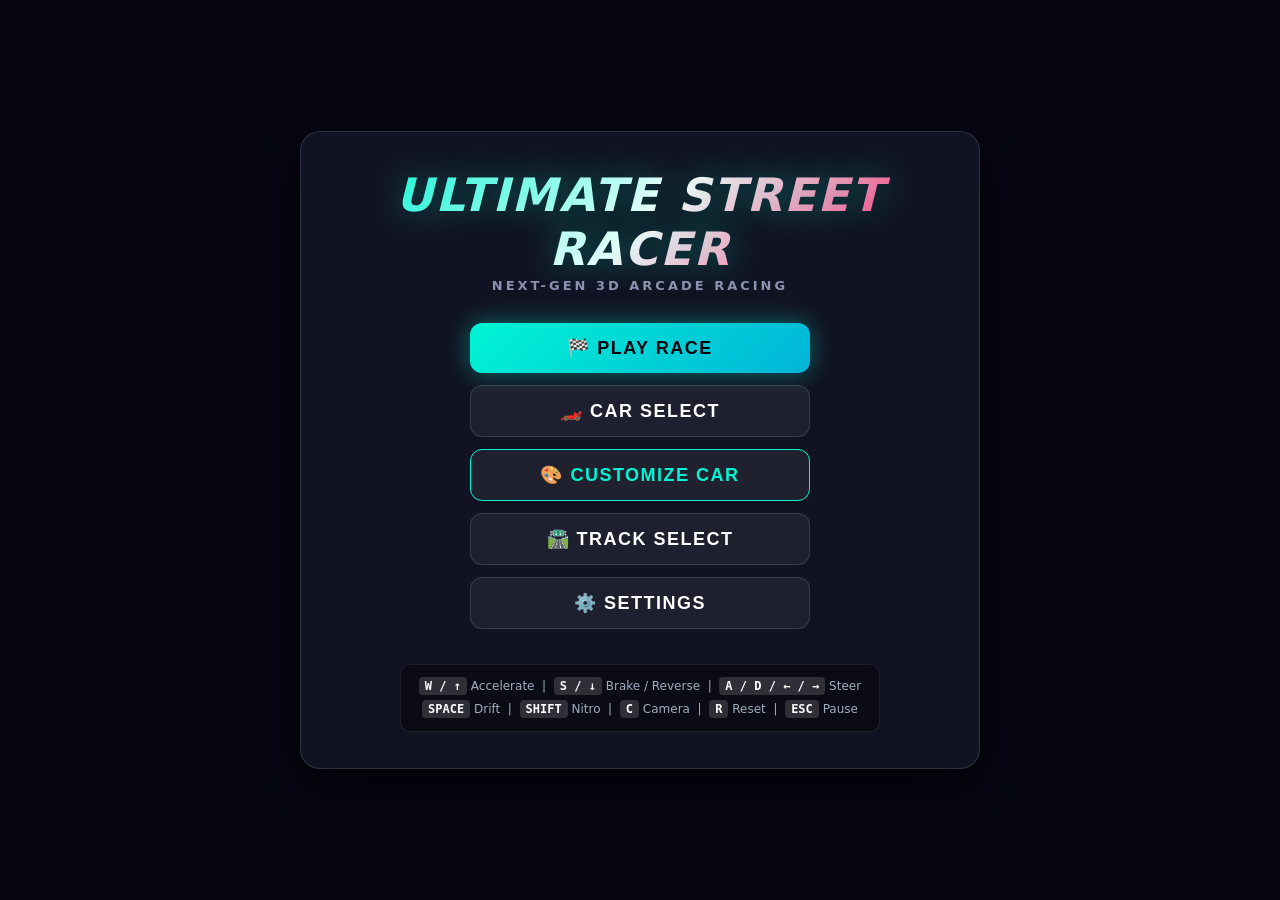
<file: index.html>
<!DOCTYPE html>
<html lang="en">
<head>
    <meta charset="UTF-8">
    <meta name="viewport" content="width=device-width, initial-scale=1.0, maximum-scale=1.0, user-scalable=no">
    <title>ULTIMATE STREET RACER - 3D Racing Game</title>
    <link rel="stylesheet" href="css/style.css">
    <!-- Three.js: Local bundle with CDN fallback -->
    <script src="lib/three.min.js"></script>
    <script>
        if (typeof THREE === 'undefined') {
            document.write('<script src="https://cdnjs.cloudflare.com/ajax/libs/three.js/r128/three.min.js"><\/script>');
        }
    </script>
</head>
<body>
    <!-- 3D WebGL Canvas Container -->
    <div id="game-container"></div>

    <!-- HUD System -->
    <div id="hud-container">
        <!-- Asphalt Nitro Speed Vignette & Blur Lines -->
        <div id="nitro-speed-vignette"></div>

        <!-- Top Info Bar -->
        <div class="hud-top-bar">
            <!-- Position Badge -->
            <div class="hud-panel hud-pos-panel">
                <span class="hud-label">POSITION</span>
                <div class="hud-value" id="hud-pos-val">1<span class="pos-suffix">ST</span> <span class="pos-total">/ 6</span></div>
            </div>

            <!-- Lap Badge -->
            <div class="hud-panel hud-lap-panel">
                <span class="hud-label">LAP</span>
                <div class="hud-value" id="hud-lap-val">1 / 3</div>
            </div>

            <!-- Race Timer & Best Lap -->
            <div class="hud-panel hud-time-panel">
                <span class="hud-label">TIME</span>
                <div class="hud-value hud-time-val" id="hud-time-val">00:00.00</div>
                <div class="hud-best-row">
                    <span class="hud-best-label">BEST</span>
                    <span class="hud-best-val" id="hud-best-val">--:--.--</span>
                </div>
            </div>
        </div>

        <!-- 2D Minimap Frame -->
        <div class="hud-minimap-container">
            <canvas id="minimap-canvas" width="140" height="140"></canvas>
        </div>

        <!-- Quick Action Buttons -->
        <div class="hud-quick-actions">
            <button class="hud-btn" id="hud-camera-btn" title="Switch Camera (C)">🎥 CAM (C)</button>
            <button class="hud-btn" id="hud-reset-btn" title="Reset Car to Track (R)">🔄 RESET (R)</button>
            <button class="hud-btn" id="hud-pause-btn" title="Pause Game (ESC)">⏸️ PAUSE (ESC)</button>
        </div>

        <!-- Wrong Way Warning -->
        <div id="hud-wrong-way">⚠️ WRONG WAY!</div>

        <!-- Bottom Speedometer & Nitro -->
        <div class="hud-bottom-bar">
            <!-- Speedometer Gauge -->
            <div class="speedometer-gauge">
                <div class="tach-track"></div>
                <div class="tach-needle-container">
                    <div id="tach-needle"></div>
                </div>
                <div class="tach-center-pin"></div>

                <div class="gear-badge">
                    <span class="gear-label">GEAR</span>
                    <span id="hud-gear-val">N</span>
                </div>

                <div class="speed-digital">
                    <span id="hud-speed-val">0</span>
                    <span class="speed-unit">KM/H</span>
                </div>
            </div>

            <!-- Nitro Bar -->
            <div class="nitro-container">
                <div class="nitro-label-row">
                    <span>NITRO BOOST</span>
                    <span>SHIFT</span>
                </div>
                <div class="nitro-bar-track">
                    <div id="hud-nitro-fill"></div>
                </div>
            </div>
        </div>
    </div>

    <!-- Countdown Sequence Overlay -->
    <div id="countdown-overlay">
        <div id="countdown-text" class="countdown-num">3</div>
    </div>

    <!-- =====================================================================
         MODAL SCREENS & MENUS
         ===================================================================== -->

    <!-- Main Menu Screen -->
    <div class="screen-modal active" id="screen-main-menu">
        <div class="menu-card">
            <div>
                <h1 class="game-title">ULTIMATE STREET RACER</h1>
                <p class="game-subtitle">Next-Gen 3D Arcade Racing</p>
            </div>

            <div class="menu-actions">
                <button class="menu-btn primary-action" id="btn-main-play">🏁 PLAY RACE</button>
                <button class="menu-btn" id="btn-main-cars">🏎️ CAR SELECT</button>
                <button class="menu-btn" id="btn-main-customize" style="border-color: var(--primary); color: var(--primary);">🎨 CUSTOMIZE CAR</button>
                <button class="menu-btn" id="btn-main-tracks">🛣️ TRACK SELECT</button>
                <button class="menu-btn" id="btn-main-settings">⚙️ SETTINGS</button>
            </div>

            <div class="controls-hint-box">
                <div><span class="key-badge">W / ↑</span> Accelerate &nbsp;|&nbsp; <span class="key-badge">S / ↓</span> Brake / Reverse &nbsp;|&nbsp; <span class="key-badge">A / D / ← / →</span> Steer</div>
                <div style="margin-top: 4px;"><span class="key-badge">SPACE</span> Drift &nbsp;|&nbsp; <span class="key-badge">SHIFT</span> Nitro &nbsp;|&nbsp; <span class="key-badge">C</span> Camera &nbsp;|&nbsp; <span class="key-badge">R</span> Reset &nbsp;|&nbsp; <span class="key-badge">ESC</span> Pause</div>
            </div>
        </div>
    </div>

    <!-- Car Select Screen -->
    <div class="screen-modal" id="screen-car-select">
        <div class="menu-card" style="max-width: 820px;">
            <h2 class="game-title" style="font-size: 34px;">CHOOSE YOUR MACHINE</h2>

            <div class="cards-grid">
                <!-- Car 1: Apex GT -->
                <div class="select-card car-card selected" data-car="apex_gt">
                    <div class="card-title">APEX GT</div>
                    <div class="card-subtitle">Balanced Sports Coupe</div>
                    <div class="stat-bars">
                        <div class="stat-row"><span>TOP SPEED</span><span>165 KM/H (NITRO 206)</span></div>
                        <div class="stat-bar-track"><div class="stat-bar-fill" style="width: 78%;"></div></div>
                        <div class="stat-row"><span>ACCELERATION</span><span>8.5 / 10</span></div>
                        <div class="stat-bar-track"><div class="stat-bar-fill" style="width: 85%;"></div></div>
                        <div class="stat-row"><span>HANDLING</span><span>8.8 / 10</span></div>
                        <div class="stat-bar-track"><div class="stat-bar-fill" style="width: 88%;"></div></div>
                        <div class="stat-row"><span>DRIFT CONTROL</span><span>9.2 / 10</span></div>
                        <div class="stat-bar-track"><div class="stat-bar-fill" style="width: 92%;"></div></div>
                    </div>
                </div>

                <!-- Car 2: Viper V8 -->
                <div class="select-card car-card" data-car="viper_v8">
                    <div class="card-title">VIPER V8</div>
                    <div class="card-subtitle">American Muscle Power</div>
                    <div class="stat-bars">
                        <div class="stat-row"><span>TOP SPEED</span><span>178 KM/H (NITRO 228)</span></div>
                        <div class="stat-bar-track"><div class="stat-bar-fill" style="width: 92%;"></div></div>
                        <div class="stat-row"><span>ACCELERATION</span><span>8.0 / 10</span></div>
                        <div class="stat-bar-track"><div class="stat-bar-fill" style="width: 80%;"></div></div>
                        <div class="stat-row"><span>HANDLING</span><span>7.5 / 10</span></div>
                        <div class="stat-bar-track"><div class="stat-bar-fill" style="width: 75%;"></div></div>
                        <div class="stat-row"><span>DRIFT CONTROL</span><span>8.4 / 10</span></div>
                        <div class="stat-bar-track"><div class="stat-bar-fill" style="width: 84%;"></div></div>
                    </div>
                </div>

                <!-- Car 3: Phantom R -->
                <div class="select-card car-card" data-car="phantom_r">
                    <div class="card-title">PHANTOM R</div>
                    <div class="card-subtitle">Precision Hypercar</div>
                    <div class="stat-bars">
                        <div class="stat-row"><span>TOP SPEED</span><span>170 KM/H (NITRO 210)</span></div>
                        <div class="stat-bar-track"><div class="stat-bar-fill" style="width: 84%;"></div></div>
                        <div class="stat-row"><span>ACCELERATION</span><span>9.4 / 10</span></div>
                        <div class="stat-bar-track"><div class="stat-bar-fill" style="width: 94%;"></div></div>
                        <div class="stat-row"><span>HANDLING</span><span>9.6 / 10</span></div>
                        <div class="stat-bar-track"><div class="stat-bar-fill" style="width: 96%;"></div></div>
                        <div class="stat-row"><span>DRIFT CONTROL</span><span>8.8 / 10</span></div>
                        <div class="stat-bar-track"><div class="stat-bar-fill" style="width: 88%;"></div></div>
                    </div>
                </div>
            </div>

            <div style="display: flex; gap: 14px; width: 100%; max-width: 480px; justify-content: center;">
                <button class="menu-btn primary-action" id="btn-car-customize" style="flex: 1;">🎨 CUSTOMIZE</button>
                <button class="menu-btn" id="btn-car-back" style="flex: 1;">CONFIRM & BACK</button>
            </div>
        </div>
    </div>

    <!-- Car Customization / Garage Screen -->
    <div class="screen-modal" id="screen-customize">
        <div class="menu-card customize-card" style="max-width: 860px; max-height: 88vh; overflow-y: auto;">
            <div style="display: flex; justify-content: space-between; align-items: center; width: 100%; flex-wrap: wrap; gap: 8px;">
                <h2 class="game-title" style="font-size: 28px; margin: 0;">GARAGE CUSTOMIZATION</h2>
                <div class="garage-orbit-hint" style="font-size: 11px; color: var(--primary); font-weight: 700; background: rgba(0,245,212,0.12); padding: 4px 10px; border-radius: 6px;">🖱️ Drag background to rotate 360°</div>
            </div>

            <!-- Customization Category Tabs -->
            <div class="customize-tabs">
                <button class="custom-tab-btn active" data-tab="tab-paint">🎨 PAINT & BODY</button>
                <button class="custom-tab-btn" data-tab="tab-wheels">🛞 WHEELS & RIMS</button>
                <button class="custom-tab-btn" data-tab="tab-aero">✨ UNDERGLOW & AERO</button>
                <button class="custom-tab-btn" data-tab="tab-tuning">⚡ TUNING</button>
            </div>

            <!-- TAB 1: PAINT & BODY -->
            <div class="customize-tab-content active" id="tab-paint">
                <!-- Body Paint -->
                <div class="custom-section">
                    <span class="custom-sec-title">BODY PAINT COLOR</span>
                    <div class="color-swatches" id="swatches-paint">
                        <button class="swatch-btn active" data-color="0xdd1122" style="background:#dd1122;" title="Crimson Red"></button>
                        <button class="swatch-btn" data-color="0x00d2ff" style="background:#00d2ff;" title="Electric Cyan"></button>
                        <button class="swatch-btn" data-color="0x18181a" style="background:#18181a;" title="Midnight Black"></button>
                        <button class="swatch-btn" data-color="0x00f5d4" style="background:#00f5d4;" title="Neon Mint"></button>
                        <button class="swatch-btn" data-color="0xff0055" style="background:#ff0055;" title="Acid Pink"></button>
                        <button class="swatch-btn" data-color="0x7209b7" style="background:#7209b7;" title="Royal Violet"></button>
                        <button class="swatch-btn" data-color="0xfee440" style="background:#fee440;" title="Solar Yellow"></button>
                        <button class="swatch-btn" data-color="0xff6b35" style="background:#ff6b35;" title="Sunburst Orange"></button>
                        <button class="swatch-btn" data-color="0xf8f9fa" style="background:#f8f9fa;" title="Pearl White"></button>
                        <button class="swatch-btn" data-color="0x2ec4b6" style="background:#2ec4b6;" title="Emerald Green"></button>
                    </div>
                </div>

                <!-- Paint Finish -->
                <div class="custom-section">
                    <span class="custom-sec-title">PAINT FINISH</span>
                    <div class="option-pill-group" id="group-paint-finish">
                        <button class="pill-btn active" data-finish="metallic">METALLIC GLOSS</button>
                        <button class="pill-btn" data-finish="gloss">CLEAR GLOSS</button>
                        <button class="pill-btn" data-finish="matte">SATIN MATTE</button>
                    </div>
                </div>

                <!-- Racing Stripe Color -->
                <div class="custom-section">
                    <span class="custom-sec-title">RACING STRIPE</span>
                    <div class="color-swatches" id="swatches-stripe">
                        <button class="swatch-btn active" data-color="0xffffff" style="background:#ffffff;" title="White"></button>
                        <button class="swatch-btn" data-color="0xffb703" style="background:#ffb703;" title="Gold"></button>
                        <button class="swatch-btn" data-color="0x000000" style="background:#000000;" title="Black"></button>
                        <button class="swatch-btn" data-color="0x00f5d4" style="background:#00f5d4;" title="Cyan"></button>
                        <button class="swatch-btn" data-color="0xff0055" style="background:#ff0055;" title="Red"></button>
                        <button class="swatch-btn" data-color="none" style="background:transparent; border:2px dashed #888;" title="No Stripe">✕</button>
                    </div>
                </div>

                <!-- Window Tint -->
                <div class="custom-section">
                    <span class="custom-sec-title">WINDOW TINT</span>
                    <div class="option-pill-group" id="group-window-tint">
                        <button class="pill-btn active" data-tint="0x111625" data-opacity="0.85">DARK SMOKE</button>
                        <button class="pill-btn" data-tint="0x003366" data-opacity="0.75">CHAMELEON BLUE</button>
                        <button class="pill-btn" data-tint="0x443311" data-opacity="0.75">GOLD MIRROR</button>
                        <button class="pill-btn" data-tint="0x333333" data-opacity="0.50">LIGHT TINT</button>
                    </div>
                </div>
            </div>

            <!-- TAB 2: WHEELS & RIMS -->
            <div class="customize-tab-content" id="tab-wheels">
                <!-- Rim Paint Color -->
                <div class="custom-section">
                    <span class="custom-sec-title">ALLOY RIM FINISH</span>
                    <div class="color-swatches" id="swatches-rims">
                        <button class="swatch-btn active" data-color="0xdddddd" style="background:#dddddd;" title="Chrome Silver"></button>
                        <button class="swatch-btn" data-color="0x151515" style="background:#151515;" title="Satin Black"></button>
                        <button class="swatch-btn" data-color="0xd4af37" style="background:#d4af37;" title="Gold Bronze"></button>
                        <button class="swatch-btn" data-color="0x00f5d4" style="background:#00f5d4;" title="Electric Cyan"></button>
                        <button class="swatch-btn" data-color="0xff0055" style="background:#ff0055;" title="Racing Red"></button>
                        <button class="swatch-btn" data-color="0xffffff" style="background:#ffffff;" title="Pure White"></button>
                    </div>
                </div>

                <!-- Brake Caliper Color -->
                <div class="custom-section">
                    <span class="custom-sec-title">BRAKE CALIPER COLOR</span>
                    <div class="color-swatches" id="swatches-calipers">
                        <button class="swatch-btn active" data-color="0xff0022" style="background:#ff0022;" title="Brembo Red"></button>
                        <button class="swatch-btn" data-color="0xfee440" style="background:#fee440;" title="Acid Yellow"></button>
                        <button class="swatch-btn" data-color="0x00f5d4" style="background:#00f5d4;" title="Cyan Neon"></button>
                        <button class="swatch-btn" data-color="0xff7700" style="background:#ff7700;" title="Sport Orange"></button>
                        <button class="swatch-btn" data-color="0x3a86ff" style="background:#3a86ff;" title="Cobalt Blue"></button>
                    </div>
                </div>
            </div>

            <!-- TAB 3: AERO & UNDERGLOW -->
            <div class="customize-tab-content" id="tab-aero">
                <!-- Underglow Neon -->
                <div class="custom-section">
                    <span class="custom-sec-title">NEON UNDERGLOW</span>
                    <div class="color-swatches" id="swatches-underglow">
                        <button class="swatch-btn active" data-color="off" style="background:#222; font-size:10px; font-weight:bold;">OFF</button>
                        <button class="swatch-btn" data-color="0x00f5d4" style="background:#00f5d4; box-shadow:0 0 10px #00f5d4;" title="Cyan Neon"></button>
                        <button class="swatch-btn" data-color="0xff007f" style="background:#ff007f; box-shadow:0 0 10px #ff007f;" title="Hot Magenta"></button>
                        <button class="swatch-btn" data-color="0x39ff14" style="background:#39ff14; box-shadow:0 0 10px #39ff14;" title="Acid Green"></button>
                        <button class="swatch-btn" data-color="0x9d4edd" style="background:#9d4edd; box-shadow:0 0 10px #9d4edd;" title="Electric Purple"></button>
                        <button class="swatch-btn" data-color="0xff2a2a" style="background:#ff2a2a; box-shadow:0 0 10px #ff2a2a;" title="Devil Red"></button>
                        <button class="swatch-btn" data-color="0x00b4d8" style="background:#00b4d8; box-shadow:0 0 10px #00b4d8;" title="Deep Blue"></button>
                        <button class="swatch-btn" data-color="0xffea00" style="background:#ffea00; box-shadow:0 0 10px #ffea00;" title="Solar Gold"></button>
                    </div>
                </div>

                <!-- Rear Spoiler Style -->
                <div class="custom-section">
                    <span class="custom-sec-title">REAR SPOILER AERO</span>
                    <div class="option-pill-group" id="group-spoiler">
                        <button class="pill-btn active" data-spoiler="gt_wing">GT RACE WING</button>
                        <button class="pill-btn" data-spoiler="ducktail">DUCKTAIL LIP</button>
                        <button class="pill-btn" data-spoiler="shark_fin">SHARK FIN</button>
                        <button class="pill-btn" data-spoiler="clean">CLEAN (DELETE)</button>
                    </div>
                </div>
            </div>

            <!-- TAB 4: PERFORMANCE TUNING -->
            <div class="customize-tab-content" id="tab-tuning">
                <div class="settings-list" style="max-width: 100%;">
                    <div class="setting-item">
                        <div>
                            <div class="setting-label">Engine ECU (Top Speed)</div>
                            <div class="custom-subtext" id="tune-speed-label">Stock (165 km/h)</div>
                        </div>
                        <input type="range" id="tune-speed-slider" min="0.9" max="1.15" step="0.05" value="1.0">
                    </div>

                    <div class="setting-item">
                        <div>
                            <div class="setting-label">Turbo Charger (Acceleration)</div>
                            <div class="custom-subtext" id="tune-accel-label">Stage 1 (Normal)</div>
                        </div>
                        <input type="range" id="tune-accel-slider" min="0.9" max="1.2" step="0.05" value="1.0">
                    </div>

                    <div class="setting-item">
                        <div>
                            <div class="setting-label">Suspension & Grip (Handling)</div>
                            <div class="custom-subtext" id="tune-handling-label">Street Balance</div>
                        </div>
                        <input type="range" id="tune-handling-slider" min="0.85" max="1.25" step="0.05" value="1.0">
                    </div>

                    <div class="setting-item">
                        <div>
                            <div class="setting-label">Nitro Injector (Boost Force)</div>
                            <div class="custom-subtext" id="tune-nitro-label">Dual Shot</div>
                        </div>
                        <input type="range" id="tune-nitro-slider" min="0.9" max="1.25" step="0.05" value="1.0">
                    </div>
                </div>
            </div>

            <div class="menu-actions" style="flex-direction: row; max-width: 520px; margin-top: 15px;">
                <button class="menu-btn primary-action" id="btn-custom-race" style="flex: 1;">🏁 SAVE & RACE</button>
                <button class="menu-btn" id="btn-custom-back" style="flex: 1;">SAVE & BACK</button>
            </div>
        </div>
    </div>

    <!-- Track Select Screen -->
    <div class="screen-modal" id="screen-track-select">
        <div class="menu-card" style="max-width: 820px;">
            <h2 class="game-title" style="font-size: 34px;">CHOOSE RACING CIRCUIT</h2>

            <div class="cards-grid">
                <!-- Track 1: Neon City -->
                <div class="select-card track-card selected" data-track="city">
                    <div class="card-title">NEON CITY</div>
                    <div class="card-subtitle">Downtown Skyscrapers</div>
                    <p style="font-size: 11px; color: #a0aec0; margin-top: 8px;">Night city circuit featuring tight chicanes, illuminated billboards, and sweeping bridge straightaways.</p>
                    <div style="font-size: 11px; color: var(--primary); font-weight: 700; margin-top: auto;">DIFFICULTY: MEDIUM</div>
                </div>

                <!-- Track 2: Alpine Pass -->
                <div class="select-card track-card" data-track="alpine">
                    <div class="card-title">ALPINE PASS</div>
                    <div class="card-subtitle">Mountain Switchbacks</div>
                    <p style="font-size: 11px; color: #a0aec0; margin-top: 8px;">Elevated mountain road with scenic pine valleys, steep elevation changes, and hairpins.</p>
                    <div style="font-size: 11px; color: var(--accent); font-weight: 700; margin-top: auto;">DIFFICULTY: HARD</div>
                </div>

                <!-- Track 3: Desert Canyon -->
                <div class="select-card track-card" data-track="desert">
                    <div class="card-title">DESERT CANYON</div>
                    <div class="card-subtitle">Sunset Tri-Oval</div>
                    <p style="font-size: 11px; color: #a0aec0; margin-top: 8px;">Wide high-speed canyon course surrounded by towering sandstone mesas, built for blistering speeds.</p>
                    <div style="font-size: 11px; color: var(--gold); font-weight: 700; margin-top: auto;">DIFFICULTY: EASY</div>
                </div>
            </div>

            <button class="menu-btn" id="btn-track-back">CONFIRM & BACK</button>
        </div>
    </div>

    <!-- Settings Screen -->
    <div class="screen-modal" id="screen-settings">
        <div class="menu-card">
            <h2 class="game-title" style="font-size: 34px;">SETTINGS</h2>

            <div class="settings-list">
                <div class="setting-item">
                    <span class="setting-label">Master Volume</span>
                    <input type="range" id="setting-master-vol" min="0" max="1" step="0.05" value="0.8">
                </div>
                <div class="setting-item">
                    <span class="setting-label">Synthwave Music</span>
                    <input type="checkbox" id="setting-music-toggle" checked>
                </div>
                <div class="setting-item">
                    <span class="setting-label">Sound FX</span>
                    <input type="checkbox" id="setting-sfx-toggle" checked>
                </div>
                <div class="setting-item">
                    <span class="setting-label">On-Screen Touch Controls</span>
                    <input type="checkbox" id="setting-touch-toggle">
                </div>
            </div>

            <button class="menu-btn" id="btn-settings-back">SAVE & BACK</button>
        </div>
    </div>

    <!-- Pause Screen -->
    <div class="screen-modal" id="screen-pause">
        <div class="menu-card">
            <h2 class="game-title" style="font-size: 38px;">RACE PAUSED</h2>

            <div class="menu-actions">
                <button class="menu-btn primary-action" id="btn-pause-resume">RESUME RACE</button>
                <button class="menu-btn" id="btn-pause-restart">RESTART RACE</button>
                <button class="menu-btn" id="btn-pause-menu">MAIN MENU</button>
            </div>
        </div>
    </div>

    <!-- Finish Results Screen -->
    <div class="screen-modal" id="screen-finish">
        <div class="menu-card" style="max-width: 720px;">
            <div id="results-title" class="results-header victory">VICTORY! 1ST PLACE</div>

            <div class="results-table-container">
                <table class="results-table">
                    <thead>
                        <tr>
                            <th>POS</th>
                            <th>DRIVER</th>
                            <th>MACHINE</th>
                            <th>TOTAL TIME</th>
                            <th>BEST LAP</th>
                        </tr>
                    </thead>
                    <tbody id="results-table-body">
                        <!-- Filled dynamically -->
                    </tbody>
                </table>
            </div>

            <div class="menu-actions" style="flex-direction: row; max-width: 440px;">
                <button class="menu-btn primary-action" id="btn-finish-restart" style="flex: 1;">PLAY AGAIN</button>
                <button class="menu-btn" id="btn-finish-menu" style="flex: 1;">MAIN MENU</button>
            </div>
        </div>
    </div>

    <!-- =====================================================================
         MOBILE TOUCH CONTROLS
         ===================================================================== -->
    <div id="touch-controls-container">
        <!-- Steering Buttons (Left / Right) -->
        <div class="touch-cluster-left">
            <button class="touch-btn touch-btn-steer" id="touch-left">◀</button>
            <button class="touch-btn touch-btn-steer" id="touch-right">▶</button>
        </div>

        <!-- Pedals, Drift & Nitro (Right) -->
        <div class="touch-cluster-right">
            <button class="touch-btn touch-btn-drift" id="touch-drift">DRIFT</button>
            <button class="touch-btn touch-btn-nitro" id="touch-nitro">NITRO</button>
            <div class="touch-pedal-group">
                <button class="touch-btn touch-btn-gas" id="touch-gas">GAS</button>
                <button class="touch-btn touch-btn-brake" id="touch-brake">BRAKE</button>
            </div>
        </div>
    </div>

    <!-- Game Scripts -->
    <script src="js/audio.js"></script>
    <script src="js/particles.js"></script>
    <script src="js/car.js"></script>
    <script src="js/track.js"></script>
    <script src="js/physics.js"></script>
    <script src="js/ai.js"></script>
    <script src="js/ui.js"></script>
    <script src="js/game.js"></script>
</body>
</html>
</file>
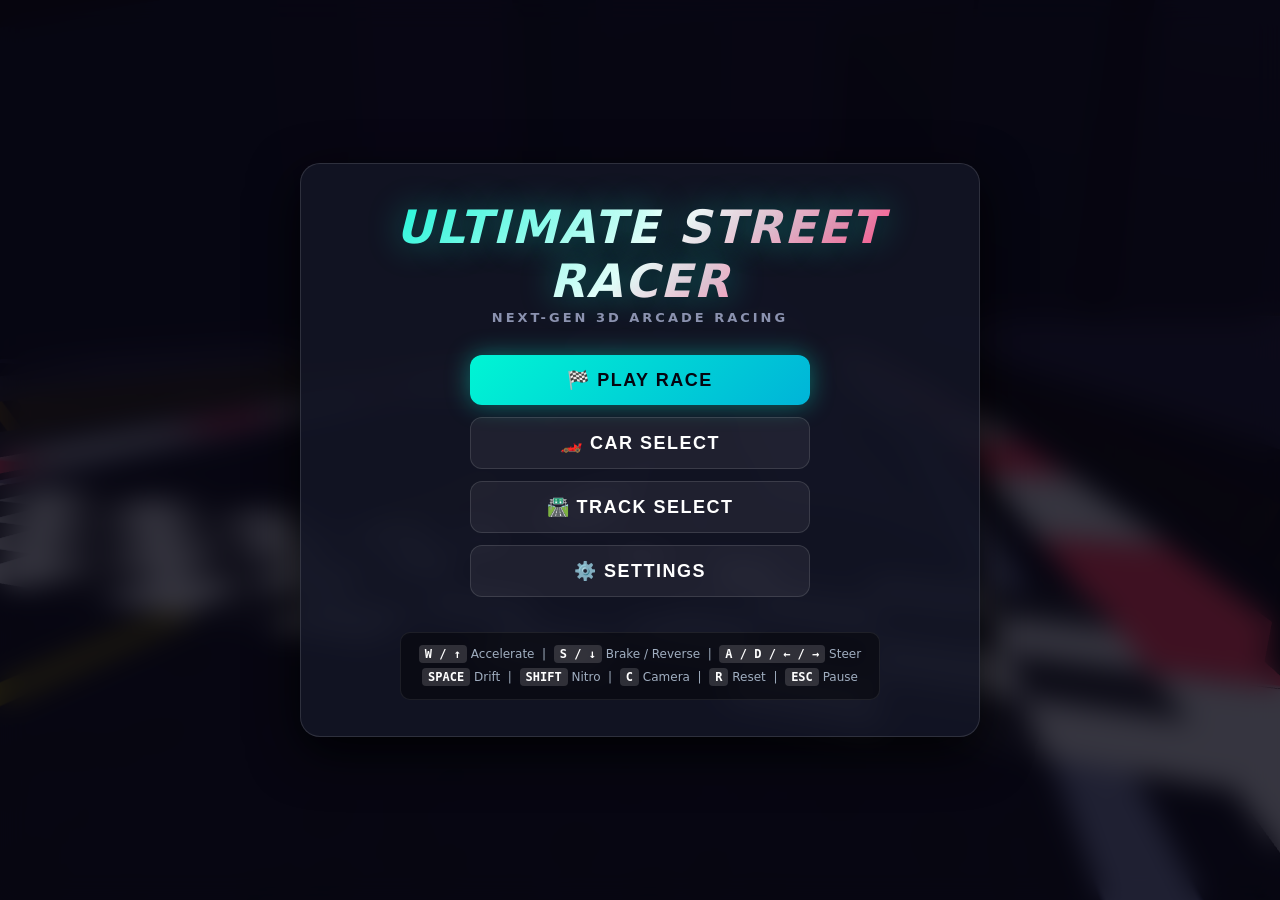
<file: standalone.html>
<!DOCTYPE html>
<html lang="en">
<head>
    <meta charset="UTF-8">
    <meta name="viewport" content="width=device-width, initial-scale=1.0, maximum-scale=1.0, user-scalable=no">
    <title>ULTIMATE STREET RACER - 3D Racing Game</title>
    <style>
/* ULTIMATE STREET RACER - Stylesheet */

:root {
    --primary: #00f5d4;
    --primary-glow: rgba(0, 245, 212, 0.4);
    --accent: #ff0055;
    --accent-glow: rgba(255, 0, 85, 0.4);
    --gold: #fee440;
    --gold-glow: rgba(254, 228, 64, 0.4);
    --blue: #3a86ff;
    --dark-bg: rgba(12, 14, 26, 0.82);
    --dark-card: rgba(20, 22, 38, 0.88);
    --border-color: rgba(255, 255, 255, 0.12);
    --font-main: 'Segoe UI', system-ui, -apple-system, sans-serif;
}

* {
    box-sizing: border-box;
    margin: 0;
    padding: 0;
    user-select: none;
    -webkit-user-select: none;
    -webkit-touch-callout: none;
}

body, html {
    width: 100%;
    height: 100%;
    overflow: hidden;
    background-color: #09071a;
    font-family: var(--font-main);
    color: #ffffff;
}

#game-container {
    position: absolute;
    top: 0;
    left: 0;
    width: 100%;
    height: 100%;
    z-index: 1;
}

#game-container canvas {
    width: 100%;
    height: 100%;
    display: block;
}

/* ==========================================================================
   HUD SYSTEM
   ========================================================================== */
#hud-container {
    position: absolute;
    top: 0;
    left: 0;
    width: 100%;
    height: 100%;
    pointer-events: none;
    z-index: 10;
    display: none;
}

/* Asphalt Signature Nitro Speed Vignette & Blur Sheen */
#nitro-speed-vignette {
    position: absolute;
    top: 0;
    left: 0;
    width: 100%;
    height: 100%;
    pointer-events: none;
    opacity: 0;
    background: radial-gradient(circle at center, transparent 35%, rgba(0, 245, 212, 0.12) 75%, rgba(0, 180, 216, 0.32) 100%);
    box-shadow: inset 0 0 80px rgba(0, 245, 212, 0.35);
    transition: opacity 0.25s ease-out;
    mix-blend-mode: screen;
}

#nitro-speed-vignette.active {
    opacity: 1;
}

/* Top Bar: Lap, Position, Time */
.hud-top-bar {
    position: absolute;
    top: 20px;
    left: 20px;
    right: 20px;
    display: flex;
    justify-content: space-between;
    align-items: flex-start;
}

.hud-panel {
    background: var(--dark-bg);
    border: 1px solid var(--border-color);
    backdrop-filter: blur(8px);
    -webkit-backdrop-filter: blur(8px);
    border-radius: 12px;
    padding: 10px 18px;
    box-shadow: 0 4px 20px rgba(0, 0, 0, 0.5);
    display: flex;
    flex-direction: column;
}

.hud-label {
    font-size: 11px;
    font-weight: 700;
    letter-spacing: 1.5px;
    color: #8b92af;
    text-transform: uppercase;
    margin-bottom: 2px;
}

.hud-value {
    font-size: 26px;
    font-weight: 900;
    letter-spacing: 1px;
    color: #ffffff;
}

/* Position Badge */
.hud-pos-panel {
    border-left: 4px solid var(--primary);
}

.pos-suffix {
    font-size: 14px;
    color: var(--primary);
}

.pos-total {
    font-size: 14px;
    color: #6b7280;
    font-weight: 600;
}

/* Lap Badge */
.hud-lap-panel {
    border-left: 4px solid var(--gold);
}

/* Time & Best Lap Badge */
.hud-time-panel {
    text-align: right;
    border-right: 4px solid var(--blue);
}

.hud-time-val {
    font-family: monospace;
    color: var(--primary);
}

.hud-best-row {
    display: flex;
    justify-content: flex-end;
    align-items: center;
    gap: 6px;
    margin-top: 2px;
}

.hud-best-label {
    font-size: 10px;
    color: #8b92af;
    font-weight: 700;
}

.hud-best-val {
    font-size: 13px;
    font-family: monospace;
    color: #ffffff;
}

/* 2D Minimap Frame */
.hud-minimap-container {
    position: absolute;
    top: 90px;
    left: 20px;
    background: var(--dark-bg);
    border: 1px solid var(--border-color);
    border-radius: 12px;
    padding: 6px;
    box-shadow: 0 4px 20px rgba(0, 0, 0, 0.5);
    backdrop-filter: blur(8px);
}

#minimap-canvas {
    display: block;
    width: 140px;
    height: 140px;
    border-radius: 8px;
}

/* Top Action Buttons (HUD Pause, Camera, Reset) */
.hud-quick-actions {
    position: absolute;
    top: 90px;
    right: 20px;
    display: flex;
    flex-direction: column;
    gap: 8px;
    pointer-events: auto;
}

.hud-btn {
    background: var(--dark-bg);
    border: 1px solid var(--border-color);
    border-radius: 8px;
    color: #ffffff;
    font-weight: 700;
    font-size: 12px;
    padding: 8px 12px;
    cursor: pointer;
    backdrop-filter: blur(8px);
    transition: all 0.2s ease;
    display: flex;
    align-items: center;
    gap: 6px;
}

.hud-btn:hover {
    background: rgba(255, 255, 255, 0.15);
    border-color: var(--primary);
    color: var(--primary);
    transform: translateY(-2px);
}

.hud-btn:active {
    transform: translateY(0);
}

/* Wrong Way Warning */
#hud-wrong-way {
    position: absolute;
    top: 22%;
    left: 50%;
    transform: translateX(-50%);
    background: rgba(255, 0, 85, 0.9);
    border: 2px solid #ffffff;
    border-radius: 10px;
    padding: 12px 28px;
    font-size: 24px;
    font-weight: 900;
    letter-spacing: 2px;
    color: #ffffff;
    box-shadow: 0 0 30px var(--accent-glow);
    display: none;
    animation: pulseWarning 0.5s infinite alternate;
}

@keyframes pulseWarning {
    from { opacity: 0.7; transform: translateX(-50%) scale(0.96); }
    to { opacity: 1.0; transform: translateX(-50%) scale(1.04); }
}

/* Bottom HUD: Speedometer, Gear, Tachometer, Nitro */
.hud-bottom-bar {
    position: absolute;
    bottom: 25px;
    left: 50%;
    transform: translateX(-50%);
    display: flex;
    flex-direction: column;
    align-items: center;
    gap: 10px;
}

.speedometer-gauge {
    position: relative;
    width: 220px;
    height: 125px;
    background: var(--dark-bg);
    border: 1px solid var(--border-color);
    border-radius: 120px 120px 12px 12px;
    backdrop-filter: blur(10px);
    box-shadow: 0 8px 32px rgba(0, 0, 0, 0.6);
    display: flex;
    flex-direction: column;
    align-items: center;
    justify-content: flex-end;
    padding-bottom: 12px;
    overflow: hidden;
}

/* Tachometer Arc & Needle */
.tach-track {
    position: absolute;
    top: 10px;
    left: 10px;
    right: 10px;
    bottom: 0;
    pointer-events: none;
}

.tach-needle-container {
    position: absolute;
    bottom: 24px;
    left: 50%;
    width: 4px;
    height: 70px;
    transform-origin: bottom center;
    transition: transform 0.05s ease-out;
}

#tach-needle {
    width: 100%;
    height: 100%;
    background: linear-gradient(to top, var(--accent), #ffea00);
    border-radius: 2px;
    box-shadow: 0 0 10px var(--accent);
}

.tach-center-pin {
    position: absolute;
    bottom: 18px;
    left: 50%;
    transform: translateX(-50%);
    width: 16px;
    height: 16px;
    background: #ffffff;
    border: 3px solid var(--accent);
    border-radius: 50%;
    box-shadow: 0 0 10px #ffffff;
}

/* Digital Speed Readout */
.speed-digital {
    display: flex;
    align-items: baseline;
    gap: 4px;
    z-index: 2;
    margin-top: 25px;
}

#hud-speed-val {
    font-size: 44px;
    font-weight: 900;
    line-height: 1;
    font-family: monospace;
    letter-spacing: -1px;
    color: #ffffff;
    text-shadow: 0 0 15px rgba(255, 255, 255, 0.4);
}

.speed-unit {
    font-size: 13px;
    font-weight: 800;
    color: #8b92af;
}

/* Gear Badge */
.gear-badge {
    position: absolute;
    bottom: 10px;
    left: 20px;
    display: flex;
    align-items: center;
    gap: 4px;
}

.gear-label {
    font-size: 10px;
    color: #8b92af;
    font-weight: 800;
}

#hud-gear-val {
    font-size: 20px;
    font-weight: 900;
    color: var(--primary);
    text-shadow: 0 0 10px var(--primary-glow);
}

/* Nitro Bar */
.nitro-container {
    width: 240px;
    display: flex;
    flex-direction: column;
    gap: 4px;
}

.nitro-label-row {
    display: flex;
    justify-content: space-between;
    font-size: 10px;
    font-weight: 800;
    letter-spacing: 1px;
    color: var(--primary);
    text-shadow: 0 0 8px var(--primary-glow);
}

.nitro-bar-track {
    width: 100%;
    height: 10px;
    background: rgba(0, 0, 0, 0.7);
    border: 1px solid var(--border-color);
    border-radius: 5px;
    overflow: hidden;
    padding: 1px;
}

#hud-nitro-fill {
    height: 100%;
    width: 100%;
    background: linear-gradient(90deg, #00b4d8, #00f5d4);
    border-radius: 4px;
    box-shadow: 0 0 12px var(--primary);
    transition: width 0.1s linear;
}

#hud-nitro-fill.boosting {
    background: linear-gradient(90deg, #ff0055, #fee440);
    box-shadow: 0 0 18px var(--accent);
}

/* ==========================================================================
   COUNTDOWN OVERLAY
   ========================================================================== */
#countdown-overlay {
    position: absolute;
    top: 0;
    left: 0;
    width: 100%;
    height: 100%;
    display: flex;
    justify-content: center;
    align-items: center;
    pointer-events: none;
    z-index: 20;
    display: none;
}

.countdown-num {
    font-size: 140px;
    font-weight: 900;
    font-style: italic;
    color: #ffffff;
    text-shadow: 0 0 40px rgba(0, 245, 212, 0.8), 0 0 80px rgba(0, 245, 212, 0.4);
    animation: countPunch 0.9s cubic-bezier(0.18, 0.89, 0.32, 1.28) forwards;
}

.count-go {
    color: #fee440 !important;
    text-shadow: 0 0 50px rgba(254, 228, 64, 0.9), 0 0 100px rgba(255, 0, 85, 0.6) !important;
    font-size: 160px;
}

@keyframes countPunch {
    0% { transform: scale(2.2); opacity: 0; }
    30% { transform: scale(1.0); opacity: 1; }
    80% { transform: scale(0.95); opacity: 1; }
    100% { transform: scale(0.8); opacity: 0; }
}

/* ==========================================================================
   MENUS & MODALS
   ========================================================================== */
.screen-modal {
    position: absolute;
    top: 0;
    left: 0;
    width: 100%;
    height: 100%;
    background: rgba(8, 7, 18, 0.78);
    backdrop-filter: blur(14px);
    -webkit-backdrop-filter: blur(14px);
    display: flex;
    justify-content: center;
    align-items: center;
    z-index: 50;
    opacity: 0;
    pointer-events: none;
    transition: opacity 0.3s ease;
}

.screen-modal.active {
    opacity: 1;
    pointer-events: auto;
}

.menu-card {
    background: var(--dark-card);
    border: 1px solid var(--border-color);
    box-shadow: 0 16px 50px rgba(0, 0, 0, 0.8);
    border-radius: 20px;
    padding: 36px 44px;
    max-width: 680px;
    width: 90%;
    text-align: center;
    display: flex;
    flex-direction: column;
    align-items: center;
    gap: 20px;
}

/* Title Styling */
.game-title {
    font-size: 46px;
    font-weight: 900;
    font-style: italic;
    letter-spacing: 2px;
    background: linear-gradient(135deg, #00f5d4, #ffffff, #ff0055);
    -webkit-background-clip: text;
    -webkit-text-fill-color: transparent;
    text-shadow: 0 0 35px var(--primary-glow);
    margin-bottom: 2px;
}

.game-subtitle {
    font-size: 13px;
    font-weight: 700;
    letter-spacing: 3px;
    color: #8b92af;
    text-transform: uppercase;
}

.menu-actions {
    display: flex;
    flex-direction: column;
    gap: 12px;
    width: 100%;
    max-width: 340px;
    margin-top: 10px;
}

.menu-btn {
    background: rgba(255, 255, 255, 0.06);
    border: 1px solid var(--border-color);
    border-radius: 12px;
    color: #ffffff;
    font-size: 18px;
    font-weight: 800;
    letter-spacing: 1.5px;
    padding: 14px 24px;
    cursor: pointer;
    transition: all 0.25s ease;
    text-transform: uppercase;
}

.menu-btn:hover {
    background: rgba(0, 245, 212, 0.15);
    border-color: var(--primary);
    color: var(--primary);
    box-shadow: 0 0 20px var(--primary-glow);
    transform: translateY(-3px);
}

.menu-btn.primary-action {
    background: linear-gradient(135deg, #00f5d4, #00b4d8);
    color: #050510;
    border: none;
    box-shadow: 0 0 25px var(--primary-glow);
}

.menu-btn.primary-action:hover {
    background: linear-gradient(135deg, #fee440, #00f5d4);
    box-shadow: 0 0 35px var(--gold-glow);
    transform: translateY(-3px) scale(1.02);
}

/* Controls Hint in Menu */
.controls-hint-box {
    margin-top: 15px;
    padding: 12px 18px;
    background: rgba(0, 0, 0, 0.4);
    border-radius: 10px;
    border: 1px solid rgba(255, 255, 255, 0.08);
    font-size: 12px;
    color: #a0aec0;
    line-height: 1.6;
}

.key-badge {
    background: rgba(255, 255, 255, 0.15);
    padding: 2px 6px;
    border-radius: 4px;
    color: #ffffff;
    font-weight: 700;
    font-family: monospace;
}

/* Selection Cards (Car & Track Select) */
.cards-grid {
    display: grid;
    grid-template-columns: repeat(3, 1fr);
    gap: 16px;
    width: 100%;
    margin: 10px 0;
}

.select-card {
    background: rgba(255, 255, 255, 0.04);
    border: 2px solid var(--border-color);
    border-radius: 14px;
    padding: 16px;
    cursor: pointer;
    transition: all 0.25s ease;
    display: flex;
    flex-direction: column;
    align-items: center;
    gap: 10px;
    text-align: center;
}

.select-card:hover {
    border-color: rgba(0, 245, 212, 0.5);
    background: rgba(0, 245, 212, 0.08);
    transform: translateY(-4px);
}

.select-card.selected {
    border-color: var(--primary);
    background: rgba(0, 245, 212, 0.12);
    box-shadow: 0 0 25px var(--primary-glow);
}

.card-title {
    font-size: 18px;
    font-weight: 800;
    color: #ffffff;
}

.card-subtitle {
    font-size: 11px;
    font-weight: 700;
    color: var(--primary);
    text-transform: uppercase;
}

.stat-bars {
    width: 100%;
    display: flex;
    flex-direction: column;
    gap: 6px;
    margin-top: 6px;
}

.stat-row {
    display: flex;
    justify-content: space-between;
    font-size: 10px;
    color: #8b92af;
}

.stat-bar-track {
    width: 100%;
    height: 5px;
    background: rgba(255, 255, 255, 0.1);
    border-radius: 3px;
    overflow: hidden;
}

.stat-bar-fill {
    height: 100%;
    background: var(--primary);
    border-radius: 3px;
}

/* Results Screen Table */
.results-header {
    font-size: 36px;
    font-weight: 900;
    letter-spacing: 2px;
}

.results-header.victory {
    color: var(--gold);
    text-shadow: 0 0 30px var(--gold-glow);
}

.results-header.podium {
    color: var(--primary);
    text-shadow: 0 0 30px var(--primary-glow);
}

.results-header.defeat {
    color: #ffffff;
}

.results-table-container {
    width: 100%;
    max-height: 240px;
    overflow-y: auto;
    border-radius: 12px;
    border: 1px solid var(--border-color);
}

.results-table {
    width: 100%;
    border-collapse: collapse;
    font-size: 14px;
    text-align: left;
}

.results-table th {
    background: rgba(255, 255, 255, 0.08);
    padding: 10px 14px;
    font-weight: 700;
    color: #8b92af;
    text-transform: uppercase;
    font-size: 11px;
}

.results-table td {
    padding: 10px 14px;
    border-bottom: 1px solid rgba(255, 255, 255, 0.06);
}

.results-table tr.player-row {
    background: rgba(0, 245, 212, 0.18);
    color: var(--primary);
    font-weight: 800;
}

/* Settings Controls */
.settings-list {
    width: 100%;
    max-width: 440px;
    display: flex;
    flex-direction: column;
    gap: 16px;
}

.setting-item {
    display: flex;
    justify-content: space-between;
    align-items: center;
    background: rgba(255, 255, 255, 0.04);
    padding: 12px 18px;
    border-radius: 10px;
    border: 1px solid var(--border-color);
}

.setting-label {
    font-size: 15px;
    font-weight: 700;
}

/* Switch & Slider styling */
input[type="range"] {
    accent-color: var(--primary);
    cursor: pointer;
}

input[type="checkbox"] {
    width: 20px;
    height: 20px;
    accent-color: var(--primary);
    cursor: pointer;
}

/* ==========================================================================
   MOBILE TOUCH CONTROLS
   ========================================================================== */
#touch-controls-container {
    position: absolute;
    bottom: 0;
    left: 0;
    width: 100%;
    height: 100%;
    pointer-events: none;
    z-index: 15;
    display: none;
}

.touch-cluster-left {
    position: absolute;
    bottom: 25px;
    left: 20px;
    display: flex;
    gap: 16px;
    pointer-events: auto;
}

.touch-cluster-right {
    position: absolute;
    bottom: 25px;
    right: 20px;
    display: flex;
    gap: 14px;
    align-items: flex-end;
    pointer-events: auto;
}

.touch-pedal-group {
    display: flex;
    flex-direction: column;
    gap: 12px;
}

.touch-btn {
    background: rgba(20, 22, 38, 0.72);
    border: 2px solid rgba(255, 255, 255, 0.25);
    border-radius: 16px;
    color: #ffffff;
    display: flex;
    justify-content: center;
    align-items: center;
    font-weight: 900;
    font-size: 18px;
    backdrop-filter: blur(8px);
    transition: all 0.1s ease;
    box-shadow: 0 4px 15px rgba(0, 0, 0, 0.4);
    user-select: none;
}

.touch-btn:active, .touch-btn.active {
    background: rgba(0, 245, 212, 0.4);
    border-color: var(--primary);
    transform: scale(0.92);
    box-shadow: 0 0 20px var(--primary-glow);
}

.touch-btn-steer {
    width: 68px;
    height: 68px;
    font-size: 26px;
}

.touch-btn-gas {
    width: 72px;
    height: 90px;
    border-color: var(--primary);
    color: var(--primary);
}

.touch-btn-brake {
    width: 72px;
    height: 60px;
    border-color: var(--accent);
    color: var(--accent);
}

.touch-btn-drift {
    width: 64px;
    height: 64px;
    font-size: 13px;
    border-color: var(--gold);
    color: var(--gold);
}

.touch-btn-nitro {
    width: 64px;
    height: 64px;
    font-size: 13px;
    border-color: #00b4d8;
    color: #00f5d4;
    background: rgba(0, 180, 216, 0.25);
}

/* Responsive Scaling */
@media (max-width: 768px) {
    .cards-grid {
        grid-template-columns: 1fr;
    }
    .game-title {
        font-size: 32px;
    }
    .hud-top-bar {
        top: 10px;
        left: 10px;
        right: 10px;
    }
    .hud-panel {
        padding: 6px 12px;
    }
    .hud-value {
        font-size: 20px;
    }
    .hud-minimap-container {
        top: 75px;
        left: 10px;
    }
    #minimap-canvas {
        width: 100px;
        height: 100px;
    }
    .speedometer-gauge {
        width: 180px;
        height: 105px;
    }
    #hud-speed-val {
        font-size: 34px;
    }
}

</style>
    <!-- Three.js: Local bundle with CDN fallback -->
    <script src="lib/three.min.js"></script>
    <script>
        if (typeof THREE === 'undefined') {
            document.write('<script src="https://cdnjs.cloudflare.com/ajax/libs/three.js/r128/three.min.js"><\/script>');
        }
    </script>
</head>
<body>
    <!-- 3D WebGL Canvas Container -->
    <div id="game-container"></div>

    <!-- HUD System -->
    <div id="hud-container">
        <!-- Asphalt Nitro Speed Vignette & Blur Lines -->
        <div id="nitro-speed-vignette"></div>

        <!-- Top Info Bar -->
        <div class="hud-top-bar">
            <!-- Position Badge -->
            <div class="hud-panel hud-pos-panel">
                <span class="hud-label">POSITION</span>
                <div class="hud-value" id="hud-pos-val">1<span class="pos-suffix">ST</span> <span class="pos-total">/ 6</span></div>
            </div>

            <!-- Lap Badge -->
            <div class="hud-panel hud-lap-panel">
                <span class="hud-label">LAP</span>
                <div class="hud-value" id="hud-lap-val">1 / 3</div>
            </div>

            <!-- Race Timer & Best Lap -->
            <div class="hud-panel hud-time-panel">
                <span class="hud-label">TIME</span>
                <div class="hud-value hud-time-val" id="hud-time-val">00:00.00</div>
                <div class="hud-best-row">
                    <span class="hud-best-label">BEST</span>
                    <span class="hud-best-val" id="hud-best-val">--:--.--</span>
                </div>
            </div>
        </div>

        <!-- 2D Minimap Frame -->
        <div class="hud-minimap-container">
            <canvas id="minimap-canvas" width="140" height="140"></canvas>
        </div>

        <!-- Quick Action Buttons -->
        <div class="hud-quick-actions">
            <button class="hud-btn" id="hud-camera-btn" title="Switch Camera (C)">🎥 CAM (C)</button>
            <button class="hud-btn" id="hud-reset-btn" title="Reset Car to Track (R)">🔄 RESET (R)</button>
            <button class="hud-btn" id="hud-pause-btn" title="Pause Game (ESC)">⏸️ PAUSE (ESC)</button>
        </div>

        <!-- Wrong Way Warning -->
        <div id="hud-wrong-way">⚠️ WRONG WAY!</div>

        <!-- Bottom Speedometer & Nitro -->
        <div class="hud-bottom-bar">
            <!-- Speedometer Gauge -->
            <div class="speedometer-gauge">
                <div class="tach-track"></div>
                <div class="tach-needle-container">
                    <div id="tach-needle"></div>
                </div>
                <div class="tach-center-pin"></div>

                <div class="gear-badge">
                    <span class="gear-label">GEAR</span>
                    <span id="hud-gear-val">N</span>
                </div>

                <div class="speed-digital">
                    <span id="hud-speed-val">0</span>
                    <span class="speed-unit">KM/H</span>
                </div>
            </div>

            <!-- Nitro Bar -->
            <div class="nitro-container">
                <div class="nitro-label-row">
                    <span>NITRO BOOST</span>
                    <span>SHIFT</span>
                </div>
                <div class="nitro-bar-track">
                    <div id="hud-nitro-fill"></div>
                </div>
            </div>
        </div>
    </div>

    <!-- Countdown Sequence Overlay -->
    <div id="countdown-overlay">
        <div id="countdown-text" class="countdown-num">3</div>
    </div>

    <!-- =====================================================================
         MODAL SCREENS & MENUS
         ===================================================================== -->

    <!-- Main Menu Screen -->
    <div class="screen-modal active" id="screen-main-menu">
        <div class="menu-card">
            <div>
                <h1 class="game-title">ULTIMATE STREET RACER</h1>
                <p class="game-subtitle">Next-Gen 3D Arcade Racing</p>
            </div>

            <div class="menu-actions">
                <button class="menu-btn primary-action" id="btn-main-play">🏁 PLAY RACE</button>
                <button class="menu-btn" id="btn-main-cars">🏎️ CAR SELECT</button>
                <button class="menu-btn" id="btn-main-tracks">🛣️ TRACK SELECT</button>
                <button class="menu-btn" id="btn-main-settings">⚙️ SETTINGS</button>
            </div>

            <div class="controls-hint-box">
                <div><span class="key-badge">W / ↑</span> Accelerate &nbsp;|&nbsp; <span class="key-badge">S / ↓</span> Brake / Reverse &nbsp;|&nbsp; <span class="key-badge">A / D / ← / →</span> Steer</div>
                <div style="margin-top: 4px;"><span class="key-badge">SPACE</span> Drift &nbsp;|&nbsp; <span class="key-badge">SHIFT</span> Nitro &nbsp;|&nbsp; <span class="key-badge">C</span> Camera &nbsp;|&nbsp; <span class="key-badge">R</span> Reset &nbsp;|&nbsp; <span class="key-badge">ESC</span> Pause</div>
            </div>
        </div>
    </div>

    <!-- Car Select Screen -->
    <div class="screen-modal" id="screen-car-select">
        <div class="menu-card" style="max-width: 820px;">
            <h2 class="game-title" style="font-size: 34px;">CHOOSE YOUR MACHINE</h2>

            <div class="cards-grid">
                <!-- Car 1: Apex GT -->
                <div class="select-card car-card selected" data-car="apex_gt">
                    <div class="card-title">APEX GT</div>
                    <div class="card-subtitle">Balanced Sports Coupe</div>
                    <div class="stat-bars">
                        <div class="stat-row"><span>TOP SPEED</span><span>165 KM/H (NITRO 206)</span></div>
                        <div class="stat-bar-track"><div class="stat-bar-fill" style="width: 78%;"></div></div>
                        <div class="stat-row"><span>ACCELERATION</span><span>8.5 / 10</span></div>
                        <div class="stat-bar-track"><div class="stat-bar-fill" style="width: 85%;"></div></div>
                        <div class="stat-row"><span>HANDLING</span><span>8.8 / 10</span></div>
                        <div class="stat-bar-track"><div class="stat-bar-fill" style="width: 88%;"></div></div>
                        <div class="stat-row"><span>DRIFT CONTROL</span><span>9.2 / 10</span></div>
                        <div class="stat-bar-track"><div class="stat-bar-fill" style="width: 92%;"></div></div>
                    </div>
                </div>

                <!-- Car 2: Viper V8 -->
                <div class="select-card car-card" data-car="viper_v8">
                    <div class="card-title">VIPER V8</div>
                    <div class="card-subtitle">American Muscle Power</div>
                    <div class="stat-bars">
                        <div class="stat-row"><span>TOP SPEED</span><span>178 KM/H (NITRO 228)</span></div>
                        <div class="stat-bar-track"><div class="stat-bar-fill" style="width: 92%;"></div></div>
                        <div class="stat-row"><span>ACCELERATION</span><span>8.0 / 10</span></div>
                        <div class="stat-bar-track"><div class="stat-bar-fill" style="width: 80%;"></div></div>
                        <div class="stat-row"><span>HANDLING</span><span>7.5 / 10</span></div>
                        <div class="stat-bar-track"><div class="stat-bar-fill" style="width: 75%;"></div></div>
                        <div class="stat-row"><span>DRIFT CONTROL</span><span>8.4 / 10</span></div>
                        <div class="stat-bar-track"><div class="stat-bar-fill" style="width: 84%;"></div></div>
                    </div>
                </div>

                <!-- Car 3: Phantom R -->
                <div class="select-card car-card" data-car="phantom_r">
                    <div class="card-title">PHANTOM R</div>
                    <div class="card-subtitle">Precision Hypercar</div>
                    <div class="stat-bars">
                        <div class="stat-row"><span>TOP SPEED</span><span>170 KM/H (NITRO 210)</span></div>
                        <div class="stat-bar-track"><div class="stat-bar-fill" style="width: 84%;"></div></div>
                        <div class="stat-row"><span>ACCELERATION</span><span>9.4 / 10</span></div>
                        <div class="stat-bar-track"><div class="stat-bar-fill" style="width: 94%;"></div></div>
                        <div class="stat-row"><span>HANDLING</span><span>9.6 / 10</span></div>
                        <div class="stat-bar-track"><div class="stat-bar-fill" style="width: 96%;"></div></div>
                        <div class="stat-row"><span>DRIFT CONTROL</span><span>8.8 / 10</span></div>
                        <div class="stat-bar-track"><div class="stat-bar-fill" style="width: 88%;"></div></div>
                    </div>
                </div>
            </div>

            <button class="menu-btn" id="btn-car-back">CONFIRM & BACK</button>
        </div>
    </div>

    <!-- Track Select Screen -->
    <div class="screen-modal" id="screen-track-select">
        <div class="menu-card" style="max-width: 820px;">
            <h2 class="game-title" style="font-size: 34px;">CHOOSE RACING CIRCUIT</h2>

            <div class="cards-grid">
                <!-- Track 1: Neon City -->
                <div class="select-card track-card selected" data-track="city">
                    <div class="card-title">NEON CITY</div>
                    <div class="card-subtitle">Downtown Skyscrapers</div>
                    <p style="font-size: 11px; color: #a0aec0; margin-top: 8px;">Night city circuit featuring tight chicanes, illuminated billboards, and sweeping bridge straightaways.</p>
                    <div style="font-size: 11px; color: var(--primary); font-weight: 700; margin-top: auto;">DIFFICULTY: MEDIUM</div>
                </div>

                <!-- Track 2: Alpine Pass -->
                <div class="select-card track-card" data-track="alpine">
                    <div class="card-title">ALPINE PASS</div>
                    <div class="card-subtitle">Mountain Switchbacks</div>
                    <p style="font-size: 11px; color: #a0aec0; margin-top: 8px;">Elevated mountain road with scenic pine valleys, steep elevation changes, and hairpins.</p>
                    <div style="font-size: 11px; color: var(--accent); font-weight: 700; margin-top: auto;">DIFFICULTY: HARD</div>
                </div>

                <!-- Track 3: Desert Canyon -->
                <div class="select-card track-card" data-track="desert">
                    <div class="card-title">DESERT CANYON</div>
                    <div class="card-subtitle">Sunset Tri-Oval</div>
                    <p style="font-size: 11px; color: #a0aec0; margin-top: 8px;">Wide high-speed canyon course surrounded by towering sandstone mesas, built for blistering speeds.</p>
                    <div style="font-size: 11px; color: var(--gold); font-weight: 700; margin-top: auto;">DIFFICULTY: EASY</div>
                </div>
            </div>

            <button class="menu-btn" id="btn-track-back">CONFIRM & BACK</button>
        </div>
    </div>

    <!-- Settings Screen -->
    <div class="screen-modal" id="screen-settings">
        <div class="menu-card">
            <h2 class="game-title" style="font-size: 34px;">SETTINGS</h2>

            <div class="settings-list">
                <div class="setting-item">
                    <span class="setting-label">Master Volume</span>
                    <input type="range" id="setting-master-vol" min="0" max="1" step="0.05" value="0.8">
                </div>
                <div class="setting-item">
                    <span class="setting-label">Synthwave Music</span>
                    <input type="checkbox" id="setting-music-toggle" checked>
                </div>
                <div class="setting-item">
                    <span class="setting-label">Sound FX</span>
                    <input type="checkbox" id="setting-sfx-toggle" checked>
                </div>
                <div class="setting-item">
                    <span class="setting-label">On-Screen Touch Controls</span>
                    <input type="checkbox" id="setting-touch-toggle">
                </div>
            </div>

            <button class="menu-btn" id="btn-settings-back">SAVE & BACK</button>
        </div>
    </div>

    <!-- Pause Screen -->
    <div class="screen-modal" id="screen-pause">
        <div class="menu-card">
            <h2 class="game-title" style="font-size: 38px;">RACE PAUSED</h2>

            <div class="menu-actions">
                <button class="menu-btn primary-action" id="btn-pause-resume">RESUME RACE</button>
                <button class="menu-btn" id="btn-pause-restart">RESTART RACE</button>
                <button class="menu-btn" id="btn-pause-menu">MAIN MENU</button>
            </div>
        </div>
    </div>

    <!-- Finish Results Screen -->
    <div class="screen-modal" id="screen-finish">
        <div class="menu-card" style="max-width: 720px;">
            <div id="results-title" class="results-header victory">VICTORY! 1ST PLACE</div>

            <div class="results-table-container">
                <table class="results-table">
                    <thead>
                        <tr>
                            <th>POS</th>
                            <th>DRIVER</th>
                            <th>MACHINE</th>
                            <th>TOTAL TIME</th>
                            <th>BEST LAP</th>
                        </tr>
                    </thead>
                    <tbody id="results-table-body">
                        <!-- Filled dynamically -->
                    </tbody>
                </table>
            </div>

            <div class="menu-actions" style="flex-direction: row; max-width: 440px;">
                <button class="menu-btn primary-action" id="btn-finish-restart" style="flex: 1;">PLAY AGAIN</button>
                <button class="menu-btn" id="btn-finish-menu" style="flex: 1;">MAIN MENU</button>
            </div>
        </div>
    </div>

    <!-- =====================================================================
         MOBILE TOUCH CONTROLS
         ===================================================================== -->
    <div id="touch-controls-container">
        <!-- Steering Buttons (Left / Right) -->
        <div class="touch-cluster-left">
            <button class="touch-btn touch-btn-steer" id="touch-left">◀</button>
            <button class="touch-btn touch-btn-steer" id="touch-right">▶</button>
        </div>

        <!-- Pedals, Drift & Nitro (Right) -->
        <div class="touch-cluster-right">
            <button class="touch-btn touch-btn-drift" id="touch-drift">DRIFT</button>
            <button class="touch-btn touch-btn-nitro" id="touch-nitro">NITRO</button>
            <div class="touch-pedal-group">
                <button class="touch-btn touch-btn-gas" id="touch-gas">GAS</button>
                <button class="touch-btn touch-btn-brake" id="touch-brake">BRAKE</button>
            </div>
        </div>
    </div>

    <!-- Inlined Game Scripts for Rosebud AI Single-File Support -->
<script>

/* ==================== js/audio.js ==================== */
/**
 * ULTIMATE STREET RACER - Audio Engine
 * Procedural Web Audio API synthesizer for engine sounds, drifts, collisions,
 * nitro boost, UI effects, and dynamic synthwave background music.
 * Zero external audio files required!
 */

class SoundEngine {
    constructor() {
        this.ctx = null;
        this.isInitialized = false;
        this.masterVolume = 0.8;
        this.sfxVolume = 0.9;
        this.musicVolume = 0.6;
        this.musicEnabled = true;
        this.sfxEnabled = true;

        // Master gain nodes
        this.masterGain = null;
        this.sfxGain = null;
        this.musicGain = null;

        // Engine sound nodes
        this.engineOsc1 = null;
        this.engineOsc2 = null;
        this.engineFilter = null;
        this.engineGain = null;
        this.engineBaseFreq = 55; // Hz

        // Tire screech nodes
        this.screechNoise = null;
        this.screechFilter = null;
        this.screechGain = null;

        // Nitro sound nodes
        this.nitroNoise = null;
        this.nitroFilter = null;
        this.nitroGain = null;

        // Music sequencer state
        this.musicInterval = null;
        this.step = 0;
        this.bpm = 126;
        this.isPlayingMusic = false;

        // Noise buffer cache
        this.noiseBuffer = null;
    }

    init() {
        if (this.isInitialized) return;
        try {
            const AudioCtx = window.AudioContext || window.webkitAudioContext;
            this.ctx = new AudioCtx();

            // Create Master Bus
            this.masterGain = this.ctx.createGain();
            this.masterGain.gain.setValueAtTime(this.masterVolume, this.ctx.currentTime);
            this.masterGain.connect(this.ctx.destination);

            // SFX Bus
            this.sfxGain = this.ctx.createGain();
            this.sfxGain.gain.setValueAtTime(this.sfxEnabled ? this.sfxVolume : 0, this.ctx.currentTime);
            this.sfxGain.connect(this.masterGain);

            // Music Bus
            this.musicGain = this.ctx.createGain();
            this.musicGain.gain.setValueAtTime(this.musicEnabled ? this.musicVolume : 0, this.ctx.currentTime);
            this.musicGain.connect(this.masterGain);

            // Create Shared White Noise Buffer
            this.noiseBuffer = this.createNoiseBuffer(2);

            // Setup continuous sound generators
            this.setupEngineSound();
            this.setupScreechSound();
            this.setupNitroSound();

            this.isInitialized = true;

            if (this.musicEnabled) {
                this.startMusic();
            }
        } catch (e) {
            console.warn("Web Audio API not supported or blocked:", e);
        }
    }

    resume() {
        if (this.ctx && this.ctx.state === 'suspended') {
            this.ctx.resume();
        }
    }

    createNoiseBuffer(seconds) {
        if (!this.ctx) return null;
        const bufferSize = this.ctx.sampleRate * seconds;
        const buffer = this.ctx.createBuffer(1, bufferSize, this.ctx.sampleRate);
        const output = buffer.getChannelData(0);
        for (let i = 0; i < bufferSize; i++) {
            output[i] = Math.random() * 2 - 1;
        }
        return buffer;
    }

    setupEngineSound() {
        if (!this.ctx) return;
        const now = this.ctx.currentTime;

        this.engineOsc1 = this.ctx.createOscillator();
        this.engineOsc2 = this.ctx.createOscillator();
        this.engineOsc1.type = 'sawtooth';
        this.engineOsc2.type = 'triangle';

        this.engineOsc1.frequency.setValueAtTime(55, now);
        this.engineOsc2.frequency.setValueAtTime(110, now);

        this.engineFilter = this.ctx.createBiquadFilter();
        this.engineFilter.type = 'lowpass';
        this.engineFilter.frequency.setValueAtTime(250, now);
        this.engineFilter.Q.setValueAtTime(3.5, now);

        this.engineGain = this.ctx.createGain();
        this.engineGain.gain.setValueAtTime(0.0, now);

        this.engineOsc1.connect(this.engineFilter);
        this.engineOsc2.connect(this.engineFilter);
        this.engineFilter.connect(this.engineGain);
        this.engineGain.connect(this.sfxGain);

        this.engineOsc1.start();
        this.engineOsc2.start();
    }

    updateEngineSound(rpmNorm, throttle, isBoosting) {
        if (!this.isInitialized || !this.ctx || !this.sfxEnabled) return;
        const now = this.ctx.currentTime;

        // Base pitch from RPM (0.0 to 1.0)
        const targetFreq = 48 + rpmNorm * 220 + (throttle ? 25 : 0) + (isBoosting ? 60 : 0);
        this.engineOsc1.frequency.setTargetAtTime(targetFreq, now, 0.05);
        this.engineOsc2.frequency.setTargetAtTime(targetFreq * 1.5, now, 0.05);

        // Lowpass filter opens up with throttle and RPM
        const filterCutoff = 180 + rpmNorm * 1800 + (throttle ? 500 : 0) + (isBoosting ? 1200 : 0);
        this.engineFilter.frequency.setTargetAtTime(filterCutoff, now, 0.06);

        // Engine volume
        const targetGain = 0.08 + rpmNorm * 0.22 + (throttle ? 0.08 : 0);
        this.engineGain.gain.setTargetAtTime(targetGain, now, 0.05);
    }

    setupScreechSound() {
        if (!this.ctx || !this.noiseBuffer) return;
        const now = this.ctx.currentTime;

        this.screechNoise = this.ctx.createBufferSource();
        this.screechNoise.buffer = this.noiseBuffer;
        this.screechNoise.loop = true;

        this.screechFilter = this.ctx.createBiquadFilter();
        this.screechFilter.type = 'bandpass';
        this.screechFilter.frequency.setValueAtTime(1500, now);
        this.screechFilter.Q.setValueAtTime(4.0, now);

        this.screechGain = this.ctx.createGain();
        this.screechGain.gain.setValueAtTime(0.0, now);

        this.screechNoise.connect(this.screechFilter);
        this.screechFilter.connect(this.screechGain);
        this.screechGain.connect(this.sfxGain);

        this.screechNoise.start();
    }

    updateDriftScreech(slipAmount) {
        if (!this.isInitialized || !this.ctx || !this.sfxEnabled) return;
        const now = this.ctx.currentTime;
        // slipAmount: 0.0 to 1.0
        const gain = Math.min(1.0, Math.max(0, (slipAmount - 0.15) * 1.3));
        const targetFreq = 1200 + slipAmount * 800;
        this.screechFilter.frequency.setTargetAtTime(targetFreq, now, 0.04);
        this.screechGain.gain.setTargetAtTime(gain * 0.35, now, 0.04);
    }

    setupNitroSound() {
        if (!this.ctx || !this.noiseBuffer) return;
        const now = this.ctx.currentTime;

        this.nitroNoise = this.ctx.createBufferSource();
        this.nitroNoise.buffer = this.noiseBuffer;
        this.nitroNoise.loop = true;

        this.nitroFilter = this.ctx.createBiquadFilter();
        this.nitroFilter.type = 'lowpass';
        this.nitroFilter.frequency.setValueAtTime(900, now);
        this.nitroFilter.Q.setValueAtTime(2.0, now);

        this.nitroGain = this.ctx.createGain();
        this.nitroGain.gain.setValueAtTime(0.0, now);

        this.nitroNoise.connect(this.nitroFilter);
        this.nitroFilter.connect(this.nitroGain);
        this.nitroGain.connect(this.sfxGain);

        this.nitroNoise.start();
    }

    updateNitroSound(isBoosting) {
        if (!this.isInitialized || !this.ctx || !this.sfxEnabled) return;
        const now = this.ctx.currentTime;
        const targetGain = isBoosting ? 0.4 : 0.0;
        const targetCutoff = isBoosting ? 2600 : 700;
        this.nitroGain.gain.setTargetAtTime(targetGain, now, 0.05);
        this.nitroFilter.frequency.setTargetAtTime(targetCutoff, now, 0.08);
    }

    playCrashSound(intensity = 1.0) {
        if (!this.isInitialized || !this.ctx || !this.sfxEnabled) return;
        try {
            const now = this.ctx.currentTime;
            if (this.lastCrashAudioTime && (now - this.lastCrashAudioTime < 0.18)) return;
            this.lastCrashAudioTime = now;

            const clampedIntensity = Math.min(1.0, Math.max(0.2, intensity));

            // Sub thump
            const osc = this.ctx.createOscillator();
            const oscGain = this.ctx.createGain();
            osc.type = 'sine';
            osc.frequency.setValueAtTime(140, now);
            osc.frequency.exponentialRampToValueAtTime(30, now + 0.22);
            oscGain.gain.setValueAtTime(clampedIntensity * 0.5, now);
            oscGain.gain.exponentialRampToValueAtTime(0.001, now + 0.22);
            osc.connect(oscGain);
            oscGain.connect(this.sfxGain);
            osc.start(now);
            osc.stop(now + 0.22);

            // Noise impact crunch
            if (this.noiseBuffer) {
                const noiseSource = this.ctx.createBufferSource();
                noiseSource.buffer = this.noiseBuffer;
                const noiseFilter = this.ctx.createBiquadFilter();
                noiseFilter.type = 'bandpass';
                noiseFilter.frequency.setValueAtTime(700, now);
                noiseFilter.Q.setValueAtTime(1.5, now);
                const noiseGain = this.ctx.createGain();
                noiseGain.gain.setValueAtTime(clampedIntensity * 0.6, now);
                noiseGain.gain.exponentialRampToValueAtTime(0.001, now + 0.28);

                noiseSource.connect(noiseFilter);
                noiseFilter.connect(noiseGain);
                noiseGain.connect(this.sfxGain);
                noiseSource.start(now);
                noiseSource.stop(now + 0.28);
            }
        } catch (e) {
            console.warn("Crash audio error:", e);
        }
    }

    playCountdownBeep(isGo = false) {
        if (!this.isInitialized || !this.ctx || !this.sfxEnabled) return;
        const now = this.ctx.currentTime;
        const osc = this.ctx.createOscillator();
        const gain = this.ctx.createGain();

        osc.type = isGo ? 'triangle' : 'sine';
        const freq = isGo ? 1650 : 880;
        const duration = isGo ? 0.45 : 0.2;

        osc.frequency.setValueAtTime(freq, now);
        if (isGo) {
            osc.frequency.exponentialRampToValueAtTime(2200, now + duration);
        }

        gain.gain.setValueAtTime(0.35, now);
        gain.gain.exponentialRampToValueAtTime(0.001, now + duration);

        osc.connect(gain);
        gain.connect(this.sfxGain);
        osc.start(now);
        osc.stop(now + duration);
    }

    playCheckpointChime() {
        if (!this.isInitialized || !this.ctx || !this.sfxEnabled) return;
        const now = this.ctx.currentTime;
        const tones = [1046.5, 1318.5]; // C6, E6
        tones.forEach((tone, idx) => {
            const osc = this.ctx.createOscillator();
            const gain = this.ctx.createGain();
            osc.type = 'sine';
            const startTime = now + idx * 0.08;
            osc.frequency.setValueAtTime(tone, startTime);
            gain.gain.setValueAtTime(0.2, startTime);
            gain.gain.exponentialRampToValueAtTime(0.001, startTime + 0.28);
            osc.connect(gain);
            gain.connect(this.sfxGain);
            osc.start(startTime);
            osc.stop(startTime + 0.28);
        });
    }

    playVictoryFanfare() {
        if (!this.isInitialized || !this.ctx || !this.sfxEnabled) return;
        const now = this.ctx.currentTime;
        const notes = [
            { f: 523.25, d: 0.15, offset: 0 },    // C5
            { f: 659.25, d: 0.15, offset: 0.15 }, // E5
            { f: 783.99, d: 0.15, offset: 0.30 }, // G5
            { f: 1046.5, d: 0.60, offset: 0.45 }  // C6
        ];
        notes.forEach(note => {
            const osc = this.ctx.createOscillator();
            const gain = this.ctx.createGain();
            osc.type = 'triangle';
            const startTime = now + note.offset;
            osc.frequency.setValueAtTime(note.f, startTime);
            gain.gain.setValueAtTime(0.35, startTime);
            gain.gain.exponentialRampToValueAtTime(0.001, startTime + note.d);
            osc.connect(gain);
            gain.connect(this.sfxGain);
            osc.start(startTime);
            osc.stop(startTime + note.d);
        });
    }

    playClickSound() {
        if (!this.isInitialized || !this.ctx || !this.sfxEnabled) return;
        const now = this.ctx.currentTime;
        const osc = this.ctx.createOscillator();
        const gain = this.ctx.createGain();
        osc.type = 'sine';
        osc.frequency.setValueAtTime(600, now);
        osc.frequency.exponentialRampToValueAtTime(300, now + 0.06);
        gain.gain.setValueAtTime(0.2, now);
        gain.gain.exponentialRampToValueAtTime(0.01, now + 0.06);
        osc.connect(gain);
        gain.connect(this.sfxGain);
        osc.start(now);
        osc.stop(now + 0.06);
    }

    // Dynamic Procedural Synthwave Music Generator
    startMusic() {
        if (this.isPlayingMusic || !this.ctx) return;
        this.isPlayingMusic = true;
        this.step = 0;

        const stepTime = (60 / this.bpm) / 4; // 16th note in seconds

        // Bassline pattern (A minor / F / C / G progression)
        // 4 bars, 16 steps each = 64 steps
        const bassNotes = [
            // Bar 1: Am (A1 = 55Hz)
            55, 55, 0, 55,  55, 0, 110, 55,  55, 55, 0, 55,  110, 55, 82.4, 55,
            // Bar 2: F (F1 = 43.65Hz)
            43.65, 43.65, 0, 43.65,  43.65, 0, 87.3, 43.65,  43.65, 43.65, 0, 43.65,  87.3, 43.65, 65.4, 43.65,
            // Bar 3: C (C2 = 65.41Hz)
            65.41, 65.41, 0, 65.41,  65.41, 0, 130.8, 65.41,  65.41, 65.41, 0, 65.41,  130.8, 65.41, 98, 65.41,
            // Bar 4: G (G1 = 49Hz)
            49, 49, 0, 49,  49, 0, 98, 49,  49, 49, 0, 49,  98, 49, 73.4, 49
        ];

        // Lead synth arpeggio notes (frequencies in Hz)
        const leadScale = [220, 261.6, 329.6, 392, 440, 523.25, 659.25, 783.99]; // Am pentatonic/diatonic

        this.musicInterval = setInterval(() => {
            if (!this.musicEnabled || !this.ctx || this.ctx.state === 'suspended') return;
            const now = this.ctx.currentTime;
            const currentStep = this.step % 64;
            const beatStep = this.step % 16;

            // 1. Kick Drum (on beats 0, 4, 8, 12)
            if (beatStep === 0 || beatStep === 4 || beatStep === 8 || beatStep === 12) {
                const kickOsc = this.ctx.createOscillator();
                const kickGain = this.ctx.createGain();
                kickOsc.type = 'sine';
                kickOsc.frequency.setValueAtTime(140, now);
                kickOsc.frequency.exponentialRampToValueAtTime(38, now + 0.12);
                kickGain.gain.setValueAtTime(0.6, now);
                kickGain.gain.exponentialRampToValueAtTime(0.001, now + 0.14);
                kickOsc.connect(kickGain);
                kickGain.connect(this.musicGain);
                kickOsc.start(now);
                kickOsc.stop(now + 0.15);
            }

            // 2. Snare / Clap (on beats 4, 12)
            if (beatStep === 4 || beatStep === 12) {
                const snareSource = this.ctx.createBufferSource();
                snareSource.buffer = this.noiseBuffer;
                const snareFilter = this.ctx.createBiquadFilter();
                snareFilter.type = 'highpass';
                snareFilter.frequency.setValueAtTime(1000, now);
                const snareGain = this.ctx.createGain();
                snareGain.gain.setValueAtTime(0.3, now);
                snareGain.gain.exponentialRampToValueAtTime(0.001, now + 0.18);
                snareSource.connect(snareFilter);
                snareFilter.connect(snareGain);
                snareGain.connect(this.musicGain);
                snareSource.start(now);
                snareSource.stop(now + 0.18);
            }

            // 3. Hi-Hat (every odd 16th step)
            if (beatStep % 2 === 1) {
                const hatSource = this.ctx.createBufferSource();
                hatSource.buffer = this.noiseBuffer;
                const hatFilter = this.ctx.createBiquadFilter();
                hatFilter.type = 'highpass';
                hatFilter.frequency.setValueAtTime(7000, now);
                const hatGain = this.ctx.createGain();
                hatGain.gain.setValueAtTime(beatStep % 4 === 2 ? 0.12 : 0.06, now);
                hatGain.gain.exponentialRampToValueAtTime(0.001, now + 0.05);
                hatSource.connect(hatFilter);
                hatFilter.connect(hatGain);
                hatGain.connect(this.musicGain);
                hatSource.start(now);
                hatSource.stop(now + 0.05);
            }

            // 4. Synth Bassline
            const bassFreq = bassNotes[currentStep];
            if (bassFreq > 0) {
                const bassOsc = this.ctx.createOscillator();
                const bassFilter = this.ctx.createBiquadFilter();
                const bassGain = this.ctx.createGain();
                bassOsc.type = 'sawtooth';
                bassOsc.frequency.setValueAtTime(bassFreq, now);

                bassFilter.type = 'lowpass';
                bassFilter.frequency.setValueAtTime(350, now);
                bassFilter.Q.setValueAtTime(4.0, now);
                bassFilter.frequency.exponentialRampToValueAtTime(120, now + stepTime * 0.9);

                bassGain.gain.setValueAtTime(0.28, now);
                bassGain.gain.exponentialRampToValueAtTime(0.01, now + stepTime * 0.9);

                bassOsc.connect(bassFilter);
                bassFilter.connect(bassGain);
                bassGain.connect(this.musicGain);
                bassOsc.start(now);
                bassOsc.stop(now + stepTime);
            }

            // 5. Arpeggiated Synth Lead (every 2 steps)
            if (this.step % 2 === 0) {
                const noteIdx = (currentStep * 3) % leadScale.length;
                const leadFreq = leadScale[noteIdx];
                const leadOsc = this.ctx.createOscillator();
                const leadGain = this.ctx.createGain();
                const leadFilter = this.ctx.createBiquadFilter();

                leadOsc.type = 'square';
                leadOsc.frequency.setValueAtTime(leadFreq, now);

                leadFilter.type = 'lowpass';
                leadFilter.frequency.setValueAtTime(1400, now);
                leadFilter.Q.setValueAtTime(2.0, now);

                leadGain.gain.setValueAtTime(0.08, now);
                leadGain.gain.exponentialRampToValueAtTime(0.001, now + stepTime * 1.5);

                leadOsc.connect(leadFilter);
                leadFilter.connect(leadGain);
                leadGain.connect(this.musicGain);
                leadOsc.start(now);
                leadOsc.stop(now + stepTime * 1.5);
            }

            this.step++;
        }, stepTime * 1000);
    }

    stopMusic() {
        if (this.musicInterval) {
            clearInterval(this.musicInterval);
            this.musicInterval = null;
        }
        this.isPlayingMusic = false;
    }

    setMasterVolume(val) {
        this.masterVolume = Math.max(0, Math.min(1, val));
        if (this.masterGain && this.ctx) {
            this.masterGain.gain.setValueAtTime(this.masterVolume, this.ctx.currentTime);
        }
    }

    setMusicVolume(val) {
        this.musicVolume = Math.max(0, Math.min(1, val));
        if (this.musicGain && this.ctx) {
            this.musicGain.gain.setValueAtTime(this.musicEnabled ? this.musicVolume : 0, this.ctx.currentTime);
        }
    }

    setSfxVolume(val) {
        this.sfxVolume = Math.max(0, Math.min(1, val));
        if (this.sfxGain && this.ctx) {
            this.sfxGain.gain.setValueAtTime(this.sfxEnabled ? this.sfxVolume : 0, this.ctx.currentTime);
        }
    }

    toggleMusic() {
        this.musicEnabled = !this.musicEnabled;
        if (this.musicGain && this.ctx) {
            this.musicGain.gain.setValueAtTime(this.musicEnabled ? this.musicVolume : 0, this.ctx.currentTime);
        }
        return this.musicEnabled;
    }

    toggleSfx() {
        this.sfxEnabled = !this.sfxEnabled;
        if (this.sfxGain && this.ctx) {
            this.sfxGain.gain.setValueAtTime(this.sfxEnabled ? this.sfxVolume : 0, this.ctx.currentTime);
        }
        return this.sfxEnabled;
    }
}

// Global Sound Instance
window.soundEngine = new SoundEngine();


/* ==================== js/particles.js ==================== */
/**
 * ULTIMATE STREET RACER - Particle System
 * High performance particle engine for tire smoke, nitro exhaust flames,
 * collision sparks, and off-road dust.
 */

class ParticleSystem {
    constructor(scene) {
        this.scene = scene;

        // Particle Pools
        this.maxParticles = 600;
        this.particles = [];
        this.activeCount = 0;

        // Shared Geometry and Materials
        this.initParticleMeshes();
    }

    createCircleTexture(color = '#ffffff', glow = true) {
        const canvas = document.createElement('canvas');
        canvas.width = 64;
        canvas.height = 64;
        const ctx = canvas.getContext('2d');

        const grad = ctx.createRadialGradient(32, 32, 0, 32, 32, 32);
        if (glow) {
            grad.addColorStop(0, 'rgba(255, 255, 255, 1)');
            grad.addColorStop(0.3, color);
            grad.addColorStop(1, 'rgba(0, 0, 0, 0)');
        } else {
            grad.addColorStop(0, color);
            grad.addColorStop(0.7, color);
            grad.addColorStop(1, 'rgba(0, 0, 0, 0)');
        }

        ctx.fillStyle = grad;
        ctx.fillRect(0, 0, 64, 64);

        const texture = new THREE.CanvasTexture(canvas);
        return texture;
    }

    initParticleMeshes() {
        // Textures
        this.smokeTexture = this.createCircleTexture('rgba(200, 205, 215, 0.8)', false);
        this.nitroTexture = this.createCircleTexture('#00ffff', true);
        this.sparkTexture = this.createCircleTexture('#ffaa00', true);
        this.dustTexture = this.createCircleTexture('rgba(160, 130, 90, 0.7)', false);

        // Materials
        this.smokeMat = new THREE.SpriteMaterial({
            map: this.smokeTexture,
            transparent: true,
            opacity: 0.6,
            depthWrite: false,
            blending: THREE.NormalBlending
        });

        this.nitroMat = new THREE.SpriteMaterial({
            map: this.nitroTexture,
            transparent: true,
            opacity: 0.9,
            depthWrite: false,
            blending: THREE.AdditiveBlending
        });

        this.sparkMat = new THREE.SpriteMaterial({
            map: this.sparkTexture,
            transparent: true,
            opacity: 1.0,
            depthWrite: false,
            blending: THREE.AdditiveBlending
        });

        this.dustMat = new THREE.SpriteMaterial({
            map: this.dustTexture,
            transparent: true,
            opacity: 0.7,
            depthWrite: false,
            blending: THREE.NormalBlending
        });

        // Circular ring-buffer pointer for O(1) instant allocation
        this.poolIndex = 0;

        // Pre-create pooled sprites
        for (let i = 0; i < this.maxParticles; i++) {
            const sprite = new THREE.Sprite(this.smokeMat.clone());
            sprite.visible = false;
            this.scene.add(sprite);

            this.particles.push({
                sprite: sprite,
                active: false,
                type: 'smoke',
                pos: new THREE.Vector3(),
                vel: new THREE.Vector3(),
                scale: 1.0,
                maxScale: 2.5,
                opacity: 1.0,
                maxLife: 1.0,
                life: 0,
                gravity: 0
            });
        }
    }

    getFreeParticle() {
        // O(1) circular ring buffer allocation - instant and zero lag
        const p = this.particles[this.poolIndex];
        this.poolIndex = (this.poolIndex + 1) % this.maxParticles;
        return p;
    }

    emitSmoke(pos, carVel) {
        const p = this.getFreeParticle();
        p.active = true;
        p.type = 'smoke';
        p.sprite.material = this.smokeMat.clone();
        p.sprite.visible = true;

        p.pos.copy(pos).add(new THREE.Vector3(
            (Math.random() - 0.5) * 0.4,
            0.1 + Math.random() * 0.1,
            (Math.random() - 0.5) * 0.4
        ));
        p.sprite.position.copy(p.pos);

        // Soft upward & expanding drift
        p.vel.set(
            (Math.random() - 0.5) * 0.8 + carVel.x * 0.1,
            0.6 + Math.random() * 0.8,
            (Math.random() - 0.5) * 0.8 + carVel.z * 0.1
        );

        p.scale = 0.5 + Math.random() * 0.3;
        p.maxScale = 2.2 + Math.random() * 1.0;
        p.sprite.scale.set(p.scale, p.scale, 1);

        p.maxLife = 0.7 + Math.random() * 0.4;
        p.life = p.maxLife;
        p.opacity = 0.5;
        p.gravity = -0.2; // Rises slightly
    }

    emitNitro(pos, carDir, carVel) {
        const p = this.getFreeParticle();
        p.active = true;
        p.type = 'nitro';
        p.sprite.material = this.nitroMat.clone();
        p.sprite.visible = true;

        p.pos.copy(pos);
        p.sprite.position.copy(p.pos);

        // Blast backwards relative to car direction
        const blastSpeed = 8.0 + Math.random() * 4.0;
        p.vel.set(
            -carDir.x * blastSpeed + (Math.random() - 0.5) * 1.5,
            -carDir.y * blastSpeed + (Math.random() - 0.5) * 0.5,
            -carDir.z * blastSpeed + (Math.random() - 0.5) * 1.5
        ).addScaledVector(carVel, 0.4);

        p.scale = 0.8 + Math.random() * 0.4;
        p.maxScale = 0.2; // Shrinks down
        p.sprite.scale.set(p.scale, p.scale, 1);

        p.maxLife = 0.2 + Math.random() * 0.15;
        p.life = p.maxLife;
        p.opacity = 1.0;
        p.gravity = 0;
    }

    emitSparks(pos, count = 15) {
        for (let i = 0; i < count; i++) {
            const p = this.getFreeParticle();
            p.active = true;
            p.type = 'spark';
            p.sprite.material = this.sparkMat.clone();
            p.sprite.visible = true;

            p.pos.copy(pos);
            p.sprite.position.copy(p.pos);

            const speed = 4.0 + Math.random() * 8.0;
            p.vel.set(
                (Math.random() - 0.5) * speed,
                Math.random() * speed * 0.8 + 2.0,
                (Math.random() - 0.5) * speed
            );

            p.scale = 0.25 + Math.random() * 0.2;
            p.maxScale = 0.05;
            p.sprite.scale.set(p.scale, p.scale, 1);

            p.maxLife = 0.35 + Math.random() * 0.3;
            p.life = p.maxLife;
            p.opacity = 1.0;
            p.gravity = 9.8; // Falls down
        }
    }

    emitDust(pos, carVel) {
        const p = this.getFreeParticle();
        p.active = true;
        p.type = 'dust';
        p.sprite.material = this.dustMat.clone();
        p.sprite.visible = true;

        p.pos.copy(pos).add(new THREE.Vector3(
            (Math.random() - 0.5) * 0.5,
            0.15,
            (Math.random() - 0.5) * 0.5
        ));
        p.sprite.position.copy(p.pos);

        p.vel.set(
            (Math.random() - 0.5) * 1.2 + carVel.x * 0.15,
            0.8 + Math.random() * 0.5,
            (Math.random() - 0.5) * 1.2 + carVel.z * 0.15
        );

        p.scale = 0.6 + Math.random() * 0.4;
        p.maxScale = 2.0;
        p.sprite.scale.set(p.scale, p.scale, 1);

        p.maxLife = 0.5 + Math.random() * 0.3;
        p.life = p.maxLife;
        p.opacity = 0.6;
        p.gravity = 0.3;
    }

    update(dt) {
        for (let i = 0; i < this.maxParticles; i++) {
            const p = this.particles[i];
            if (!p.active) continue;

            p.life -= dt;
            if (p.life <= 0) {
                p.active = false;
                p.sprite.visible = false;
                continue;
            }

            const lifeProgress = 1.0 - (p.life / p.maxLife); // 0.0 to 1.0

            // Apply gravity/velocity
            p.vel.y -= p.gravity * dt;
            p.pos.addScaledVector(p.vel, dt);
            p.sprite.position.copy(p.pos);

            // Scale & Fade based on type
            if (p.type === 'smoke' || p.type === 'dust') {
                const curScale = THREE.MathUtils.lerp(p.scale, p.maxScale, lifeProgress);
                p.sprite.scale.set(curScale, curScale, 1);
                p.sprite.material.opacity = p.opacity * (1.0 - lifeProgress);
            } else if (p.type === 'nitro') {
                const curScale = THREE.MathUtils.lerp(p.scale, p.maxScale, lifeProgress);
                p.sprite.scale.set(curScale, curScale, 1);
                p.sprite.material.opacity = p.opacity * (1.0 - lifeProgress * 0.8);
            } else if (p.type === 'spark') {
                const curScale = THREE.MathUtils.lerp(p.scale, p.maxScale, lifeProgress);
                p.sprite.scale.set(curScale, curScale, 1);
                p.sprite.material.opacity = p.opacity * (1.0 - lifeProgress);
            }
        }
    }

    clear() {
        for (let i = 0; i < this.maxParticles; i++) {
            this.particles[i].active = false;
            this.particles[i].sprite.visible = false;
        }
    }
}

window.ParticleSystem = ParticleSystem;


/* ==================== js/car.js ==================== */
/**
 * ULTIMATE STREET RACER - 3D Car Generator & Entity
 * Procedurally generates detailed 3D sports cars with rotating wheels,
 * steering pivots, dynamic brake lights, exhaust pipes, and suspension tilting.
 */

const CAR_CONFIGS = {
    'apex_gt': {
        name: 'APEX GT',
        type: 'Sports Coupe',
        primaryColor: 0xdd1122, // Crimson Red
        stripeColor: 0xffffff,  // White stripes
        topSpeedKmh: 165,       // Asphalt-style balanced cruising speed
        accelRate: 11.2,        // Smooth 0-100 km/h in ~3.5s
        brakeRate: 24.0,
        handling: 1.05,
        driftGrip: 0.94,
        nitroMultiplier: 1.25,  // Boosts to ~206 km/h
        bodyStyle: 'coupe'
    },
    'viper_v8': {
        name: 'VIPER V8',
        type: 'Muscle Beast',
        primaryColor: 0x18181a, // Matte Black
        stripeColor: 0xffb703,  // Gold Stripes
        topSpeedKmh: 178,       // Highest straight-line top speed
        accelRate: 10.4,        // Punchy V8 torque
        brakeRate: 22.0,
        handling: 0.92,
        driftGrip: 0.88,
        nitroMultiplier: 1.28,  // Boosts to ~228 km/h
        bodyStyle: 'muscle'
    },
    'phantom_r': {
        name: 'PHANTOM R',
        type: 'Hypercar',
        primaryColor: 0x00d2ff, // Electric Cyan
        stripeColor: 0x0d1b2a,  // Carbon Black
        topSpeedKmh: 170,       // Agile hypercar
        accelRate: 12.4,        // Rapid acceleration
        brakeRate: 26.0,
        handling: 1.20,
        driftGrip: 1.02,
        nitroMultiplier: 1.24,  // Boosts to ~210 km/h
        bodyStyle: 'hyper'
    }
};

const AI_CAR_PROFILES = [
    { name: 'Ghost Vance', configKey: 'phantom_r', color: 0x00f5d4, accent: 0x111111, maxSpeedOffset: 1.02, aggro: 0.95 },
    { name: 'Fury Rostova', configKey: 'viper_v8', color: 0xff0055, accent: 0xffffff, maxSpeedOffset: 1.01, aggro: 0.90 },
    { name: 'Kenji Sato', configKey: 'apex_gt', color: 0x2ec4b6, accent: 0x011627, maxSpeedOffset: 0.99, aggro: 0.85 },
    { name: 'Jax Cole', configKey: 'viper_v8', color: 0xff9f1c, accent: 0x000000, maxSpeedOffset: 0.97, aggro: 0.80 },
    { name: 'Nova Chen', configKey: 'apex_gt', color: 0x9d4edd, accent: 0xffffff, maxSpeedOffset: 0.95, aggro: 0.75 }
];

class Car3D {
    constructor(scene, configKey = 'apex_gt', customColors = null) {
        this.scene = scene;
        this.config = Object.assign({}, CAR_CONFIGS[configKey] || CAR_CONFIGS['apex_gt']);

        if (customColors) {
            if (customColors.primary !== undefined) this.config.primaryColor = customColors.primary;
            if (customColors.stripe !== undefined) this.config.stripeColor = customColors.stripe;
        }

        // Hierarchy:
        // rootGroup (positioned at car center on track)
        //   -> bodyGroup (tilts for suspension roll/pitch)
        //        -> chassis, cabin, spoiler, headlights, taillights, exhausts
        //   -> frontLeftWheelPivot (steers & rotates)
        //   -> frontRightWheelPivot (steers & rotates)
        //   -> rearLeftWheel (rotates)
        //   -> rearRightWheel (rotates)
        this.root = new THREE.Group();
        this.bodyGroup = new THREE.Group();
        this.root.add(this.bodyGroup);

        this.wheels = {
            flPivot: null,
            flMesh: null,
            frPivot: null,
            frMesh: null,
            rlMesh: null,
            rrMesh: null
        };

        this.taillightMat = null;
        this.headlightMat = null;
        this.exhaustPositions = []; // Local vectors for particle emission

        // Build procedural geometry
        this.buildCar();

        this.scene.add(this.root);
    }

    buildCar() {
        const bodyMat = new THREE.MeshStandardMaterial({
            color: this.config.primaryColor,
            metalness: 0.85,
            roughness: 0.22,
            envMapIntensity: 1.0
        });

        const accentMat = new THREE.MeshStandardMaterial({
            color: this.config.stripeColor,
            metalness: 0.5,
            roughness: 0.35
        });

        const glassMat = new THREE.MeshStandardMaterial({
            color: 0x111625,
            metalness: 0.95,
            roughness: 0.05,
            transparent: true,
            opacity: 0.78
        });

        const darkMetalMat = new THREE.MeshStandardMaterial({
            color: 0x1a1a1a,
            metalness: 0.8,
            roughness: 0.4
        });

        const chromeMat = new THREE.MeshStandardMaterial({
            color: 0xffffff,
            metalness: 0.98,
            roughness: 0.1
        });

        this.headlightMat = new THREE.MeshStandardMaterial({
            color: 0xffffff,
            emissive: 0xeeffff,
            emissiveIntensity: 1.2
        });

        this.taillightMat = new THREE.MeshStandardMaterial({
            color: 0xff1122,
            emissive: 0xff0022,
            emissiveIntensity: 0.5
        });

        // 1. CHASSIS / LOWER BODY
        // Sports car dimensions: length ~4.4m, width ~1.9m, height ~1.2m
        const chassisGeo = new THREE.BoxGeometry(1.85, 0.48, 4.3);
        const chassis = new THREE.Mesh(chassisGeo, bodyMat);
        chassis.position.y = 0.42;
        chassis.castShadow = true;
        chassis.receiveShadow = true;
        this.bodyGroup.add(chassis);

        // Underbody / Diffuser (aerodynamic carbon underside)
        const underbodyGeo = new THREE.BoxGeometry(1.9, 0.12, 4.35);
        const underbody = new THREE.Mesh(underbodyGeo, darkMetalMat);
        underbody.position.y = 0.20;
        this.bodyGroup.add(underbody);

        // Racing Stripes along hood and trunk
        const stripeGeo = new THREE.BoxGeometry(0.55, 0.02, 4.25);
        const stripe = new THREE.Mesh(stripeGeo, accentMat);
        stripe.position.set(0, 0.67, 0);
        this.bodyGroup.add(stripe);

        // 2. CABIN / COCKPIT
        const cabinGeo = new THREE.BoxGeometry(1.42, 0.55, 2.1);
        const cabin = new THREE.Mesh(cabinGeo, glassMat);
        cabin.position.set(0, 0.88, -0.2);
        cabin.castShadow = true;
        this.bodyGroup.add(cabin);

        // Cabin Roof Cap
        const roofGeo = new THREE.BoxGeometry(1.36, 0.08, 1.7);
        const roof = new THREE.Mesh(roofGeo, bodyMat);
        roof.position.set(0, 1.18, -0.22);
        roof.castShadow = true;
        this.bodyGroup.add(roof);

        // Side Mirrors
        const mirrorGeo = new THREE.BoxGeometry(0.28, 0.12, 0.18);
        const mirrorL = new THREE.Mesh(mirrorGeo, darkMetalMat);
        mirrorL.position.set(-0.95, 0.82, 0.55);
        const mirrorR = new THREE.Mesh(mirrorGeo, darkMetalMat);
        mirrorR.position.set(0.95, 0.82, 0.55);
        this.bodyGroup.add(mirrorL);
        this.bodyGroup.add(mirrorR);

        // 3. FRONT SPLITTER & HOOD SCOOP
        const splitterGeo = new THREE.BoxGeometry(1.92, 0.08, 0.5);
        const splitter = new THREE.Mesh(splitterGeo, darkMetalMat);
        splitter.position.set(0, 0.18, 2.15);
        this.bodyGroup.add(splitter);

        if (this.config.bodyStyle === 'muscle') {
            // Aggressive hood scoop
            const scoopGeo = new THREE.BoxGeometry(0.7, 0.18, 0.8);
            const scoop = new THREE.Mesh(scoopGeo, darkMetalMat);
            scoop.position.set(0, 0.72, 1.1);
            this.bodyGroup.add(scoop);
        } else if (this.config.bodyStyle === 'hyper') {
            // Roof air scoop
            const roofScoopGeo = new THREE.BoxGeometry(0.4, 0.16, 0.7);
            const roofScoop = new THREE.Mesh(roofScoopGeo, darkMetalMat);
            roofScoop.position.set(0, 1.26, -0.1);
            this.bodyGroup.add(roofScoop);
        }

        // 4. HEADLIGHTS
        const headlightGeo = new THREE.BoxGeometry(0.38, 0.12, 0.12);
        const headlightL = new THREE.Mesh(headlightGeo, this.headlightMat);
        headlightL.position.set(-0.7, 0.52, 2.15);
        const headlightR = new THREE.Mesh(headlightGeo, this.headlightMat);
        headlightR.position.set(0.7, 0.52, 2.15);
        this.bodyGroup.add(headlightL);
        this.bodyGroup.add(headlightR);

        // 5. TAILLIGHTS (LED Light Strip)
        const taillightGeo = new THREE.BoxGeometry(1.65, 0.10, 0.12);
        const taillights = new THREE.Mesh(taillightGeo, this.taillightMat);
        taillights.position.set(0, 0.55, -2.15);
        this.bodyGroup.add(taillights);

        // 6. REAR SPOILER / WING
        const spoilerWingGeo = new THREE.BoxGeometry(1.9, 0.06, 0.42);
        const spoilerWing = new THREE.Mesh(spoilerWingGeo, darkMetalMat);
        spoilerWing.position.set(0, 1.05, -2.05);

        const stanchionGeo = new THREE.BoxGeometry(0.06, 0.45, 0.22);
        const stanchionL = new THREE.Mesh(stanchionGeo, darkMetalMat);
        stanchionL.position.set(-0.6, 0.82, -2.0);
        const stanchionR = new THREE.Mesh(stanchionGeo, darkMetalMat);
        stanchionR.position.set(0.6, 0.82, -2.0);

        this.bodyGroup.add(spoilerWing);
        this.bodyGroup.add(stanchionL);
        this.bodyGroup.add(stanchionR);

        // 7. EXHAUST PIPES
        const exhaustGeo = new THREE.CylinderGeometry(0.07, 0.07, 0.25, 12);
        exhaustGeo.rotateX(Math.PI / 2);

        const exhaustL = new THREE.Mesh(exhaustGeo, chromeMat);
        exhaustL.position.set(-0.45, 0.26, -2.18);
        const exhaustR = new THREE.Mesh(exhaustGeo, chromeMat);
        exhaustR.position.set(0.45, 0.26, -2.18);

        this.bodyGroup.add(exhaustL);
        this.bodyGroup.add(exhaustR);

        this.exhaustPositions = [
            new THREE.Vector3(-0.45, 0.26, -2.25),
            new THREE.Vector3(0.45, 0.26, -2.25)
        ];

        // 8. WHEELS & BRAKES
        const wheelRadius = 0.38;
        const wheelWidth = 0.32;
        const halfTrackWidth = 0.95;
        const wheelbaseFront = 1.35;
        const wheelbaseRear = -1.35;

        // Wheel builder helper
        const createWheelMesh = () => {
            const wheelGroup = new THREE.Group();

            // Rubber Tire
            const tireGeo = new THREE.CylinderGeometry(wheelRadius, wheelRadius, wheelWidth, 18);
            tireGeo.rotateZ(Math.PI / 2);
            const tireMat = new THREE.MeshStandardMaterial({
                color: 0x151515,
                roughness: 0.85,
                metalness: 0.1
            });
            const tire = new THREE.Mesh(tireGeo, tireMat);
            tire.castShadow = true;
            wheelGroup.add(tire);

            // Alloy Rim
            const rimGeo = new THREE.CylinderGeometry(wheelRadius * 0.72, wheelRadius * 0.72, wheelWidth * 1.02, 12);
            rimGeo.rotateZ(Math.PI / 2);
            const rimMat = new THREE.MeshStandardMaterial({
                color: 0xdddddd,
                metalness: 0.9,
                roughness: 0.2
            });
            const rim = new THREE.Mesh(rimGeo, rimMat);
            wheelGroup.add(rim);

            // Brake Caliper (bright racing red)
            const caliperGeo = new THREE.BoxGeometry(0.08, 0.18, 0.14);
            const caliperMat = new THREE.MeshStandardMaterial({
                color: 0xff0022,
                roughness: 0.4
            });
            const caliper = new THREE.Mesh(caliperGeo, caliperMat);
            caliper.position.set(0, 0.14, 0);
            wheelGroup.add(caliper);

            return wheelGroup;
        };

        // Front Left Wheel Pivot
        this.wheels.flPivot = new THREE.Group();
        this.wheels.flPivot.position.set(-halfTrackWidth, wheelRadius, wheelbaseFront);
        this.wheels.flMesh = createWheelMesh();
        this.wheels.flPivot.add(this.wheels.flMesh);
        this.root.add(this.wheels.flPivot);

        // Front Right Wheel Pivot
        this.wheels.frPivot = new THREE.Group();
        this.wheels.frPivot.position.set(halfTrackWidth, wheelRadius, wheelbaseFront);
        this.wheels.frMesh = createWheelMesh();
        this.wheels.frPivot.add(this.wheels.frMesh);
        this.root.add(this.wheels.frPivot);

        // Rear Left Wheel
        this.wheels.rlMesh = createWheelMesh();
        this.wheels.rlMesh.position.set(-halfTrackWidth, wheelRadius, wheelbaseRear);
        this.root.add(this.wheels.rlMesh);

        // Rear Right Wheel
        this.wheels.rrMesh = createWheelMesh();
        this.wheels.rrMesh.position.set(halfTrackWidth, wheelRadius, wheelbaseRear);
        this.root.add(this.wheels.rrMesh);
    }

    setBraking(isBraking) {
        if (!this.taillightMat) return;
        this.taillightMat.emissiveIntensity = isBraking ? 1.8 : 0.4;
    }

    updateVisuals(speedMps, steerAngle, rollAngle, pitchAngle, dt) {
        // Rotate wheels based on linear speed: distance = speed * dt; angle = distance / radius
        const wheelRadius = 0.38;
        const rotationDelta = (speedMps / wheelRadius) * dt;

        if (this.wheels.flMesh) this.wheels.flMesh.rotation.x += rotationDelta;
        if (this.wheels.frMesh) this.wheels.frMesh.rotation.x += rotationDelta;
        if (this.wheels.rlMesh) this.wheels.rlMesh.rotation.x += rotationDelta;
        if (this.wheels.rrMesh) this.wheels.rrMesh.rotation.x += rotationDelta;

        // Front wheel steering angle pivot
        if (this.wheels.flPivot) this.wheels.flPivot.rotation.y = steerAngle;
        if (this.wheels.frPivot) this.wheels.frPivot.rotation.y = steerAngle;

        // Chassis suspension roll and pitch
        if (this.bodyGroup) {
            this.bodyGroup.rotation.z = rollAngle;
            this.bodyGroup.rotation.x = pitchAngle;
        }
    }

    getExhaustWorldPositions() {
        const result = [];
        for (let i = 0; i < this.exhaustPositions.length; i++) {
            const worldPos = this.exhaustPositions[i].clone();
            worldPos.applyEuler(this.bodyGroup.rotation);
            worldPos.applyQuaternion(this.root.quaternion);
            worldPos.add(this.root.position);
            result.push(worldPos);
        }
        return result;
    }

    getRearTireWorldPositions() {
        const leftTire = new THREE.Vector3(-0.95, 0.1, -1.35);
        leftTire.applyQuaternion(this.root.quaternion);
        leftTire.add(this.root.position);

        const rightTire = new THREE.Vector3(0.95, 0.1, -1.35);
        rightTire.applyQuaternion(this.root.quaternion);
        rightTire.add(this.root.position);

        return [leftTire, rightTire];
    }

    destroy() {
        if (this.root && this.root.parent) {
            this.root.parent.remove(this.root);
        }
    }
}

window.Car3D = Car3D;
window.CAR_CONFIGS = CAR_CONFIGS;
window.AI_CAR_PROFILES = AI_CAR_PROFILES;


/* ==================== js/track.js ==================== */
/**
 * ULTIMATE STREET RACER - 3D Track & Environment Generator
 * Generates 3 unique circuits (Neon City, Alpine Pass, Desert Canyon) with
 * asphalt ribbons, rumble curbs, barriers, start/finish gantries, checkpoints,
 * and immersive thematic 3D scenery.
 */

const TRACK_CONFIGS = {
    'city': {
        name: 'NEON CITY CIRCUIT',
        description: 'Downtown streets surrounded by glowing skyscrapers, neon signs, and tight chicanes.',
        difficulty: 'Medium',
        laps: 3,
        ambientColor: 0x221c3b,
        dirLightColor: 0x8899ff,
        skyColor: 0x09071a,
        fogColor: 0x110b24,
        fogDensity: 0.0018,
        theme: 'city'
    },
    'alpine': {
        name: 'ALPINE MOUNTAIN PASS',
        description: 'Scenic high-altitude mountain road with winding switchbacks, tunnels, and steep drops.',
        difficulty: 'Hard',
        laps: 3,
        ambientColor: 0x556677,
        dirLightColor: 0xfff0dd,
        skyColor: 0x5599dd,
        fogColor: 0x77aacc,
        fogDensity: 0.0012,
        theme: 'alpine'
    },
    'desert': {
        name: 'DESERT CANYON SPEEDWAY',
        description: 'Blisteringly fast canyon circuit with sweeping banked turns and golden sunset lighting.',
        difficulty: 'Easy',
        laps: 3,
        ambientColor: 0x664433,
        dirLightColor: 0xffaa55,
        skyColor: 0xdd6633,
        fogColor: 0x884422,
        fogDensity: 0.0014,
        theme: 'desert'
    }
};

class Track3D {
    constructor(scene, trackKey = 'city') {
        this.scene = scene;
        this.config = TRACK_CONFIGS[trackKey] || TRACK_CONFIGS['city'];
        this.trackKey = trackKey;

        this.rootGroup = new THREE.Group();
        this.scene.add(this.rootGroup);

        this.roadWidth = 14.0;
        this.barrierWidth = 0.5;
        this.barrierHeight = 1.3;
        this.curbWidth = 1.2;

        this.curve = null;
        this.trackLength = 0;
        this.samplePoints = [];
        this.sampleTangents = [];
        this.sampleNormals = [];
        this.sampleBinormals = [];
        this.numSamples = 400;

        this.checkpoints = []; // Array of checkpoint positions & distances
        this.numCheckpoints = 14;

        this.environmentObjects = [];

        // Build Track
        this.buildSpline();
        this.buildRoadMesh();
        this.buildStartFinishGantry();
        this.buildCheckpoints();
        this.buildEnvironment();
    }

    buildSpline() {
        let rawPoints = [];

        if (this.trackKey === 'city') {
            // High-speed city circuit with chicanes, hairpins, and long straights
            rawPoints = [
                new THREE.Vector3(0, 0, 0),         // Start line
                new THREE.Vector3(0, 0, 120),       // Main straight
                new THREE.Vector3(30, 0, 220),      // Turn 1
                new THREE.Vector3(90, 0, 260),      // Wide curve
                new THREE.Vector3(180, 0, 240),     // Sweep
                new THREE.Vector3(220, 0, 160),     // Chicane entry
                new THREE.Vector3(190, 0, 100),     // Chicane flick
                new THREE.Vector3(230, 0, 20),      // Turn 4
                new THREE.Vector3(260, 0, -80),     // High speed curve
                new THREE.Vector3(240, 0, -180),    // Back straight
                new THREE.Vector3(170, 0, -250),    // Hairpin approach
                new THREE.Vector3(90, 0, -280),     // Hairpin apex
                new THREE.Vector3(10, 0, -230),     // Hairpin exit
                new THREE.Vector3(-30, 0, -140),    // S-curve 1
                new THREE.Vector3(-10, 0, -60)      // Final corner onto main straight
            ];
        } else if (this.trackKey === 'alpine') {
            // Mountain pass with elevation hills and switchbacks
            rawPoints = [
                new THREE.Vector3(0, 0, 0),
                new THREE.Vector3(0, 5, 100),
                new THREE.Vector3(-60, 14, 180),
                new THREE.Vector3(-140, 22, 210),
                new THREE.Vector3(-210, 28, 150),
                new THREE.Vector3(-170, 32, 50),
                new THREE.Vector3(-240, 35, -40),
                new THREE.Vector3(-210, 26, -150),
                new THREE.Vector3(-120, 18, -210),
                new THREE.Vector3(-30, 10, -250),
                new THREE.Vector3(60, 4, -190),
                new THREE.Vector3(90, 1, -90),
                new THREE.Vector3(40, 0, -30)
            ];
        } else {
            // Desert Canyon Speedway: fast sweeping banked tri-oval layout
            rawPoints = [
                new THREE.Vector3(0, 0, 0),
                new THREE.Vector3(0, 0, 150),
                new THREE.Vector3(70, 2, 270),
                new THREE.Vector3(180, 5, 300),
                new THREE.Vector3(280, 3, 230),
                new THREE.Vector3(290, 1, 90),
                new THREE.Vector3(240, 0, -60),
                new THREE.Vector3(140, -1, -190),
                new THREE.Vector3(30, 0, -260),
                new THREE.Vector3(-60, 0, -200),
                new THREE.Vector3(-60, 0, -70)
            ];
        }

        this.curve = new THREE.CatmullRomCurve3(rawPoints, true, 'catmullrom', 0.25);
        this.trackLength = this.curve.getLength();

        // Sample points, tangents, and frames
        this.samplePoints = [];
        this.sampleTangents = [];
        this.sampleNormals = [];
        this.sampleBinormals = [];

        for (let i = 0; i <= this.numSamples; i++) {
            const u = i / this.numSamples;
            const pt = this.curve.getPointAt(u);
            const tan = this.curve.getTangentAt(u).normalize();

            // Binormal = tangent x UP vector (0, 1, 0)
            const up = new THREE.Vector3(0, 1, 0);
            const binormal = new THREE.Vector3().crossVectors(tan, up).normalize();
            // Normal = binormal x tangent
            const normal = new THREE.Vector3().crossVectors(binormal, tan).normalize();

            this.samplePoints.push(pt);
            this.sampleTangents.push(tan);
            this.sampleNormals.push(normal);
            this.sampleBinormals.push(binormal);
        }
    }

    createRoadTexture() {
        const canvas = document.createElement('canvas');
        canvas.width = 512;
        canvas.height = 512;
        const ctx = canvas.getContext('2d');

        // Asphalt dark gray
        ctx.fillStyle = '#1c1c20';
        ctx.fillRect(0, 0, 512, 512);

        // Asphalt fine grain noise
        for (let i = 0; i < 4000; i++) {
            const x = Math.random() * 512;
            const y = Math.random() * 512;
            const gray = Math.floor(18 + Math.random() * 24);
            ctx.fillStyle = `rgb(${gray},${gray},${gray})`;
            ctx.fillRect(x, y, 2, 2);
        }

        // Outer white edge lines
        ctx.fillStyle = '#ffffff';
        ctx.fillRect(16, 0, 14, 512);
        ctx.fillRect(512 - 30, 0, 14, 512);

        // Dashed yellow centerline
        ctx.fillStyle = '#ffcc00';
        for (let y = 0; y < 512; y += 64) {
            ctx.fillRect(256 - 6, y + 10, 12, 44);
        }

        const texture = new THREE.CanvasTexture(canvas);
        texture.wrapS = THREE.RepeatWrapping;
        texture.wrapT = THREE.RepeatWrapping;
        texture.repeat.set(1, 35);
        return texture;
    }

    createCurbTexture() {
        const canvas = document.createElement('canvas');
        canvas.width = 128;
        canvas.height = 256;
        const ctx = canvas.getContext('2d');

        // Alternating red and white rumble strips
        for (let y = 0; y < 256; y += 64) {
            ctx.fillStyle = '#ee1122';
            ctx.fillRect(0, y, 128, 32);
            ctx.fillStyle = '#ffffff';
            ctx.fillRect(0, y + 32, 128, 32);
        }

        const texture = new THREE.CanvasTexture(canvas);
        texture.wrapS = THREE.RepeatWrapping;
        texture.wrapT = THREE.RepeatWrapping;
        texture.repeat.set(1, 60);
        return texture;
    }

    createBarrierTexture() {
        const canvas = document.createElement('canvas');
        canvas.width = 256;
        canvas.height = 64;
        const ctx = canvas.getContext('2d');

        // Steel barrier with yellow/black hazard stripes
        ctx.fillStyle = '#555560';
        ctx.fillRect(0, 0, 256, 64);

        ctx.fillStyle = '#e5a50a';
        ctx.fillRect(0, 20, 256, 24);

        ctx.fillStyle = '#111111';
        for (let x = -50; x < 350; x += 36) {
            ctx.beginPath();
            ctx.moveTo(x, 20);
            ctx.lineTo(x + 18, 20);
            ctx.lineTo(x, 44);
            ctx.lineTo(x - 18, 44);
            ctx.fill();
        }

        const texture = new THREE.CanvasTexture(canvas);
        texture.wrapS = THREE.RepeatWrapping;
        texture.wrapT = THREE.RepeatWrapping;
        texture.repeat.set(40, 1);
        return texture;
    }

    buildRoadMesh() {
        const roadTex = this.createRoadTexture();
        const curbTex = this.createCurbTexture();
        const barrierTex = this.createBarrierTexture();

        const roadMat = new THREE.MeshStandardMaterial({
            map: roadTex,
            roughness: 0.85,
            metalness: 0.15
        });

        const curbMat = new THREE.MeshStandardMaterial({
            map: curbTex,
            roughness: 0.6
        });

        const barrierMat = new THREE.MeshStandardMaterial({
            map: barrierTex,
            roughness: 0.5,
            metalness: 0.7
        });

        const halfW = this.roadWidth / 2;
        const curbW = this.curbWidth;
        const barH = this.barrierHeight;

        // Custom geometries for road, curbs, and barriers
        const roadGeo = new THREE.BufferGeometry();
        const curbLGeo = new THREE.BufferGeometry();
        const curbRGeo = new THREE.BufferGeometry();
        const barLGeo = new THREE.BufferGeometry();
        const barRGeo = new THREE.BufferGeometry();

        const roadVerts = [];
        const roadUvs = [];
        const roadIndices = [];

        const curbLVerts = [];
        const curbLUvs = [];
        const curbLIndices = [];

        const curbRVerts = [];
        const curbRUvs = [];
        const curbRIndices = [];

        const barLVerts = [];
        const barLUvs = [];
        const barLIndices = [];

        const barRVerts = [];
        const barRUvs = [];
        const barRIndices = [];

        for (let i = 0; i <= this.numSamples; i++) {
            const pt = this.samplePoints[i];
            const binormal = this.sampleBinormals[i];
            const normal = this.sampleNormals[i];
            const vUv = i / this.numSamples;

            // Road Left and Right
            const roadL = pt.clone().addScaledVector(binormal, -halfW);
            const roadR = pt.clone().addScaledVector(binormal, halfW);

            roadVerts.push(roadL.x, roadL.y + 0.05, roadL.z);
            roadVerts.push(roadR.x, roadR.y + 0.05, roadR.z);
            roadUvs.push(0, vUv);
            roadUvs.push(1, vUv);

            // Curbs
            const curbL_Outer = roadL.clone().addScaledVector(binormal, -curbW).addScaledVector(normal, 0.08);
            curbLVerts.push(curbL_Outer.x, curbL_Outer.y, curbL_Outer.z);
            curbLVerts.push(roadL.x, roadL.y + 0.06, roadL.z);
            curbLUvs.push(0, vUv);
            curbLUvs.push(1, vUv);

            const curbR_Outer = roadR.clone().addScaledVector(binormal, curbW).addScaledVector(normal, 0.08);
            curbRVerts.push(roadR.x, roadR.y + 0.06, roadR.z);
            curbRVerts.push(curbR_Outer.x, curbR_Outer.y, curbR_Outer.z);
            curbRUvs.push(0, vUv);
            curbRUvs.push(1, vUv);

            // Left Barrier Wall
            const barL_Base = curbL_Outer.clone();
            const barL_Top = barL_Base.clone().addScaledVector(normal, barH);
            barLVerts.push(barL_Base.x, barL_Base.y, barL_Base.z);
            barLVerts.push(barL_Top.x, barL_Top.y, barL_Top.z);
            barLUvs.push(vUv * 10, 0);
            barLUvs.push(vUv * 10, 1);

            // Right Barrier Wall
            const barR_Base = curbR_Outer.clone();
            const barR_Top = barR_Base.clone().addScaledVector(normal, barH);
            barRVerts.push(barR_Base.x, barR_Base.y, barR_Base.z);
            barRVerts.push(barR_Top.x, barR_Top.y, barR_Top.z);
            barRUvs.push(vUv * 10, 0);
            barRUvs.push(vUv * 10, 1);

            if (i < this.numSamples) {
                const row = i * 2;
                // Road quad
                roadIndices.push(row, row + 1, row + 2);
                roadIndices.push(row + 1, row + 3, row + 2);

                // Left curb quad
                curbLIndices.push(row, row + 1, row + 2);
                curbLIndices.push(row + 1, row + 3, row + 2);

                // Right curb quad
                curbRIndices.push(row, row + 1, row + 2);
                curbRIndices.push(row + 1, row + 3, row + 2);

                // Left barrier quad
                barLIndices.push(row, row + 2, row + 1);
                barLIndices.push(row + 1, row + 2, row + 3);

                // Right barrier quad
                barRIndices.push(row, row + 1, row + 2);
                barRIndices.push(row + 1, row + 3, row + 2);
            }
        }

        roadGeo.setAttribute('position', new THREE.Float32BufferAttribute(roadVerts, 3));
        roadGeo.setAttribute('uv', new THREE.Float32BufferAttribute(roadUvs, 2));
        roadGeo.setIndex(roadIndices);
        roadGeo.computeVertexNormals();

        curbLGeo.setAttribute('position', new THREE.Float32BufferAttribute(curbLVerts, 3));
        curbLGeo.setAttribute('uv', new THREE.Float32BufferAttribute(curbLUvs, 2));
        curbLGeo.setIndex(curbLIndices);
        curbLGeo.computeVertexNormals();

        curbRGeo.setAttribute('position', new THREE.Float32BufferAttribute(curbRVerts, 3));
        curbRGeo.setAttribute('uv', new THREE.Float32BufferAttribute(curbRUvs, 2));
        curbRGeo.setIndex(curbRIndices);
        curbRGeo.computeVertexNormals();

        barLGeo.setAttribute('position', new THREE.Float32BufferAttribute(barLVerts, 3));
        barLGeo.setAttribute('uv', new THREE.Float32BufferAttribute(barLUvs, 2));
        barLGeo.setIndex(barLIndices);
        barLGeo.computeVertexNormals();

        barRGeo.setAttribute('position', new THREE.Float32BufferAttribute(barRVerts, 3));
        barRGeo.setAttribute('uv', new THREE.Float32BufferAttribute(barRUvs, 2));
        barRGeo.setIndex(barRIndices);
        barRGeo.computeVertexNormals();

        const roadMesh = new THREE.Mesh(roadGeo, roadMat);
        roadMesh.receiveShadow = true;
        this.rootGroup.add(roadMesh);

        const curbLMesh = new THREE.Mesh(curbLGeo, curbMat);
        const curbRMesh = new THREE.Mesh(curbRGeo, curbMat);
        this.rootGroup.add(curbLMesh);
        this.rootGroup.add(curbRMesh);

        const barLMesh = new THREE.Mesh(barLGeo, barrierMat);
        const barRMesh = new THREE.Mesh(barRGeo, barrierMat);
        barLMesh.castShadow = true;
        barRMesh.castShadow = true;
        this.rootGroup.add(barLMesh);
        this.rootGroup.add(barRMesh);
    }

    buildStartFinishGantry() {
        const gantryGroup = new THREE.Group();
        const startPt = this.samplePoints[0];
        const startTan = this.sampleTangents[0];
        const startBin = this.sampleBinormals[0];

        gantryGroup.position.copy(startPt);
        gantryGroup.quaternion.setFromRotationMatrix(
            new THREE.Matrix4().makeBasis(startBin.clone().negate(), new THREE.Vector3(0, 1, 0), startTan)
        );

        // Checkered Finish Line Texture on Road
        const canvas = document.createElement('canvas');
        canvas.width = 256;
        canvas.height = 64;
        const ctx = canvas.getContext('2d');
        const sq = 16;
        for (let x = 0; x < 256; x += sq) {
            for (let y = 0; y < 64; y += sq) {
                ctx.fillStyle = ((x / sq + y / sq) % 2 === 0) ? '#ffffff' : '#111111';
                ctx.fillRect(x, y, sq, sq);
            }
        }
        const checkeredTex = new THREE.CanvasTexture(canvas);
        const lineGeo = new THREE.PlaneGeometry(this.roadWidth, 2.5);
        const lineMat = new THREE.MeshStandardMaterial({ map: checkeredTex, roughness: 0.7 });
        const lineMesh = new THREE.Mesh(lineGeo, lineMat);
        lineMesh.rotation.x = -Math.PI / 2;
        lineMesh.position.y = 0.08;
        gantryGroup.add(lineMesh);

        // Overhead Truss Bridge
        const trussMat = new THREE.MeshStandardMaterial({ color: 0x222228, metalness: 0.8, roughness: 0.3 });
        const postGeo = new THREE.BoxGeometry(0.8, 6.5, 0.8);

        const postL = new THREE.Mesh(postGeo, trussMat);
        postL.position.set(-this.roadWidth / 2 - 1.2, 3.25, 0);
        postL.castShadow = true;

        const postR = new THREE.Mesh(postGeo, trussMat);
        postR.position.set(this.roadWidth / 2 + 1.2, 3.25, 0);
        postR.castShadow = true;

        const crossbarGeo = new THREE.BoxGeometry(this.roadWidth + 3.4, 1.2, 1.4);
        const crossbar = new THREE.Mesh(crossbarGeo, trussMat);
        crossbar.position.set(0, 6.0, 0);
        crossbar.castShadow = true;

        gantryGroup.add(postL);
        gantryGroup.add(postR);
        gantryGroup.add(crossbar);

        // Overhead Digital Banner Sign
        const bannerCanvas = document.createElement('canvas');
        bannerCanvas.width = 512;
        bannerCanvas.height = 128;
        const bCtx = bannerCanvas.getContext('2d');
        bCtx.fillStyle = '#050510';
        bCtx.fillRect(0, 0, 512, 128);
        bCtx.strokeStyle = '#00f5d4';
        bCtx.lineWidth = 6;
        bCtx.strokeRect(4, 4, 504, 120);

        bCtx.fillStyle = '#00f5d4';
        bCtx.font = 'bold 42px "Segoe UI", Arial, sans-serif';
        bCtx.textAlign = 'center';
        bCtx.fillText('START / FINISH', 256, 52);

        bCtx.fillStyle = '#ff0055';
        bCtx.font = 'bold 28px "Segoe UI", Arial, sans-serif';
        bCtx.fillText('ULTIMATE STREET RACER', 256, 96);

        const bannerTex = new THREE.CanvasTexture(bannerCanvas);
        const bannerGeo = new THREE.PlaneGeometry(8.5, 2.0);
        const bannerMat = new THREE.MeshBasicMaterial({ map: bannerTex });
        const bannerMesh = new THREE.Mesh(bannerGeo, bannerMat);
        bannerMesh.position.set(0, 6.0, -0.75);
        bannerMesh.rotation.y = Math.PI;
        gantryGroup.add(bannerMesh);

        this.rootGroup.add(gantryGroup);
    }

    buildCheckpoints() {
        this.checkpoints = [];
        for (let i = 0; i < this.numCheckpoints; i++) {
            const u = i / this.numCheckpoints;
            const pt = this.curve.getPointAt(u);
            const tan = this.curve.getTangentAt(u).normalize();
            const trackDist = u * this.trackLength;

            this.checkpoints.push({
                index: i,
                pos: pt,
                tangent: tan,
                distance: trackDist,
                radius: this.roadWidth * 0.75
            });

            // Visual Checkpoint Arch (subtle glowing archway)
            if (i > 0) {
                const archGeo = new THREE.TorusGeometry(this.roadWidth * 0.55, 0.15, 8, 24, Math.PI);
                const archMat = new THREE.MeshBasicMaterial({
                    color: 0x00f5d4,
                    transparent: true,
                    opacity: 0.35,
                    wireframe: true
                });
                const archMesh = new THREE.Mesh(archGeo, archMat);
                archMesh.position.copy(pt).add(new THREE.Vector3(0, 0.2, 0));
                archMesh.lookAt(pt.clone().add(tan));
                this.rootGroup.add(archMesh);
            }
        }
    }

    buildEnvironment() {
        if (this.trackKey === 'city') {
            this.buildCityScenery();
        } else if (this.trackKey === 'alpine') {
            this.buildAlpineScenery();
        } else {
            this.buildDesertScenery();
        }
    }

    buildCityScenery() {
        // Ground plane
        const groundGeo = new THREE.PlaneGeometry(800, 800);
        const groundMat = new THREE.MeshStandardMaterial({ color: 0x0d0c14, roughness: 0.95 });
        const ground = new THREE.Mesh(groundGeo, groundMat);
        ground.rotation.x = -Math.PI / 2;
        ground.position.y = -0.2;
        ground.receiveShadow = true;
        this.rootGroup.add(ground);

        // Skyscraper building generator
        const bldgColors = [0x151624, 0x1f1d36, 0x131a2e, 0x241d3b];
        const neonColors = [0x00f5d4, 0xff0055, 0x7209b7, 0xfee440, 0x3a86ff];

        const buildingCount = 90;
        for (let i = 0; i < buildingCount; i++) {
            const angle = (i / buildingCount) * Math.PI * 2 + Math.random() * 0.1;
            const dist = 60 + Math.random() * 250;
            const bx = Math.cos(angle) * dist + 80;
            const bz = Math.sin(angle) * dist - 20;

            // Check if too close to road
            const testPt = new THREE.Vector3(bx, 0, bz);
            const closest = this.getClosestTrackPoint(testPt);
            if (closest.distanceToCenter < this.roadWidth * 1.5) continue;

            const bWidth = 18 + Math.random() * 22;
            const bDepth = 18 + Math.random() * 22;
            const bHeight = 45 + Math.random() * 110;

            const bGeo = new THREE.BoxGeometry(bWidth, bHeight, bDepth);
            const bMat = new THREE.MeshStandardMaterial({
                color: bldgColors[Math.floor(Math.random() * bldgColors.length)],
                roughness: 0.4,
                metalness: 0.6
            });
            const bMesh = new THREE.Mesh(bGeo, bMat);
            bMesh.position.set(bx, bHeight / 2, bz);
            bMesh.castShadow = true;
            bMesh.receiveShadow = true;
            this.rootGroup.add(bMesh);

            // Add Glowing Neon Sign on top of some buildings
            if (Math.random() > 0.5) {
                const signGeo = new THREE.BoxGeometry(bWidth * 0.7, 4.0, 0.8);
                const neonColor = neonColors[Math.floor(Math.random() * neonColors.length)];
                const signMat = new THREE.MeshBasicMaterial({ color: neonColor });
                const signMesh = new THREE.Mesh(signGeo, signMat);
                signMesh.position.set(bx, bHeight + 2.5, bz);
                this.rootGroup.add(signMesh);
            }
        }

        // Grandstand with Crowd near Start/Finish
        this.buildGrandstand(new THREE.Vector3(-this.roadWidth - 8, 0, 40), 55);
    }

    buildGrandstand(pos, length) {
        const grandstandGroup = new THREE.Group();
        grandstandGroup.position.copy(pos);

        const baseGeo = new THREE.BoxGeometry(10, 6, length);
        const baseMat = new THREE.MeshStandardMaterial({ color: 0x333340, roughness: 0.7 });
        const base = new THREE.Mesh(baseGeo, baseMat);
        base.position.set(0, 3, 0);
        grandstandGroup.add(base);

        // Roof canopy
        const roofGeo = new THREE.BoxGeometry(14, 0.5, length);
        const roofMat = new THREE.MeshStandardMaterial({ color: 0xee2244, roughness: 0.5 });
        const roof = new THREE.Mesh(roofGeo, roofMat);
        roof.position.set(0, 7.5, 0);
        grandstandGroup.add(roof);

        this.rootGroup.add(grandstandGroup);
    }

    buildAlpineScenery() {
        // Alpine Mountain peaks and pine trees
        const terrainGeo = new THREE.PlaneGeometry(900, 900, 32, 32);
        const posAttr = terrainGeo.attributes.position;
        for (let i = 0; i < posAttr.count; i++) {
            const vx = posAttr.getX(i);
            const vy = posAttr.getY(i);
            const d = Math.sqrt(vx * vx + vy * vy);
            // Rise up into mountains further out
            if (d > 160) {
                posAttr.setZ(i, (d - 160) * 0.45 + Math.sin(vx * 0.04) * 20);
            }
        }
        terrainGeo.computeVertexNormals();

        const terrainMat = new THREE.MeshStandardMaterial({ color: 0x2e4a2e, roughness: 0.9 });
        const terrain = new THREE.Mesh(terrainGeo, terrainMat);
        terrain.rotation.x = -Math.PI / 2;
        terrain.position.y = -0.5;
        this.rootGroup.add(terrain);

        // Pine Trees
        const trunkGeo = new THREE.CylinderGeometry(0.3, 0.5, 3.5, 6);
        const foliageGeo = new THREE.ConeGeometry(2.5, 6.0, 7);
        const trunkMat = new THREE.MeshStandardMaterial({ color: 0x4a2e18, roughness: 0.9 });
        const foliageMat = new THREE.MeshStandardMaterial({ color: 0x1b432a, roughness: 0.8 });

        for (let i = 0; i < 110; i++) {
            const angle = Math.random() * Math.PI * 2;
            const dist = 30 + Math.random() * 260;
            const tx = Math.cos(angle) * dist - 50;
            const tz = Math.sin(angle) * dist;

            const testPt = new THREE.Vector3(tx, 0, tz);
            const closest = this.getClosestTrackPoint(testPt);
            if (closest.distanceToCenter < this.roadWidth * 1.4) continue;

            const treeGroup = new THREE.Group();
            const trunk = new THREE.Mesh(trunkGeo, trunkMat);
            trunk.position.y = 1.75;
            const foliage = new THREE.Mesh(foliageGeo, foliageMat);
            foliage.position.y = 5.2;

            treeGroup.add(trunk);
            treeGroup.add(foliage);
            treeGroup.position.set(tx, 0, tz);
            this.rootGroup.add(treeGroup);
        }
    }

    buildDesertScenery() {
        // Desert sand plane and rock canyon mesas
        const desertGeo = new THREE.PlaneGeometry(900, 900);
        const desertMat = new THREE.MeshStandardMaterial({ color: 0xbd7d4a, roughness: 0.95 });
        const desert = new THREE.Mesh(desertGeo, desertMat);
        desert.rotation.x = -Math.PI / 2;
        desert.position.y = -0.2;
        this.rootGroup.add(desert);

        // Mesa rock formations
        const rockMat = new THREE.MeshStandardMaterial({ color: 0x8a4522, roughness: 0.9 });
        for (let i = 0; i < 35; i++) {
            const angle = Math.random() * Math.PI * 2;
            const dist = 70 + Math.random() * 260;
            const rx = Math.cos(angle) * dist + 60;
            const rz = Math.sin(angle) * dist;

            const testPt = new THREE.Vector3(rx, 0, rz);
            const closest = this.getClosestTrackPoint(testPt);
            if (closest.distanceToCenter < this.roadWidth * 1.5) continue;

            const mRadius = 15 + Math.random() * 25;
            const mHeight = 20 + Math.random() * 45;
            const mesaGeo = new THREE.CylinderGeometry(mRadius * 0.8, mRadius, mHeight, 9);
            const mesa = new THREE.Mesh(mesaGeo, rockMat);
            mesa.position.set(rx, mHeight / 2, rz);
            this.rootGroup.add(mesa);
        }

        // Cacti
        const cactusMat = new THREE.MeshStandardMaterial({ color: 0x3d6b38, roughness: 0.85 });
        const cStemGeo = new THREE.CylinderGeometry(0.35, 0.4, 4.5, 6);
        for (let i = 0; i < 50; i++) {
            const angle = Math.random() * Math.PI * 2;
            const dist = 25 + Math.random() * 180;
            const cx = Math.cos(angle) * dist;
            const cz = Math.sin(angle) * dist;

            const testPt = new THREE.Vector3(cx, 0, cz);
            const closest = this.getClosestTrackPoint(testPt);
            if (closest.distanceToCenter < this.roadWidth * 1.2) continue;

            const cactus = new THREE.Mesh(cStemGeo, cactusMat);
            cactus.position.set(cx, 2.25, cz);
            this.rootGroup.add(cactus);
        }
    }

    /**
     * Finds the closest point on the track spline to any 3D position
     */
    getClosestTrackPoint(pos) {
        let bestDistSq = Infinity;
        let bestIndex = 0;

        for (let i = 0; i < this.numSamples; i++) {
            const pt = this.samplePoints[i];
            const dx = pos.x - pt.x;
            const dz = pos.z - pt.z;
            const dSq = dx * dx + dz * dz;
            if (dSq < bestDistSq) {
                bestDistSq = dSq;
                bestIndex = i;
            }
        }

        const centerPt = this.samplePoints[bestIndex];
        const tangent = this.sampleTangents[bestIndex];
        const normal = this.sampleNormals[bestIndex];
        const binormal = this.sampleBinormals[bestIndex];
        const u = bestIndex / this.numSamples;
        const trackDistance = u * this.trackLength;

        // Signed lateral distance from center: positive = right, negative = left
        const toPos = new THREE.Vector3().subVectors(pos, centerPt);
        const lateralDist = toPos.dot(binormal);
        const distanceToCenter = Math.sqrt(bestDistSq);

        return {
            point: centerPt,
            tangent: tangent,
            normal: normal,
            binormal: binormal,
            u: u,
            index: bestIndex,
            distanceToCenter: distanceToCenter,
            lateralDist: lateralDist,
            trackDistance: trackDistance,
            isOffTrack: Math.abs(lateralDist) > (this.roadWidth / 2)
        };
    }

    destroy() {
        if (this.rootGroup && this.rootGroup.parent) {
            this.rootGroup.parent.remove(this.rootGroup);
        }
    }
}

window.Track3D = Track3D;
window.TRACK_CONFIGS = TRACK_CONFIGS;


/* ==================== js/physics.js ==================== */
/**
 * ULTIMATE STREET RACER - Physics & Vehicle Dynamics Engine
 * Handles acceleration, braking, reverse, speed-dependent steering,
 * drift slip dynamics, barrier collisions, car-to-car elastic impacts,
 * and track surface grounding.
 */

class VehiclePhysics {
    constructor(car3D, track3D, particleSystem, soundEngine, isPlayer = true) {
        this.car3D = car3D;
        this.track3D = track3D;
        this.particles = particleSystem;
        this.sound = soundEngine;
        this.isPlayer = isPlayer;

        // Configuration
        this.config = this.car3D.config;
        this.topSpeedMps = (this.config.topSpeedKmh || 220) / 3.6; // convert km/h to m/s
        this.accelRate = this.config.accelRate || 26.0;
        this.brakeRate = this.config.brakeRate || 40.0;
        this.driftGrip = this.config.driftGrip || 0.92;
        this.nitroMultiplier = this.config.nitroMultiplier || 1.45;

        // State Vectors
        this.position = new THREE.Vector3();
        this.forward = new THREE.Vector3(0, 0, 1);
        this.right = new THREE.Vector3(1, 0, 0);
        this.up = new THREE.Vector3(0, 1, 0);

        this.speed = 0;          // Linear forward speed (m/s)
        this.lateralSpeed = 0;   // Sideways drift speed (m/s)
        this.heading = 0;        // Radians around Y axis
        this.steerAngle = 0;     // Front wheel angle (-maxSteer to +maxSteer)

        // Visual tilt
        this.bodyRoll = 0;
        this.bodyPitch = 0;

        // Nitro system
        this.nitro = 100;        // 0 to 100%
        this.isBoosting = false;
        this.nitroRechargeRate = 12.0; // % per second
        this.nitroDrainRate = 32.0;    // % per second

        // Drift state
        this.isDrifting = false;
        this.driftScore = 0;

        // Off-road state
        this.isOffTrack = false;

        // Lap & Checkpoint tracking
        this.currentLap = 1;
        this.totalLaps = this.track3D.config.laps || 3;
        this.currentCheckpointIdx = 0;
        this.completedCheckpointsCount = 0;
        this.trackProgress = 0; // Lap + distance fraction for position sorting
        this.isFinished = false;
        this.finishTime = 0;
        this.lapTimes = [0, 0, 0];
        this.currentLapStartTime = 0;
        this.bestLapTime = Infinity;

        // Collision radius
        this.collisionRadius = 1.35;
    }

    resetToTrack(checkpointIndex = null) {
        let cpIdx = (checkpointIndex !== null) ? checkpointIndex : this.currentCheckpointIdx;
        if (cpIdx < 0 || cpIdx >= this.track3D.checkpoints.length) {
            cpIdx = 0;
        }

        const cp = this.track3D.checkpoints[cpIdx];
        this.position.copy(cp.pos).add(new THREE.Vector3(0, 0.05, 0));
        this.speed = 0;
        this.lateralSpeed = 0;
        this.bodyRoll = 0;
        this.bodyPitch = 0;
        this.isBoosting = false;
        this.isDrifting = false;

        // Align heading with track tangent
        this.heading = Math.atan2(cp.tangent.x, cp.tangent.z);
        this.updateVectors();
        this.syncCarMesh();
    }

    setStartGridPosition(gridIndex = 0) {
        // Staggered starting grid behind the start/finish line
        const startTan = this.track3D.sampleTangents[0];
        const startBin = this.track3D.sampleBinormals[0];
        const startPt = this.track3D.samplePoints[0];

        // Staggered starting grid: Player starts in clear pole position
        const row = Math.floor(gridIndex / 2);
        const col = gridIndex % 2; // 0 = left, 1 = right
        const lateralOffset = (col === 0 ? -2.8 : 2.8);
        // Player (grid 0) starts ahead; AI opponents start spaced safely behind
        const longitudinalOffset = (gridIndex === 0) ? -2.0 : (-12.0 - row * 10.0);

        this.position.copy(startPt)
            .addScaledVector(startTan, longitudinalOffset)
            .addScaledVector(startBin, lateralOffset);
        this.position.y = startPt.y + 0.05;

        this.heading = Math.atan2(startTan.x, startTan.z);
        this.speed = 0;
        this.lateralSpeed = 0;
        this.currentLap = 1;
        this.currentCheckpointIdx = 0;
        this.completedCheckpointsCount = 0;
        this.trackProgress = 0;
        this.isFinished = false;

        this.updateVectors();
        this.syncCarMesh();
    }

    updateVectors() {
        this.forward.set(Math.sin(this.heading), 0, Math.cos(this.heading)).normalize();
        this.right.set(this.forward.z, 0, -this.forward.x).normalize();
    }

    update(dt, input, raceActive = true) {
        if (dt > 0.1) dt = 0.1; // clamp delta time for stability

        // 1. INPUT PROCESSING - 100% Manual Player Control
        let throttle = 0;
        let brake = 0;
        let steer = 0;
        let handbrake = false;
        let wantBoost = false;

        if (raceActive && !this.isFinished) {
            if (input.throttle) throttle = 1.0;
            if (input.brake) brake = 1.0;
            // CORRECT STEERING: Left turns towards -X (steer = -1), Right turns towards +X (steer = +1)
            if (input.left) steer -= 1.0;
            if (input.right) steer += 1.0;
            if (input.handbrake) handbrake = true;
            if (input.boost) wantBoost = true;
        }

        // 2. NITRO BOOST
        this.isBoosting = wantBoost && (this.nitro > 1.0) && (throttle > 0) && (this.speed > 5);
        if (this.isBoosting) {
            this.nitro = Math.max(0, this.nitro - this.nitroDrainRate * dt);
        } else {
            // Passive recharge
            this.nitro = Math.min(100, this.nitro + this.nitroRechargeRate * dt);
        }

        // 3. TOP SPEED & ACCELERATION CALCULATION
        let effectiveTopSpeed = this.topSpeedMps;
        if (this.isBoosting) {
            effectiveTopSpeed *= this.nitroMultiplier;
        }

        // Off-road penalty
        const closestTrack = this.track3D.getClosestTrackPoint(this.position);
        this.isOffTrack = closestTrack.isOffTrack;
        if (this.isOffTrack) {
            effectiveTopSpeed = Math.min(effectiveTopSpeed, 14.0); // max ~50 km/h in dirt
        }

        // Acceleration & Braking Dynamics - Asphalt Style Progression
        if (throttle > 0 && brake === 0) {
            // Smooth torque curve with gentle drop-off near top speed
            const speedRatio = Math.max(0, this.speed / effectiveTopSpeed);
            let accel = this.accelRate * (1.0 - speedRatio * 0.65);
            if (this.isBoosting) accel *= 1.35; // Controlled nitro burst
            if (this.isOffTrack) accel *= 0.45;

            this.speed += accel * throttle * dt;
            if (this.speed > effectiveTopSpeed) {
                this.speed = THREE.MathUtils.lerp(this.speed, effectiveTopSpeed, dt * 2.5);
            }
        } else if (brake > 0) {
            if (this.speed > 0.5) {
                // Firm, responsive braking before corners
                this.speed -= this.brakeRate * brake * dt;
                if (this.speed < 0) this.speed = 0;
            } else {
                // Smooth reverse
                const reverseMaxSpeed = -8.5; // ~30 km/h reverse
                this.speed -= this.accelRate * 0.45 * brake * dt;
                if (this.speed < reverseMaxSpeed) this.speed = reverseMaxSpeed;
            }
        } else {
            // Natural coasting rolling friction
            const dragRate = this.isOffTrack ? 10.0 : 3.5;
            if (this.speed > 0) {
                this.speed = Math.max(0, this.speed - dragRate * dt);
            } else if (this.speed < 0) {
                this.speed = Math.min(0, this.speed + dragRate * dt);
            }
        }

        // 4. SPEED-DEPENDENT STEERING & DRIFTING (ASPHALT STYLE ARCADE HANDLING)
        const speedKmh = Math.abs(this.speed * 3.6);
        // Consistent, intuitive steer factor
        const steerSpeedFactor = Math.max(0.68, 1.0 - (speedKmh / 240) * 0.32);
        const maxSteerAngle = 0.78 * steerSpeedFactor;
        const targetSteerAngle = steer * maxSteerAngle * (this.config.handling || 1.0);

        this.steerAngle = THREE.MathUtils.lerp(this.steerAngle, targetSteerAngle, dt * 18.0);

        // Asphalt Drifting: engage handbrake or turn hard at speed to initiate powerslide
        const isTurningHard = Math.abs(this.steerAngle) > 0.28 && speedKmh > 30;
        this.isDrifting = (handbrake && speedKmh > 18) || (isTurningHard && handbrake);

        // Turn rate: tight, controlled, responsive
        const minTurnSpeed = Math.min(Math.abs(this.speed), 6.5) * Math.sign(this.speed || 1);
        const turnSpeed = this.speed * 0.9 + minTurnSpeed * 0.5;
        let turnRate = (turnSpeed / 2.0) * Math.tan(this.steerAngle) * 2.0;

        if (this.isDrifting) {
            turnRate *= 1.6; // Sharp drift cornering
            // Drift bonus nitro recharge
            this.nitro = Math.min(100, this.nitro + 24.0 * dt);
        }

        this.heading += turnRate * dt;
        this.updateVectors();

        // Asphalt Lateral Drift Slip: car slides sideways while maintaining forward speed
        if (this.isDrifting) {
            const slipTarget = this.steerAngle * this.speed * (0.85 - this.driftGrip * 0.2);
            this.lateralSpeed = THREE.MathUtils.lerp(this.lateralSpeed, slipTarget, dt * 7.0);
        } else {
            this.lateralSpeed = THREE.MathUtils.lerp(this.lateralSpeed, 0, dt * 14.0 * this.driftGrip);
        }

        // 5. POSITION INTEGRATION
        const velocity = this.forward.clone().multiplyScalar(this.speed)
            .addScaledVector(this.right, this.lateralSpeed);

        this.position.addScaledVector(velocity, dt);

        // Ground clamping to track surface
        this.position.y = THREE.MathUtils.lerp(this.position.y, closestTrack.point.y + 0.05, dt * 12.0);

        // 6. TRACK BARRIER COLLISION
        const halfRoad = this.track3D.roadWidth / 2;
        const curbWidth = this.track3D.curbWidth;
        const barrierLimit = halfRoad + curbWidth - 0.25;

        if (this.barrierCooldown === undefined) this.barrierCooldown = 0;
        this.barrierCooldown = Math.max(0, this.barrierCooldown - dt);

        if (Math.abs(closestTrack.lateralDist) > barrierLimit) {
            const sideSign = closestTrack.lateralDist > 0 ? 1 : -1;

            // Safely clamp position to the boundary on the SAME side
            this.position.copy(closestTrack.point)
                .addScaledVector(closestTrack.binormal, sideSign * barrierLimit);

            // Reflect & dampen lateral speed inward
            this.lateralSpeed = -sideSign * Math.min(4.0, Math.abs(this.lateralSpeed) * 0.4);

            // Friction dampening
            this.speed *= 0.96;

            // Rate-limited audio & particles (prevents loop/hang)
            if (this.barrierCooldown <= 0) {
                this.barrierCooldown = 0.22;
                if (this.sound && this.isPlayer && Math.abs(this.speed) > 4) {
                    this.sound.playCrashSound(Math.min(1.0, Math.abs(this.speed) / 25));
                }
                if (this.particles && Math.abs(this.speed) > 4) {
                    this.particles.emitSparks(this.position, 8);
                }
            }
        }

        // Safety guards against NaN or runaway speed
        if (isNaN(this.speed)) this.speed = 0;
        if (isNaN(this.lateralSpeed)) this.lateralSpeed = 0;
        this.speed = Math.max(-15.0, Math.min(effectiveTopSpeed * 1.5, this.speed));
        this.lateralSpeed = Math.max(-25.0, Math.min(25.0, this.lateralSpeed));

        // 7. SUSPENSION ROLL & PITCH VISUALS
        const targetRoll = -this.steerAngle * (this.speed / 30.0) * 0.12 - (this.lateralSpeed / 20.0) * 0.10;
        this.bodyRoll = THREE.MathUtils.lerp(this.bodyRoll, targetRoll, dt * 8.0);

        const targetPitch = (throttle > 0 ? -0.04 : (brake > 0 ? 0.06 : 0.0)) * (Math.abs(this.speed) / 25.0);
        this.bodyPitch = THREE.MathUtils.lerp(this.bodyPitch, targetPitch, dt * 8.0);

        // 8. BRAKE LIGHTS
        this.car3D.setBraking(brake > 0 || this.isDrifting);

        // 9. PARTICLE EMISSIONS
        if (this.particles) {
            // Tire smoke on drift or burnouts
            if (this.isDrifting || (throttle > 0 && Math.abs(this.speed) < 5)) {
                const tirePositions = this.car3D.getRearTireWorldPositions();
                for (let pos of tirePositions) {
                    this.particles.emitSmoke(pos, velocity);
                }
            }

            // Nitro blue exhaust flames
            if (this.isBoosting) {
                const exhausts = this.car3D.getExhaustWorldPositions();
                for (let exPos of exhausts) {
                    this.particles.emitNitro(exPos, this.forward, velocity);
                }
            }

            // Off-road dust
            if (this.isOffTrack && Math.abs(this.speed) > 6) {
                const tirePositions = this.car3D.getRearTireWorldPositions();
                for (let pos of tirePositions) {
                    this.particles.emitDust(pos, velocity);
                }
            }
        }

        // 10. AUDIO UPDATE (PLAYER ONLY)
        if (this.sound && this.isPlayer) {
            const rpmNorm = Math.min(1.0, Math.abs(this.speed) / effectiveTopSpeed);
            this.sound.updateEngineSound(rpmNorm, throttle > 0, this.isBoosting);

            const slipAmount = Math.abs(this.lateralSpeed) / 10.0 + (this.isDrifting ? 0.6 : 0);
            this.sound.updateDriftScreech(slipAmount);

            this.sound.updateNitroSound(this.isBoosting);
        }

        // 11. CHECKPOINTS & LAP TRACKING
        this.updateCheckpoints(raceActive);

        // 12. SYNC 3D MESH
        this.syncCarMesh(dt);
    }

    updateCheckpoints(raceActive) {
        if (!raceActive) return;

        const checkpoints = this.track3D.checkpoints;
        const nextCpIdx = (this.currentCheckpointIdx + 1) % checkpoints.length;
        const nextCp = checkpoints[nextCpIdx];

        const distToNextCp = this.position.distanceTo(nextCp.pos);
        if (distToNextCp < nextCp.radius * 1.5) {
            // Checkpoint passed!
            this.currentCheckpointIdx = nextCpIdx;
            this.completedCheckpointsCount++;

            if (this.isPlayer && this.sound) {
                this.sound.playCheckpointChime();
            }

            // Completed a full lap!
            if (nextCpIdx === 0 && this.completedCheckpointsCount >= checkpoints.length) {
                if (this.currentLap < this.totalLaps) {
                    this.currentLap++;
                } else if (!this.isFinished) {
                    this.isFinished = true;
                    if (this.isPlayer && this.sound) {
                        this.sound.playVictoryFanfare();
                    }
                }
            }
        }

        // Calculate continuous race progress for 1st-6th position sorting
        const closest = this.track3D.getClosestTrackPoint(this.position);
        this.trackProgress = (this.currentLap - 1) * this.track3D.trackLength + closest.trackDistance;
    }

    syncCarMesh(dt = 0.016) {
        this.car3D.root.position.copy(this.position);
        this.car3D.root.rotation.set(0, this.heading, 0);

        // Update wheel rotation, front wheel steering pivot, chassis suspension roll/pitch
        this.car3D.updateVisuals(this.speed, this.steerAngle, this.bodyRoll, this.bodyPitch, dt);
    }

    getSpeedKmh() {
        return Math.round(Math.abs(this.speed * 3.6));
    }

    getGear() {
        const kmh = this.getSpeedKmh();
        if (this.speed < -0.5) return 'R';
        if (kmh < 2) return 'N';
        if (kmh < 45) return '1';
        if (kmh < 85) return '2';
        if (kmh < 130) return '3';
        if (kmh < 175) return '4';
        if (kmh < 220) return '5';
        return '6';
    }
}

window.VehiclePhysics = VehiclePhysics;


/* ==================== js/ai.js ==================== */
/**
 * ULTIMATE STREET RACER - AI Racing Opponents & Multi-Car Collision Engine
 * Manages 5 AI drivers with intelligent waypoint following, curve anticipation,
 * dynamic lane shifting for overtaking, rubber banding, and car-to-car collisions.
 */

class AICarController {
    constructor(profile, gridIndex, scene, track3D, particleSystem, soundEngine) {
        this.profile = profile;
        this.gridIndex = gridIndex;
        this.track3D = track3D;

        // Build 3D Car Model
        this.car3D = new Car3D(scene, profile.configKey, {
            primary: profile.color,
            stripe: profile.accent
        });

        // Setup Physics
        this.physics = new VehiclePhysics(this.car3D, track3D, particleSystem, soundEngine, false);
        this.physics.topSpeedMps *= (profile.maxSpeedOffset || 1.0);
        this.physics.setStartGridPosition(gridIndex);

        // AI Driving Personality
        this.targetLaneOffset = (gridIndex % 2 === 0 ? -2.5 : 2.5) + (Math.random() - 0.5) * 1.5;
        this.laneShiftTimer = Math.random() * 4.0;
        this.aggression = profile.aggro || 0.8;
        this.lookaheadDist = 28.0; // meters ahead along spline
    }

    update(dt, playerPhysics, allCars, raceActive) {
        if (!raceActive) {
            this.physics.update(dt, { throttle: false, brake: false, left: false, right: false }, false);
            return;
        }

        // 1. DYNAMIC LANE SHIFTING (Overtaking & clear air)
        this.laneShiftTimer -= dt;
        if (this.laneShiftTimer <= 0) {
            this.laneShiftTimer = 3.0 + Math.random() * 4.0;
            // Pick a lane offset between -4.5m (left) and +4.5m (right)
            this.targetLaneOffset = (Math.random() - 0.5) * 9.0;
        }

        // 2. WAYPOINT TARGET SELECTION
        // Find current position on track spline
        const curTrackInfo = this.track3D.getClosestTrackPoint(this.physics.position);
        const curDistance = curTrackInfo.trackDistance;

        // Lookahead along track based on current speed
        const speedRatio = Math.max(0.3, this.physics.speed / this.physics.topSpeedMps);
        const lookahead = this.lookaheadDist * (0.8 + speedRatio * 0.7);
        const targetDist = (curDistance + lookahead) % this.track3D.trackLength;
        const targetU = targetDist / this.track3D.trackLength;

        // Spline point at target distance
        const splinePt = this.track3D.curve.getPointAt(targetU);
        const splineTan = this.track3D.curve.getTangentAt(targetU).normalize();
        const splineBin = new THREE.Vector3().crossVectors(splineTan, new THREE.Vector3(0, 1, 0)).normalize();

        // Target waypoint offset by chosen lane
        const targetPoint = splinePt.clone().addScaledVector(splineBin, this.targetLaneOffset);

        // 3. STEERING CALCULATION
        const toTarget = targetPoint.clone().sub(this.physics.position);
        toTarget.y = 0;
        toTarget.normalize();

        // Cross product with car forward vector to determine turn direction
        const crossY = this.physics.forward.x * toTarget.z - this.physics.forward.z * toTarget.x;

        let steerInput = 0;
        if (crossY > 0.05) {
            steerInput = -1.0; // Turn Left (negative steer)
        } else if (crossY < -0.05) {
            steerInput = 1.0;  // Turn Right (positive steer)
        } else {
            steerInput = -crossY * 8.0;
        }

        // 4. CORNER ANTICIPATION & SPEED MANAGEMENT
        const farTargetDist = (curDistance + lookahead * 1.6) % this.track3D.trackLength;
        const farTan = this.track3D.curve.getTangentAt(farTargetDist / this.track3D.trackLength).normalize();
        const curvatureAngle = splineTan.angleTo(farTan);

        let targetSpeedMps = this.physics.topSpeedMps;
        if (curvatureAngle > 0.35) {
            const cornerSlowdown = Math.max(0.45, 1.0 - (curvatureAngle - 0.35) * 1.2);
            targetSpeedMps *= cornerSlowdown;
        }

        // 5. TRAFFIC AVOIDANCE (Never ram the player or cars ahead)
        let forceBrake = false;
        for (let other of allCars) {
            if (other === this.physics) continue;
            const toOther = other.position.clone().sub(this.physics.position);
            toOther.y = 0;
            const distToOther = toOther.length();

            if (distToOther < 22.0) {
                const fwdDist = toOther.dot(this.physics.forward);
                if (fwdDist > 0 && fwdDist < 18.0) {
                    const latDist = toOther.dot(this.physics.right);
                    if (Math.abs(latDist) < 3.6) {
                        // Car in front - steer to the clear side
                        this.targetLaneOffset = (latDist >= 0) ? -4.2 : 4.2;
                        // Avoid rear collision
                        if (fwdDist < 12.0 && this.physics.speed >= other.speed) {
                            targetSpeedMps = Math.min(targetSpeedMps, other.speed * 0.85);
                            forceBrake = true;
                        }
                    }
                }
            }
        }

        // 6. COMPETITIVE RUBBER BANDING
        const playerDist = playerPhysics.trackProgress;
        const myDist = this.physics.trackProgress;
        const distDiff = myDist - playerDist;

        if (distDiff > 80) {
            targetSpeedMps *= 0.92;
        } else if (distDiff < -100) {
            targetSpeedMps *= 1.10;
        }

        // 7. THROTTLE / BRAKE INPUTS
        let throttle = false;
        let brake = forceBrake;
        let wantBoost = false;

        if (!forceBrake && this.physics.speed < targetSpeedMps) {
            throttle = true;
            if (curvatureAngle < 0.15 && this.physics.speed > 35 && distDiff < 20 && Math.random() < 0.05) {
                wantBoost = true;
            }
        } else if (this.physics.speed > targetSpeedMps + 2.0) {
            brake = true;
        }

        // Execute physics step: left = steerInput < -0.1, right = steerInput > 0.1
        this.physics.update(dt, {
            throttle: throttle,
            brake: brake,
            left: steerInput < -0.1,
            right: steerInput > 0.1,
            handbrake: false,
            boost: wantBoost
        }, raceActive);
    }
}

class AIManager {
    constructor(scene, track3D, particleSystem, soundEngine) {
        this.scene = scene;
        this.track3D = track3D;
        this.particles = particleSystem;
        this.sound = soundEngine;

        this.opponents = [];
        this.buildOpponents();
    }

    buildOpponents() {
        this.opponents = [];
        // 5 AI Opponents starting in grid positions 1, 2, 3, 4, 5 (Player starts in grid position 0 or 5)
        for (let i = 0; i < AI_CAR_PROFILES.length; i++) {
            const profile = AI_CAR_PROFILES[i];
            const ai = new AICarController(
                profile,
                i + 1, // grid position 1 through 5
                this.scene,
                this.track3D,
                this.particles,
                this.sound
            );
            this.opponents.push(ai);
        }
    }

    resetRace() {
        for (let i = 0; i < this.opponents.length; i++) {
            this.opponents[i].physics.setStartGridPosition(i + 1);
        }
    }

    update(dt, playerPhysics, raceActive) {
        // Collect all car physics objects
        const allCars = [playerPhysics];
        for (let ai of this.opponents) {
            allCars.push(ai.physics);
        }

        // Update AI cars
        for (let ai of this.opponents) {
            ai.update(dt, playerPhysics, allCars, raceActive);
        }

        // Resolve Car-to-Car collisions
        this.resolveCarCollisions(allCars);
    }

    resolveCarCollisions(allCars) {
        const minDistance = 2.4; // minimum center-to-center distance before overlapping
        const minDistanceSq = minDistance * minDistance;

        for (let i = 0; i < allCars.length; i++) {
            const carA = allCars[i];
            for (let j = i + 1; j < allCars.length; j++) {
                const carB = allCars[j];

                const delta = new THREE.Vector3().subVectors(carA.position, carB.position);
                delta.y = 0;
                const distSq = delta.lengthSq();

                if (distSq < minDistanceSq && distSq > 0.0001) {
                    const dist = Math.sqrt(distSq);
                    const overlap = minDistance - dist;
                    const normal = delta.clone().divideScalar(dist); // points from B to A

                    // Separate cars equally so they don't overlap
                    carA.position.addScaledVector(normal, overlap * 0.52);
                    carB.position.addScaledVector(normal, -overlap * 0.52);

                    // Elastic impulse velocity exchange
                    const velA = carA.forward.clone().multiplyScalar(carA.speed)
                        .addScaledVector(carA.right, carA.lateralSpeed);
                    const velB = carB.forward.clone().multiplyScalar(carB.speed)
                        .addScaledVector(carB.right, carB.lateralSpeed);

                    const relVel = new THREE.Vector3().subVectors(velA, velB);
                    const impulseMag = relVel.dot(normal);

                    if (impulseMag < 0) {
                        const elasticity = 0.5;
                        const impulse = normal.clone().multiplyScalar(-(1 + elasticity) * impulseMag * 0.5);

                        // Clamp speeds safely to prevent runaway velocity
                        carA.speed = Math.max(-15.0, Math.min(carA.topSpeedMps * 1.4, carA.speed));
                        carB.speed = Math.max(-15.0, Math.min(carB.topSpeedMps * 1.4, carB.speed));
                        carA.lateralSpeed = Math.max(-20.0, Math.min(20.0, carA.lateralSpeed));
                        carB.lateralSpeed = Math.max(-20.0, Math.min(20.0, carB.lateralSpeed));

                        // Rate-limited contact sparks and audio (prevents loop/hang)
                        const now = performance.now();
                        if (!this.lastCarCrashTime || now - this.lastCarCrashTime > 180) {
                            this.lastCarCrashTime = now;

                            const contactPt = new THREE.Vector3().addVectors(carA.position, carB.position).multiplyScalar(0.5);
                            contactPt.y += 0.4;
                            if (this.particles) {
                                this.particles.emitSparks(contactPt, 6);
                            }

                            if ((carA.isPlayer || carB.isPlayer) && this.sound) {
                                const impactSpeed = Math.abs(impulseMag);
                                if (impactSpeed > 2.0) {
                                    this.sound.playCrashSound(Math.min(1.0, impactSpeed / 20.0));
                                }
                            }
                        }
                    }
                }
            }
        }
    }

    destroy() {
        for (let ai of this.opponents) {
            ai.car3D.destroy();
        }
        this.opponents = [];
    }
}

window.AIManager = AIManager;
window.AICarController = AICarController;


/* ==================== js/ui.js ==================== */
/**
 * ULTIMATE STREET RACER - UI, HUD & Minimap Controller
 * Renders the arcade racing HUD, 2D canvas minimap, countdown sequence,
 * results screen, pause modal, car/track selectors, settings, and touch controls.
 */

class UIManager {
    constructor(game) {
        this.game = game;

        // Minimap canvas
        this.minimapCanvas = document.getElementById('minimap-canvas');
        this.minimapCtx = this.minimapCanvas ? this.minimapCanvas.getContext('2d') : null;

        // HUD Elements
        this.speedValEl = document.getElementById('hud-speed-val');
        this.gearValEl = document.getElementById('hud-gear-val');
        this.lapValEl = document.getElementById('hud-lap-val');
        this.posValEl = document.getElementById('hud-pos-val');
        this.timeValEl = document.getElementById('hud-time-val');
        this.bestValEl = document.getElementById('hud-best-val');
        this.nitroBarEl = document.getElementById('hud-nitro-fill');
        this.tachNeedleEl = document.getElementById('tach-needle');
        this.wrongWayEl = document.getElementById('hud-wrong-way');

        // Countdown element
        this.countdownOverlay = document.getElementById('countdown-overlay');
        this.countdownText = document.getElementById('countdown-text');

        // Modals & Screens
        this.mainMenuScreen = document.getElementById('screen-main-menu');
        this.carSelectScreen = document.getElementById('screen-car-select');
        this.trackSelectScreen = document.getElementById('screen-track-select');
        this.settingsScreen = document.getElementById('screen-settings');
        this.pauseScreen = document.getElementById('screen-pause');
        this.finishScreen = document.getElementById('screen-finish');

        // Results screen elements
        this.resultsTitle = document.getElementById('results-title');
        this.resultsTable = document.getElementById('results-table-body');

        // Touch controls
        this.touchControlsEl = document.getElementById('touch-controls-container');

        // Cached track bounds for minimap
        this.minimapBounds = { minX: -200, maxX: 200, minZ: -200, maxZ: 200 };

        this.setupEventHandlers();
        this.setupTouchControls();
    }

    setupEventHandlers() {
        // Main Menu Buttons
        document.getElementById('btn-main-play')?.addEventListener('click', () => {
            this.game.sound.playClickSound();
            this.game.startRace();
        });

        document.getElementById('btn-main-cars')?.addEventListener('click', () => {
            this.game.sound.playClickSound();
            this.showScreen('car-select');
        });

        document.getElementById('btn-main-tracks')?.addEventListener('click', () => {
            this.game.sound.playClickSound();
            this.showScreen('track-select');
        });

        document.getElementById('btn-main-settings')?.addEventListener('click', () => {
            this.game.sound.playClickSound();
            this.showScreen('settings');
        });

        // Car Select Buttons
        const carCards = document.querySelectorAll('.car-card');
        carCards.forEach(card => {
            card.addEventListener('click', () => {
                const carKey = card.dataset.car;
                this.game.selectCar(carKey);
                carCards.forEach(c => c.classList.remove('selected'));
                card.classList.add('selected');
                this.game.sound.playClickSound();
            });
        });

        document.getElementById('btn-car-back')?.addEventListener('click', () => {
            this.game.sound.playClickSound();
            this.showScreen('main-menu');
        });

        // Track Select Buttons
        const trackCards = document.querySelectorAll('.track-card');
        trackCards.forEach(card => {
            card.addEventListener('click', () => {
                const trackKey = card.dataset.track;
                this.game.selectTrack(trackKey);
                trackCards.forEach(c => c.classList.remove('selected'));
                card.classList.add('selected');
                this.game.sound.playClickSound();
            });
        });

        document.getElementById('btn-track-back')?.addEventListener('click', () => {
            this.game.sound.playClickSound();
            this.showScreen('main-menu');
        });

        // Settings Controls
        const masterVol = document.getElementById('setting-master-vol');
        masterVol?.addEventListener('input', (e) => {
            this.game.sound.setMasterVolume(parseFloat(e.target.value));
        });

        const musicToggle = document.getElementById('setting-music-toggle');
        musicToggle?.addEventListener('change', () => {
            this.game.sound.toggleMusic();
        });

        const sfxToggle = document.getElementById('setting-sfx-toggle');
        sfxToggle?.addEventListener('change', () => {
            this.game.sound.toggleSfx();
        });

        const touchToggle = document.getElementById('setting-touch-toggle');
        touchToggle?.addEventListener('change', (e) => {
            if (this.touchControlsEl) {
                this.touchControlsEl.style.display = e.target.checked ? 'block' : 'none';
            }
        });

        document.getElementById('btn-settings-back')?.addEventListener('click', () => {
            this.game.sound.playClickSound();
            this.showScreen('main-menu');
        });

        // Pause Menu Buttons
        document.getElementById('btn-pause-resume')?.addEventListener('click', () => {
            this.game.sound.playClickSound();
            this.game.togglePause();
        });

        document.getElementById('btn-pause-restart')?.addEventListener('click', () => {
            this.game.sound.playClickSound();
            this.game.restartRace();
        });

        document.getElementById('btn-pause-menu')?.addEventListener('click', () => {
            this.game.sound.playClickSound();
            this.game.exitToMainMenu();
        });

        // Results Screen Buttons
        document.getElementById('btn-finish-restart')?.addEventListener('click', () => {
            this.game.sound.playClickSound();
            this.game.restartRace();
        });

        document.getElementById('btn-finish-menu')?.addEventListener('click', () => {
            this.game.sound.playClickSound();
            this.game.exitToMainMenu();
        });

        // On-screen HUD buttons
        document.getElementById('hud-pause-btn')?.addEventListener('click', () => {
            this.game.sound.playClickSound();
            this.game.togglePause();
        });

        document.getElementById('hud-camera-btn')?.addEventListener('click', () => {
            this.game.sound.playClickSound();
            this.game.switchCamera();
        });

        document.getElementById('hud-reset-btn')?.addEventListener('click', () => {
            this.game.sound.playClickSound();
            this.game.resetPlayerToTrack();
        });
    }

    setupTouchControls() {
        const bindTouchBtn = (id, onStart, onEnd) => {
            const btn = document.getElementById(id);
            if (!btn) return;
            const start = (e) => {
                e.preventDefault();
                btn.classList.add('active');
                onStart();
            };
            const end = (e) => {
                e.preventDefault();
                btn.classList.remove('active');
                onEnd();
            };
            btn.addEventListener('touchstart', start, { passive: false });
            btn.addEventListener('touchend', end, { passive: false });
            btn.addEventListener('mousedown', start);
            btn.addEventListener('mouseup', end);
            btn.addEventListener('mouseleave', end);
        };

        bindTouchBtn('touch-left', () => this.game.input.left = true, () => this.game.input.left = false);
        bindTouchBtn('touch-right', () => this.game.input.right = true, () => this.game.input.right = false);
        bindTouchBtn('touch-gas', () => this.game.input.throttle = true, () => this.game.input.throttle = false);
        bindTouchBtn('touch-brake', () => this.game.input.brake = true, () => this.game.input.brake = false);
        bindTouchBtn('touch-drift', () => this.game.input.handbrake = true, () => this.game.input.handbrake = false);
        bindTouchBtn('touch-nitro', () => this.game.input.boost = true, () => this.game.input.boost = false);

        // Auto-detect mobile devices or touch screens
        const isTouchDevice = ('ontouchstart' in window) || (navigator.maxTouchPoints > 0);
        if (this.touchControlsEl && isTouchDevice) {
            this.touchControlsEl.style.display = 'block';
            const touchCheck = document.getElementById('setting-touch-toggle');
            if (touchCheck) touchCheck.checked = true;
        }
    }

    calculateMinimapBounds(track3D) {
        let minX = Infinity, maxX = -Infinity;
        let minZ = Infinity, maxZ = -Infinity;

        for (let pt of track3D.samplePoints) {
            if (pt.x < minX) minX = pt.x;
            if (pt.x > maxX) maxX = pt.x;
            if (pt.z < minZ) minZ = pt.z;
            if (pt.z > maxZ) maxZ = pt.z;
        }

        // Add padding
        const padX = (maxX - minX) * 0.15;
        const padZ = (maxZ - minZ) * 0.15;
        this.minimapBounds = {
            minX: minX - padX,
            maxX: maxX + padX,
            minZ: minZ - padZ,
            maxZ: maxZ + padZ
        };
    }

    showScreen(name) {
        const screens = [
            this.mainMenuScreen,
            this.carSelectScreen,
            this.trackSelectScreen,
            this.settingsScreen,
            this.pauseScreen,
            this.finishScreen
        ];

        screens.forEach(s => {
            if (s) s.classList.remove('active');
        });

        const hud = document.getElementById('hud-container');
        if (hud) hud.style.display = (name === 'racing' || name === 'pause') ? 'block' : 'none';

        if (name === 'main-menu') this.mainMenuScreen?.classList.add('active');
        if (name === 'car-select') this.carSelectScreen?.classList.add('active');
        if (name === 'track-select') this.trackSelectScreen?.classList.add('active');
        if (name === 'settings') this.settingsScreen?.classList.add('active');
        if (name === 'pause') this.pauseScreen?.classList.add('active');
        if (name === 'finish') this.finishScreen?.classList.add('active');
    }

    showCountdown(num) {
        if (!this.countdownOverlay || !this.countdownText) return;
        this.countdownOverlay.style.display = 'flex';

        if (num > 0) {
            this.countdownText.innerText = num;
            this.countdownText.className = 'countdown-num count-' + num;
        } else {
            this.countdownText.innerText = 'GO!';
            this.countdownText.className = 'countdown-num count-go';
        }
    }

    hideCountdown() {
        if (this.countdownOverlay) {
            this.countdownOverlay.style.display = 'none';
        }
    }

    formatTime(seconds) {
        if (!seconds || seconds === Infinity) return '--:--.--';
        const mins = Math.floor(seconds / 60);
        const secs = Math.floor(seconds % 60);
        const ms = Math.floor((seconds % 1) * 100);
        return `${mins.toString().padStart(2, '0')}:${secs.toString().padStart(2, '0')}.${ms.toString().padStart(2, '0')}`;
    }

    updateHUD(playerPhysics, raceTime, position, totalRacers, isWrongWay) {
        if (!playerPhysics) return;

        // Speedometer
        const speedKmh = playerPhysics.getSpeedKmh();
        if (this.speedValEl) this.speedValEl.innerText = speedKmh;

        // Gear Indicator
        if (this.gearValEl) this.gearValEl.innerText = playerPhysics.getGear();

        // Tachometer Needle Rotation (0 to 180 degrees)
        if (this.tachNeedleEl) {
            const rpmNorm = Math.min(1.0, speedKmh / 260);
            const deg = -90 + rpmNorm * 180;
            this.tachNeedleEl.style.transform = `rotate(${deg}deg)`;
        }

        // Lap Counter
        if (this.lapValEl) {
            this.lapValEl.innerText = `${Math.min(playerPhysics.currentLap, playerPhysics.totalLaps)} / ${playerPhysics.totalLaps}`;
        }

        // Race Position
        if (this.posValEl) {
            const suffixes = ['th', 'ST', 'ND', 'RD', 'th', 'th', 'th'];
            const suffix = suffixes[position] || 'th';
            this.posValEl.innerHTML = `${position}<span class="pos-suffix">${suffix}</span> <span class="pos-total">/ ${totalRacers}</span>`;
        }

        // Timer
        if (this.timeValEl) {
            this.timeValEl.innerText = this.formatTime(raceTime);
        }

        // Best Lap
        if (this.bestValEl) {
            this.bestValEl.innerText = this.formatTime(playerPhysics.bestLapTime);
        }

        // Nitro Bar & Asphalt Speed Vignette
        if (this.nitroBarEl) {
            const pct = Math.max(0, Math.min(100, playerPhysics.nitro));
            this.nitroBarEl.style.width = pct + '%';
            if (playerPhysics.isBoosting) {
                this.nitroBarEl.classList.add('boosting');
            } else {
                this.nitroBarEl.classList.remove('boosting');
            }
        }

        const vignette = document.getElementById('nitro-speed-vignette');
        if (vignette) {
            if (playerPhysics.isBoosting) {
                vignette.classList.add('active');
            } else {
                vignette.classList.remove('active');
            }
        }

        // Wrong Way Warning
        if (this.wrongWayEl) {
            this.wrongWayEl.style.display = isWrongWay ? 'block' : 'none';
        }
    }

    renderMinimap(track3D, playerPhysics, aiControllers) {
        if (!this.minimapCtx || !this.minimapCanvas) return;
        const ctx = this.minimapCtx;
        const w = this.minimapCanvas.width;
        const h = this.minimapCanvas.height;

        ctx.clearRect(0, 0, w, h);

        const b = this.minimapBounds;
        const toCanvasX = (worldX) => ((worldX - b.minX) / (b.maxX - b.minX)) * (w - 24) + 12;
        const toCanvasY = (worldZ) => ((worldZ - b.minZ) / (b.maxZ - b.minZ)) * (h - 24) + 12;

        // Draw track road spline
        ctx.beginPath();
        ctx.strokeStyle = '#222538';
        ctx.lineWidth = 10;
        ctx.lineCap = 'round';
        ctx.lineJoin = 'round';

        for (let i = 0; i <= track3D.samplePoints.length; i++) {
            const pt = track3D.samplePoints[i % track3D.samplePoints.length];
            const cx = toCanvasX(pt.x);
            const cy = toCanvasY(pt.z);
            if (i === 0) ctx.moveTo(cx, cy);
            else ctx.lineTo(cx, cy);
        }
        ctx.stroke();

        // Inner glowing track line
        ctx.beginPath();
        ctx.strokeStyle = '#3a86ff';
        ctx.lineWidth = 3;
        for (let i = 0; i <= track3D.samplePoints.length; i++) {
            const pt = track3D.samplePoints[i % track3D.samplePoints.length];
            const cx = toCanvasX(pt.x);
            const cy = toCanvasY(pt.z);
            if (i === 0) ctx.moveTo(cx, cy);
            else ctx.lineTo(cx, cy);
        }
        ctx.stroke();

        // Start/Finish Line Indicator
        const startPt = track3D.samplePoints[0];
        const sX = toCanvasX(startPt.x);
        const sY = toCanvasY(startPt.z);
        ctx.fillStyle = '#ffffff';
        ctx.fillRect(sX - 4, sY - 4, 8, 8);

        // Draw AI Opponents
        for (let ai of aiControllers) {
            const aiX = toCanvasX(ai.physics.position.x);
            const aiY = toCanvasY(ai.physics.position.z);

            ctx.fillStyle = '#' + ai.profile.color.toString(16).padStart(6, '0');
            ctx.beginPath();
            ctx.arc(aiX, aiY, 4, 0, Math.PI * 2);
            ctx.fill();
        }

        // Draw Player Car (Glowing Cyan Arrow with heading)
        const pX = toCanvasX(playerPhysics.position.x);
        const pY = toCanvasY(playerPhysics.position.z);

        ctx.save();
        ctx.translate(pX, pY);
        // Map heading angle (Three.js world: Z = forward, X = right)
        // Canvas: X = right, Y = down (Z)
        const angle = Math.atan2(playerPhysics.forward.z, playerPhysics.forward.x);
        ctx.rotate(angle);

        // Cyan Player Marker
        ctx.fillStyle = '#00f5d4';
        ctx.shadowColor = '#00f5d4';
        ctx.shadowBlur = 8;
        ctx.beginPath();
        ctx.moveTo(7, 0);
        ctx.lineTo(-6, -5);
        ctx.lineTo(-3, 0);
        ctx.lineTo(-6, 5);
        ctx.closePath();
        ctx.fill();

        ctx.restore();
    }

    showRaceResults(allResults, playerPosition) {
        if (!this.finishScreen || !this.resultsTable) return;

        if (this.resultsTitle) {
            if (playerPosition === 1) {
                this.resultsTitle.innerText = 'VICTORY! 1ST PLACE';
                this.resultsTitle.className = 'results-header victory';
            } else if (playerPosition <= 3) {
                this.resultsTitle.innerText = `PODIUM FINISH: ${playerPosition}TH PLACE`;
                this.resultsTitle.className = 'results-header podium';
            } else {
                this.resultsTitle.innerText = `RACE COMPLETED: ${playerPosition}TH PLACE`;
                this.resultsTitle.className = 'results-header defeat';
            }
        }

        // Populate results table
        let tableHtml = '';
        allResults.forEach((res, idx) => {
            const isPlayerRow = res.isPlayer ? 'player-row' : '';
            tableHtml += `
                <tr class="${isPlayerRow}">
                    <td><strong>${idx + 1}</strong></td>
                    <td>${res.name} ${res.isPlayer ? '(YOU)' : ''}</td>
                    <td>${res.carName}</td>
                    <td>${this.formatTime(res.totalTime)}</td>
                    <td>${this.formatTime(res.bestLap)}</td>
                </tr>
            `;
        });

        this.resultsTable.innerHTML = tableHtml;
        this.showScreen('finish');
    }
}

window.UIManager = UIManager;


/* ==================== js/game.js ==================== */
/**
 * ULTIMATE STREET RACER - Core Game Engine
 * Master game loop, Three.js scene & renderer, dynamic lighting, chase camera
 * with 4 switchable views, input manager, state machine, and race director.
 */

class GameEngine {
    constructor() {
        this.container = document.getElementById('game-container');

        // Game States: 'MENU', 'COUNTDOWN', 'RACING', 'PAUSED', 'FINISHED'
        this.state = 'MENU';

        // Selections
        this.selectedCarKey = 'apex_gt';
        this.selectedTrackKey = 'city';

        // Three.js Core
        this.scene = null;
        this.camera = null;
        this.renderer = null;
        this.dirLight = null;
        this.hemiLight = null;

        // Subsystems
        this.sound = window.soundEngine;
        this.particles = null;
        this.track = null;
        this.playerCar = null;
        this.playerPhysics = null;
        this.aiManager = null;
        this.ui = null;

        // Input State
        this.input = {
            throttle: false,
            brake: false,
            left: false,
            right: false,
            handbrake: false,
            boost: false
        };

        // Camera Modes: 0: Chase Close, 1: Chase Far, 2: Hood/Bumper, 3: Helicopter/Top-Down
        this.cameraMode = 0;
        this.cameraShakeTrauma = 0;
        this.turntableAngle = 0;

        // Race State & Timing
        this.raceTime = 0;
        this.lapStartTime = 0;
        this.countdownTimer = 0;
        this.countdownStep = 3;
        this.totalRacers = 6;
        this.playerPosition = 1;
        this.isWrongWay = false;

        // Delta time clock
        this.clock = new THREE.Clock();

        this.initThree();
        this.initSubsystems();
        this.setupKeyboardInput();
        this.setupWindowResize();

        // Start animation loop
        this.animate = this.animate.bind(this);
        requestAnimationFrame(this.animate);
    }

    initThree() {
        // Scene
        this.scene = new THREE.Scene();
        this.scene.background = new THREE.Color(0x09071a);
        this.scene.fog = new THREE.FogExp2(0x110b24, 0.0018);

        // Camera
        this.camera = new THREE.PerspectiveCamera(65, window.innerWidth / window.innerHeight, 0.2, 1200);
        this.camera.position.set(0, 3, -6);

        // WebGL Renderer
        this.renderer = new THREE.WebGLRenderer({
            antialias: true,
            powerPreference: 'high-performance'
        });
        this.renderer.setSize(window.innerWidth, window.innerHeight);
        this.renderer.setPixelRatio(Math.min(window.devicePixelRatio, 2));
        this.renderer.shadowMap.enabled = true;
        this.renderer.shadowMap.type = THREE.PCFSoftShadowMap;
        this.renderer.toneMapping = THREE.ACESFilmicToneMapping;
        this.renderer.toneMappingExposure = 1.15;

        this.container.appendChild(this.renderer.domElement);

        // Lighting
        this.hemiLight = new THREE.HemisphereLight(0x8899ff, 0x221c3b, 0.7);
        this.scene.add(this.hemiLight);

        this.dirLight = new THREE.DirectionalLight(0xffffff, 1.2);
        this.dirLight.position.set(60, 100, 40);
        this.dirLight.castShadow = true;
        this.dirLight.shadow.mapSize.width = 2048;
        this.dirLight.shadow.mapSize.height = 2048;
        this.dirLight.shadow.camera.near = 10;
        this.dirLight.shadow.camera.far = 250;
        const d = 50;
        this.dirLight.shadow.camera.left = -d;
        this.dirLight.shadow.camera.right = d;
        this.dirLight.shadow.camera.top = d;
        this.dirLight.shadow.camera.bottom = -d;
        this.dirLight.shadow.bias = -0.0005;
        this.scene.add(this.dirLight);
    }

    initSubsystems() {
        // Particles
        this.particles = new ParticleSystem(this.scene);

        // Track
        this.loadTrack(this.selectedTrackKey);

        // UI Manager
        this.ui = new UIManager(this);
        this.ui.calculateMinimapBounds(this.track);
        this.ui.showScreen('main-menu');
    }

    loadTrack(trackKey) {
        if (this.track) {
            this.track.destroy();
        }
        if (this.aiManager) {
            this.aiManager.destroy();
        }
        if (this.playerCar) {
            this.playerCar.destroy();
        }

        this.selectedTrackKey = trackKey;
        this.track = new Track3D(this.scene, trackKey);

        // Update atmosphere lighting to match track theme
        const tConf = this.track.config;
        this.scene.background = new THREE.Color(tConf.skyColor);
        this.scene.fog.color = new THREE.Color(tConf.fogColor);
        this.scene.fog.density = tConf.fogDensity;
        this.hemiLight.color = new THREE.Color(tConf.dirLightColor);
        this.hemiLight.groundColor = new THREE.Color(tConf.ambientColor);

        // Spawn Player Car
        this.playerCar = new Car3D(this.scene, this.selectedCarKey);
        this.playerPhysics = new VehiclePhysics(this.playerCar, this.track, this.particles, this.sound, true);
        this.playerPhysics.setStartGridPosition(0);

        // Spawn 5 AI Opponents
        this.aiManager = new AIManager(this.scene, this.track, this.particles, this.sound);

        if (this.ui) {
            this.ui.calculateMinimapBounds(this.track);
        }
    }

    selectCar(carKey) {
        this.selectedCarKey = carKey;
        if (this.playerCar) {
            this.playerCar.destroy();
        }
        this.playerCar = new Car3D(this.scene, this.selectedCarKey);
        this.playerPhysics = new VehiclePhysics(this.playerCar, this.track, this.particles, this.sound, true);
        this.playerPhysics.setStartGridPosition(0);
    }

    selectTrack(trackKey) {
        this.loadTrack(trackKey);
    }

    setupKeyboardInput() {
        const onKey = (code, isDown) => {
            // Unlock audio on first user key/click
            if (!this.sound.isInitialized) {
                this.sound.init();
            } else {
                this.sound.resume();
            }

            switch (code) {
                case 'KeyW':
                case 'ArrowUp':
                    this.input.throttle = isDown;
                    break;
                case 'KeyS':
                case 'ArrowDown':
                    this.input.brake = isDown;
                    break;
                case 'KeyA':
                case 'ArrowLeft':
                    this.input.left = isDown;
                    break;
                case 'KeyD':
                case 'ArrowRight':
                    this.input.right = isDown;
                    break;
                case 'Space':
                    this.input.handbrake = isDown;
                    break;
                case 'ShiftLeft':
                case 'ShiftRight':
                    this.input.boost = isDown;
                    break;
                case 'KeyC':
                    if (isDown) this.switchCamera();
                    break;
                case 'KeyR':
                    if (isDown) this.resetPlayerToTrack();
                    break;
                case 'Escape':
                    if (isDown) this.togglePause();
                    break;
            }
        };

        window.addEventListener('keydown', (e) => onKey(e.code, true));
        window.addEventListener('keyup', (e) => onKey(e.code, false));

        // Unlock audio on click / touch
        window.addEventListener('click', () => {
            if (!this.sound.isInitialized) this.sound.init();
            else this.sound.resume();
        }, { once: true });

        window.addEventListener('touchstart', () => {
            if (!this.sound.isInitialized) this.sound.init();
            else this.sound.resume();
        }, { once: true });
    }

    setupWindowResize() {
        window.addEventListener('resize', () => {
            if (!this.camera || !this.renderer) return;
            this.camera.aspect = window.innerWidth / window.innerHeight;
            this.camera.updateProjectionMatrix();
            this.renderer.setSize(window.innerWidth, window.innerHeight);
        });
    }

    switchCamera() {
        this.cameraMode = (this.cameraMode + 1) % 4;
    }

    resetPlayerToTrack() {
        if (this.state === 'RACING' || this.state === 'COUNTDOWN') {
            this.playerPhysics.resetToTrack();
            this.cameraShakeTrauma = 0.3;
        }
    }

    startRace() {
        this.sound.init();
        this.sound.resume();

        // Position all cars at starting grid
        this.playerPhysics.setStartGridPosition(0);
        this.aiManager.resetRace();

        this.raceTime = 0;
        this.lapStartTime = 0;
        this.countdownStep = 3;
        this.countdownTimer = 1.0;
        this.state = 'COUNTDOWN';

        this.ui.showScreen('racing');
        this.ui.showCountdown(3);
        this.sound.playCountdownBeep(false);
    }

    restartRace() {
        this.startRace();
    }

    togglePause() {
        if (this.state === 'RACING') {
            this.state = 'PAUSED';
            this.ui.showScreen('pause');
        } else if (this.state === 'PAUSED') {
            this.state = 'RACING';
            this.ui.showScreen('racing');
        }
    }

    exitToMainMenu() {
        this.state = 'MENU';
        this.playerPhysics.setStartGridPosition(0);
        this.ui.showScreen('main-menu');
    }

    updateRaceDirector(dt) {
        if (this.state === 'COUNTDOWN') {
            // Update countdown timer
            this.countdownTimer -= dt;
            if (this.countdownTimer <= 0) {
                this.countdownStep--;
                this.countdownTimer = 1.0;

                if (this.countdownStep > 0) {
                    this.ui.showCountdown(this.countdownStep);
                    this.sound.playCountdownBeep(false);
                } else if (this.countdownStep === 0) {
                    // GO!
                    this.ui.showCountdown(0);
                    this.sound.playCountdownBeep(true);
                    this.state = 'RACING';
                    this.lapStartTime = 0;
                    this.raceTime = 0;
                }
            } else if (this.countdownStep === 0 && this.countdownTimer < 0.3) {
                this.ui.hideCountdown();
            }
        }

        if (this.state === 'RACING') {
            this.raceTime += dt;

            // Check lap completion times for player
            if (this.playerPhysics.currentLap > 1 && this.lapStartTime === 0) {
                this.lapStartTime = this.raceTime;
            }

            // Wrong-way check
            const closest = this.track.getClosestTrackPoint(this.playerPhysics.position);
            const dotForwardTrack = this.playerPhysics.forward.dot(closest.tangent);
            this.isWrongWay = dotForwardTrack < -0.35 && Math.abs(this.playerPhysics.speed) > 3.0;

            // Check race finish
            if (this.playerPhysics.isFinished && this.state !== 'FINISHED') {
                this.state = 'FINISHED';
                this.playerPhysics.finishTime = this.raceTime;
                this.showResults();
            }
        }

        // Calculate Real-Time 1st to 6th Positions
        this.calculatePositions();

        // Update HUD & 2D Minimap
        this.ui.updateHUD(
            this.playerPhysics,
            this.raceTime,
            this.playerPosition,
            this.totalRacers,
            this.isWrongWay
        );

        this.ui.renderMinimap(this.track, this.playerPhysics, this.aiManager.opponents);
    }

    calculatePositions() {
        const racers = [
            {
                name: 'PLAYER',
                carName: this.playerCar.config.name,
                isPlayer: true,
                progress: this.playerPhysics.trackProgress,
                totalTime: this.playerPhysics.finishTime || this.raceTime,
                bestLap: this.playerPhysics.bestLapTime
            }
        ];

        for (let ai of this.aiManager.opponents) {
            racers.push({
                name: ai.profile.name,
                carName: ai.car3D.config.name,
                isPlayer: false,
                progress: ai.physics.trackProgress,
                totalTime: ai.physics.finishTime || (this.raceTime + (this.playerPhysics.trackProgress - ai.physics.trackProgress) * 0.05),
                bestLap: 45.0 + Math.random() * 5.0
            });
        }

        // Sort descending by race progress
        racers.sort((a, b) => b.progress - a.progress);

        for (let i = 0; i < racers.length; i++) {
            if (racers[i].isPlayer) {
                this.playerPosition = i + 1;
                break;
            }
        }

        this.cachedLeaderboard = racers;
    }

    showResults() {
        this.calculatePositions();
        this.ui.showRaceResults(this.cachedLeaderboard, this.playerPosition);
    }

    updateCamera(dt) {
        if (!this.playerCar || !this.camera) return;

        if (this.state === 'MENU') {
            // Turntable showcase camera orbiting car
            this.turntableAngle += dt * 0.45;
            const dist = 7.5;
            const cx = this.playerPhysics.position.x + Math.sin(this.turntableAngle) * dist;
            const cz = this.playerPhysics.position.z + Math.cos(this.turntableAngle) * dist;
            const cy = this.playerPhysics.position.y + 2.4;

            this.camera.position.set(cx, cy, cz);
            this.camera.lookAt(
                this.playerPhysics.position.x,
                this.playerPhysics.position.y + 0.9,
                this.playerPhysics.position.z
            );
            return;
        }

        if (this.state === 'FINISHED') {
            // Victory slow rotating camera around player car
            this.turntableAngle += dt * 0.7;
            const dist = 6.0;
            const cx = this.playerPhysics.position.x + Math.sin(this.turntableAngle) * dist;
            const cz = this.playerPhysics.position.z + Math.cos(this.turntableAngle) * dist;
            const cy = this.playerPhysics.position.y + 2.0;

            this.camera.position.lerp(new THREE.Vector3(cx, cy, cz), dt * 3.0);
            this.camera.lookAt(
                this.playerPhysics.position.x,
                this.playerPhysics.position.y + 0.8,
                this.playerPhysics.position.z
            );
            return;
        }

        // Target look-ahead point - focused over the front hood
        const lookAheadDist = 6.5 + Math.abs(this.playerPhysics.speed) * 0.20;
        const targetLook = this.playerPhysics.position.clone()
            .addScaledVector(this.playerPhysics.forward, lookAheadDist);
        targetLook.y += 0.95;

        let targetCamPos = new THREE.Vector3();

        if (this.cameraMode === 0) {
            // Asphalt Signature Close Chase Camera: lower, closer, aggressive stance
            const lagBehind = -5.0 - (this.playerPhysics.isBoosting ? 0.6 : 0);
            targetCamPos = this.playerPhysics.position.clone()
                .addScaledVector(this.playerPhysics.forward, lagBehind)
                .add(new THREE.Vector3(0, 1.85, 0));
        } else if (this.cameraMode === 1) {
            // Chase Far
            targetCamPos = this.playerPhysics.position.clone()
                .addScaledVector(this.playerPhysics.forward, -7.8)
                .add(new THREE.Vector3(0, 3.2, 0));
        } else if (this.cameraMode === 2) {
            // Hood / Bumper View
            targetCamPos = this.playerPhysics.position.clone()
                .addScaledVector(this.playerPhysics.forward, 0.4)
                .add(new THREE.Vector3(0, 1.05, 0));
        } else if (this.cameraMode === 3) {
            // Helicopter / Birds-eye
            targetCamPos = this.playerPhysics.position.clone()
                .addScaledVector(this.playerPhysics.forward, -3.5)
                .add(new THREE.Vector3(0, 12.0, 0));
        }

        // Camera Shake calculation
        if (this.cameraShakeTrauma > 0) {
            this.cameraShakeTrauma = Math.min(1.0, this.cameraShakeTrauma);
            const shake = this.cameraShakeTrauma * this.cameraShakeTrauma * 0.40;
            targetCamPos.x += (Math.random() - 0.5) * shake;
            targetCamPos.y += (Math.random() - 0.5) * shake;
            targetCamPos.z += (Math.random() - 0.5) * shake;
            this.cameraShakeTrauma = Math.max(0, this.cameraShakeTrauma - dt * 2.2);
        }

        // Smooth Camera Lerp with NaN protection
        if (!isNaN(targetCamPos.x) && !isNaN(targetCamPos.y) && !isNaN(targetCamPos.z)) {
            const camLerpSpeed = (this.cameraMode === 2) ? 25.0 : 12.0;
            this.camera.position.lerp(targetCamPos, dt * camLerpSpeed);
        }
        if (!isNaN(targetLook.x) && !isNaN(targetLook.y) && !isNaN(targetLook.z)) {
            this.camera.lookAt(targetLook);
        }

        // Asphalt Camera Banking / Roll into turns
        if (this.cameraMode === 0 || this.cameraMode === 1) {
            const targetBank = -this.playerPhysics.steerAngle * 0.06 - (this.playerPhysics.lateralSpeed / 20.0) * 0.04;
            this.camera.rotation.z = THREE.MathUtils.lerp(this.camera.rotation.z, targetBank, dt * 8.0);
        }

        // Asphalt Dynamic FOV for speed sensation & nitro punch (comfortable, readable range)
        const speedRatio = Math.min(1.0, Math.abs(this.playerPhysics.speed) / 50.0);
        const targetFov = 60 + speedRatio * 8 + (this.playerPhysics.isBoosting ? 7 : 0);
        this.camera.fov = THREE.MathUtils.lerp(this.camera.fov, targetFov, dt * 5.0);
        this.camera.updateProjectionMatrix();

        // Update Directional Light position to follow car
        this.dirLight.position.set(
            this.playerPhysics.position.x + 50,
            this.playerPhysics.position.y + 80,
            this.playerPhysics.position.z + 30
        );
        this.dirLight.target.position.copy(this.playerPhysics.position);
        this.dirLight.target.updateMatrixWorld();
    }

    animate() {
        requestAnimationFrame(this.animate);

        const dt = Math.min(this.clock.getDelta(), 0.05);

        if (this.state !== 'PAUSED') {
            // 1. Update Player Physics
            const raceIsActive = (this.state === 'RACING');
            this.playerPhysics.update(dt, this.input, raceIsActive);

            // 2. Update AI Opponents & Collisions
            this.aiManager.update(dt, this.playerPhysics, raceIsActive);

            // 3. Update Particle Systems
            this.particles.update(dt);

            // 4. Update Race Director & HUD
            this.updateRaceDirector(dt);
        }

        // 5. Update Camera
        this.updateCamera(dt);

        // 6. Render 3D Scene
        this.renderer.render(this.scene, this.camera);
    }
}

// Start game when DOM is ready
window.addEventListener('DOMContentLoaded', () => {
    window.game = new GameEngine();
});


</script>
</body>
</html>
</file>
<file: css/style.css>
/* ULTIMATE STREET RACER - Stylesheet */

:root {
    --primary: #00f5d4;
    --primary-glow: rgba(0, 245, 212, 0.4);
    --accent: #ff0055;
    --accent-glow: rgba(255, 0, 85, 0.4);
    --gold: #fee440;
    --gold-glow: rgba(254, 228, 64, 0.4);
    --blue: #3a86ff;
    --dark-bg: rgba(12, 14, 26, 0.82);
    --dark-card: rgba(20, 22, 38, 0.88);
    --border-color: rgba(255, 255, 255, 0.12);
    --font-main: 'Segoe UI', system-ui, -apple-system, sans-serif;
}

* {
    box-sizing: border-box;
    margin: 0;
    padding: 0;
    user-select: none;
    -webkit-user-select: none;
    -webkit-touch-callout: none;
}

body, html {
    width: 100%;
    height: 100%;
    overflow: hidden;
    background-color: #09071a;
    font-family: var(--font-main);
    color: #ffffff;
}

#game-container {
    position: absolute;
    top: 0;
    left: 0;
    width: 100%;
    height: 100%;
    z-index: 1;
}

#game-container canvas {
    width: 100%;
    height: 100%;
    display: block;
}

/* ==========================================================================
   HUD SYSTEM
   ========================================================================== */
#hud-container {
    position: absolute;
    top: 0;
    left: 0;
    width: 100%;
    height: 100%;
    pointer-events: none;
    z-index: 10;
    display: none;
}

/* Asphalt Signature Nitro Speed Vignette & Blur Sheen */
#nitro-speed-vignette {
    position: absolute;
    top: 0;
    left: 0;
    width: 100%;
    height: 100%;
    pointer-events: none;
    opacity: 0;
    background: radial-gradient(circle at center, transparent 35%, rgba(0, 245, 212, 0.12) 75%, rgba(0, 180, 216, 0.32) 100%);
    box-shadow: inset 0 0 80px rgba(0, 245, 212, 0.35);
    transition: opacity 0.25s ease-out;
    mix-blend-mode: screen;
}

#nitro-speed-vignette.active {
    opacity: 1;
}

/* Top Bar: Lap, Position, Time */
.hud-top-bar {
    position: absolute;
    top: 20px;
    left: 20px;
    right: 20px;
    display: flex;
    justify-content: space-between;
    align-items: flex-start;
}

.hud-panel {
    background: var(--dark-bg);
    border: 1px solid var(--border-color);
    backdrop-filter: blur(8px);
    -webkit-backdrop-filter: blur(8px);
    border-radius: 12px;
    padding: 10px 18px;
    box-shadow: 0 4px 20px rgba(0, 0, 0, 0.5);
    display: flex;
    flex-direction: column;
}

.hud-label {
    font-size: 11px;
    font-weight: 700;
    letter-spacing: 1.5px;
    color: #8b92af;
    text-transform: uppercase;
    margin-bottom: 2px;
}

.hud-value {
    font-size: 26px;
    font-weight: 900;
    letter-spacing: 1px;
    color: #ffffff;
}

/* Position Badge */
.hud-pos-panel {
    border-left: 4px solid var(--primary);
}

.pos-suffix {
    font-size: 14px;
    color: var(--primary);
}

.pos-total {
    font-size: 14px;
    color: #6b7280;
    font-weight: 600;
}

/* Lap Badge */
.hud-lap-panel {
    border-left: 4px solid var(--gold);
}

/* Time & Best Lap Badge */
.hud-time-panel {
    text-align: right;
    border-right: 4px solid var(--blue);
}

.hud-time-val {
    font-family: monospace;
    color: var(--primary);
}

.hud-best-row {
    display: flex;
    justify-content: flex-end;
    align-items: center;
    gap: 6px;
    margin-top: 2px;
}

.hud-best-label {
    font-size: 10px;
    color: #8b92af;
    font-weight: 700;
}

.hud-best-val {
    font-size: 13px;
    font-family: monospace;
    color: #ffffff;
}

/* 2D Minimap Frame */
.hud-minimap-container {
    position: absolute;
    top: 90px;
    left: 20px;
    background: var(--dark-bg);
    border: 1px solid var(--border-color);
    border-radius: 12px;
    padding: 6px;
    box-shadow: 0 4px 20px rgba(0, 0, 0, 0.5);
    backdrop-filter: blur(8px);
}

#minimap-canvas {
    display: block;
    width: 140px;
    height: 140px;
    border-radius: 8px;
}

/* Top Action Buttons (HUD Pause, Camera, Reset) */
.hud-quick-actions {
    position: absolute;
    top: 90px;
    right: 20px;
    display: flex;
    flex-direction: column;
    gap: 8px;
    pointer-events: auto;
}

.hud-btn {
    background: var(--dark-bg);
    border: 1px solid var(--border-color);
    border-radius: 8px;
    color: #ffffff;
    font-weight: 700;
    font-size: 12px;
    padding: 8px 12px;
    cursor: pointer;
    backdrop-filter: blur(8px);
    transition: all 0.2s ease;
    display: flex;
    align-items: center;
    gap: 6px;
}

.hud-btn:hover {
    background: rgba(255, 255, 255, 0.15);
    border-color: var(--primary);
    color: var(--primary);
    transform: translateY(-2px);
}

.hud-btn:active {
    transform: translateY(0);
}

/* Wrong Way Warning */
#hud-wrong-way {
    position: absolute;
    top: 22%;
    left: 50%;
    transform: translateX(-50%);
    background: rgba(255, 0, 85, 0.9);
    border: 2px solid #ffffff;
    border-radius: 10px;
    padding: 12px 28px;
    font-size: 24px;
    font-weight: 900;
    letter-spacing: 2px;
    color: #ffffff;
    box-shadow: 0 0 30px var(--accent-glow);
    display: none;
    animation: pulseWarning 0.5s infinite alternate;
}

@keyframes pulseWarning {
    from { opacity: 0.7; transform: translateX(-50%) scale(0.96); }
    to { opacity: 1.0; transform: translateX(-50%) scale(1.04); }
}

/* Bottom HUD: Speedometer, Gear, Tachometer, Nitro */
.hud-bottom-bar {
    position: absolute;
    bottom: 25px;
    left: 50%;
    transform: translateX(-50%);
    display: flex;
    flex-direction: column;
    align-items: center;
    gap: 10px;
}

.speedometer-gauge {
    position: relative;
    width: 220px;
    height: 125px;
    background: var(--dark-bg);
    border: 1px solid var(--border-color);
    border-radius: 120px 120px 12px 12px;
    backdrop-filter: blur(10px);
    box-shadow: 0 8px 32px rgba(0, 0, 0, 0.6);
    display: flex;
    flex-direction: column;
    align-items: center;
    justify-content: flex-end;
    padding-bottom: 12px;
    overflow: hidden;
}

/* Tachometer Arc & Needle */
.tach-track {
    position: absolute;
    top: 10px;
    left: 10px;
    right: 10px;
    bottom: 0;
    pointer-events: none;
}

.tach-needle-container {
    position: absolute;
    bottom: 24px;
    left: 50%;
    width: 4px;
    height: 70px;
    transform-origin: bottom center;
    transition: transform 0.05s ease-out;
}

#tach-needle {
    width: 100%;
    height: 100%;
    background: linear-gradient(to top, var(--accent), #ffea00);
    border-radius: 2px;
    box-shadow: 0 0 10px var(--accent);
}

.tach-center-pin {
    position: absolute;
    bottom: 18px;
    left: 50%;
    transform: translateX(-50%);
    width: 16px;
    height: 16px;
    background: #ffffff;
    border: 3px solid var(--accent);
    border-radius: 50%;
    box-shadow: 0 0 10px #ffffff;
}

/* Digital Speed Readout */
.speed-digital {
    display: flex;
    align-items: baseline;
    gap: 4px;
    z-index: 2;
    margin-top: 25px;
}

#hud-speed-val {
    font-size: 44px;
    font-weight: 900;
    line-height: 1;
    font-family: monospace;
    letter-spacing: -1px;
    color: #ffffff;
    text-shadow: 0 0 15px rgba(255, 255, 255, 0.4);
}

.speed-unit {
    font-size: 13px;
    font-weight: 800;
    color: #8b92af;
}

/* Gear Badge */
.gear-badge {
    position: absolute;
    bottom: 10px;
    left: 20px;
    display: flex;
    align-items: center;
    gap: 4px;
}

.gear-label {
    font-size: 10px;
    color: #8b92af;
    font-weight: 800;
}

#hud-gear-val {
    font-size: 20px;
    font-weight: 900;
    color: var(--primary);
    text-shadow: 0 0 10px var(--primary-glow);
}

/* Nitro Bar */
.nitro-container {
    width: 240px;
    display: flex;
    flex-direction: column;
    gap: 4px;
}

.nitro-label-row {
    display: flex;
    justify-content: space-between;
    font-size: 10px;
    font-weight: 800;
    letter-spacing: 1px;
    color: var(--primary);
    text-shadow: 0 0 8px var(--primary-glow);
}

.nitro-bar-track {
    width: 100%;
    height: 10px;
    background: rgba(0, 0, 0, 0.7);
    border: 1px solid var(--border-color);
    border-radius: 5px;
    overflow: hidden;
    padding: 1px;
}

#hud-nitro-fill {
    height: 100%;
    width: 100%;
    background: linear-gradient(90deg, #00b4d8, #00f5d4);
    border-radius: 4px;
    box-shadow: 0 0 12px var(--primary);
    transition: width 0.1s linear;
}

#hud-nitro-fill.boosting {
    background: linear-gradient(90deg, #ff0055, #fee440);
    box-shadow: 0 0 18px var(--accent);
}

/* ==========================================================================
   COUNTDOWN OVERLAY
   ========================================================================== */
#countdown-overlay {
    position: absolute;
    top: 0;
    left: 0;
    width: 100%;
    height: 100%;
    display: flex;
    justify-content: center;
    align-items: center;
    pointer-events: none;
    z-index: 20;
    display: none;
}

.countdown-num {
    font-size: 140px;
    font-weight: 900;
    font-style: italic;
    color: #ffffff;
    text-shadow: 0 0 40px rgba(0, 245, 212, 0.8), 0 0 80px rgba(0, 245, 212, 0.4);
    animation: countPunch 0.9s cubic-bezier(0.18, 0.89, 0.32, 1.28) forwards;
}

.count-go {
    color: #fee440 !important;
    text-shadow: 0 0 50px rgba(254, 228, 64, 0.9), 0 0 100px rgba(255, 0, 85, 0.6) !important;
    font-size: 160px;
}

@keyframes countPunch {
    0% { transform: scale(2.2); opacity: 0; }
    30% { transform: scale(1.0); opacity: 1; }
    80% { transform: scale(0.95); opacity: 1; }
    100% { transform: scale(0.8); opacity: 0; }
}

/* ==========================================================================
   MENUS & MODALS
   ========================================================================== */
.screen-modal {
    position: absolute;
    top: 0;
    left: 0;
    width: 100%;
    height: 100%;
    background: rgba(8, 7, 18, 0.78);
    backdrop-filter: blur(14px);
    -webkit-backdrop-filter: blur(14px);
    display: flex;
    justify-content: center;
    align-items: center;
    z-index: 50;
    opacity: 0;
    pointer-events: none;
    transition: opacity 0.3s ease;
}

.screen-modal.active {
    opacity: 1;
    pointer-events: auto;
}

.menu-card {
    background: var(--dark-card);
    border: 1px solid var(--border-color);
    box-shadow: 0 16px 50px rgba(0, 0, 0, 0.8);
    border-radius: 20px;
    padding: 36px 44px;
    max-width: 680px;
    width: 90%;
    text-align: center;
    display: flex;
    flex-direction: column;
    align-items: center;
    gap: 20px;
}

/* Title Styling */
.game-title {
    font-size: 46px;
    font-weight: 900;
    font-style: italic;
    letter-spacing: 2px;
    background: linear-gradient(135deg, #00f5d4, #ffffff, #ff0055);
    -webkit-background-clip: text;
    -webkit-text-fill-color: transparent;
    text-shadow: 0 0 35px var(--primary-glow);
    margin-bottom: 2px;
}

.game-subtitle {
    font-size: 13px;
    font-weight: 700;
    letter-spacing: 3px;
    color: #8b92af;
    text-transform: uppercase;
}

.menu-actions {
    display: flex;
    flex-direction: column;
    gap: 12px;
    width: 100%;
    max-width: 340px;
    margin-top: 10px;
}

.menu-btn {
    background: rgba(255, 255, 255, 0.06);
    border: 1px solid var(--border-color);
    border-radius: 12px;
    color: #ffffff;
    font-size: 18px;
    font-weight: 800;
    letter-spacing: 1.5px;
    padding: 14px 24px;
    cursor: pointer;
    transition: all 0.25s ease;
    text-transform: uppercase;
}

.menu-btn:hover {
    background: rgba(0, 245, 212, 0.15);
    border-color: var(--primary);
    color: var(--primary);
    box-shadow: 0 0 20px var(--primary-glow);
    transform: translateY(-3px);
}

.menu-btn.primary-action {
    background: linear-gradient(135deg, #00f5d4, #00b4d8);
    color: #050510;
    border: none;
    box-shadow: 0 0 25px var(--primary-glow);
}

.menu-btn.primary-action:hover {
    background: linear-gradient(135deg, #fee440, #00f5d4);
    box-shadow: 0 0 35px var(--gold-glow);
    transform: translateY(-3px) scale(1.02);
}

/* Controls Hint in Menu */
.controls-hint-box {
    margin-top: 15px;
    padding: 12px 18px;
    background: rgba(0, 0, 0, 0.4);
    border-radius: 10px;
    border: 1px solid rgba(255, 255, 255, 0.08);
    font-size: 12px;
    color: #a0aec0;
    line-height: 1.6;
}

.key-badge {
    background: rgba(255, 255, 255, 0.15);
    padding: 2px 6px;
    border-radius: 4px;
    color: #ffffff;
    font-weight: 700;
    font-family: monospace;
}

/* Selection Cards (Car & Track Select) */
.cards-grid {
    display: grid;
    grid-template-columns: repeat(3, 1fr);
    gap: 16px;
    width: 100%;
    margin: 10px 0;
}

.select-card {
    background: rgba(255, 255, 255, 0.04);
    border: 2px solid var(--border-color);
    border-radius: 14px;
    padding: 16px;
    cursor: pointer;
    transition: all 0.25s ease;
    display: flex;
    flex-direction: column;
    align-items: center;
    gap: 10px;
    text-align: center;
}

.select-card:hover {
    border-color: rgba(0, 245, 212, 0.5);
    background: rgba(0, 245, 212, 0.08);
    transform: translateY(-4px);
}

.select-card.selected {
    border-color: var(--primary);
    background: rgba(0, 245, 212, 0.12);
    box-shadow: 0 0 25px var(--primary-glow);
}

.card-title {
    font-size: 18px;
    font-weight: 800;
    color: #ffffff;
}

.card-subtitle {
    font-size: 11px;
    font-weight: 700;
    color: var(--primary);
    text-transform: uppercase;
}

.stat-bars {
    width: 100%;
    display: flex;
    flex-direction: column;
    gap: 6px;
    margin-top: 6px;
}

.stat-row {
    display: flex;
    justify-content: space-between;
    font-size: 10px;
    color: #8b92af;
}

.stat-bar-track {
    width: 100%;
    height: 5px;
    background: rgba(255, 255, 255, 0.1);
    border-radius: 3px;
    overflow: hidden;
}

.stat-bar-fill {
    height: 100%;
    background: var(--primary);
    border-radius: 3px;
}

/* Results Screen Table */
.results-header {
    font-size: 36px;
    font-weight: 900;
    letter-spacing: 2px;
}

.results-header.victory {
    color: var(--gold);
    text-shadow: 0 0 30px var(--gold-glow);
}

.results-header.podium {
    color: var(--primary);
    text-shadow: 0 0 30px var(--primary-glow);
}

.results-header.defeat {
    color: #ffffff;
}

.results-table-container {
    width: 100%;
    max-height: 240px;
    overflow-y: auto;
    border-radius: 12px;
    border: 1px solid var(--border-color);
}

.results-table {
    width: 100%;
    border-collapse: collapse;
    font-size: 14px;
    text-align: left;
}

.results-table th {
    background: rgba(255, 255, 255, 0.08);
    padding: 10px 14px;
    font-weight: 700;
    color: #8b92af;
    text-transform: uppercase;
    font-size: 11px;
}

.results-table td {
    padding: 10px 14px;
    border-bottom: 1px solid rgba(255, 255, 255, 0.06);
}

.results-table tr.player-row {
    background: rgba(0, 245, 212, 0.18);
    color: var(--primary);
    font-weight: 800;
}

/* Settings Controls */
.settings-list {
    width: 100%;
    max-width: 440px;
    display: flex;
    flex-direction: column;
    gap: 16px;
}

.setting-item {
    display: flex;
    justify-content: space-between;
    align-items: center;
    background: rgba(255, 255, 255, 0.04);
    padding: 12px 18px;
    border-radius: 10px;
    border: 1px solid var(--border-color);
}

.setting-label {
    font-size: 15px;
    font-weight: 700;
}

/* Switch & Slider styling */
input[type="range"] {
    accent-color: var(--primary);
    cursor: pointer;
}

input[type="checkbox"] {
    width: 20px;
    height: 20px;
    accent-color: var(--primary);
    cursor: pointer;
}

/* ==========================================================================
   MOBILE TOUCH CONTROLS
   ========================================================================== */
#touch-controls-container {
    position: absolute;
    bottom: 0;
    left: 0;
    width: 100%;
    height: 100%;
    pointer-events: none;
    z-index: 15;
    display: none;
}

.touch-cluster-left {
    position: absolute;
    bottom: 25px;
    left: 20px;
    display: flex;
    gap: 16px;
    pointer-events: auto;
}

.touch-cluster-right {
    position: absolute;
    bottom: 25px;
    right: 20px;
    display: flex;
    gap: 14px;
    align-items: flex-end;
    pointer-events: auto;
}

.touch-pedal-group {
    display: flex;
    flex-direction: column;
    gap: 12px;
}

.touch-btn {
    background: rgba(20, 22, 38, 0.72);
    border: 2px solid rgba(255, 255, 255, 0.25);
    border-radius: 16px;
    color: #ffffff;
    display: flex;
    justify-content: center;
    align-items: center;
    font-weight: 900;
    font-size: 18px;
    backdrop-filter: blur(8px);
    transition: all 0.1s ease;
    box-shadow: 0 4px 15px rgba(0, 0, 0, 0.4);
    user-select: none;
}

.touch-btn:active, .touch-btn.active {
    background: rgba(0, 245, 212, 0.4);
    border-color: var(--primary);
    transform: scale(0.92);
    box-shadow: 0 0 20px var(--primary-glow);
}

.touch-btn-steer {
    width: 68px;
    height: 68px;
    font-size: 26px;
}

.touch-btn-gas {
    width: 72px;
    height: 90px;
    border-color: var(--primary);
    color: var(--primary);
}

.touch-btn-brake {
    width: 72px;
    height: 60px;
    border-color: var(--accent);
    color: var(--accent);
}

.touch-btn-drift {
    width: 64px;
    height: 64px;
    font-size: 13px;
    border-color: var(--gold);
    color: var(--gold);
}

.touch-btn-nitro {
    width: 64px;
    height: 64px;
    font-size: 13px;
    border-color: #00b4d8;
    color: #00f5d4;
    background: rgba(0, 180, 216, 0.25);
}

/* Responsive Scaling */
@media (max-width: 768px) {
    .cards-grid {
        grid-template-columns: 1fr;
    }
    .game-title {
        font-size: 32px;
    }
    .hud-top-bar {
        top: 10px;
        left: 10px;
        right: 10px;
    }
    .hud-panel {
        padding: 6px 12px;
    }
    .hud-value {
        font-size: 20px;
    }
    .hud-minimap-container {
        top: 75px;
        left: 10px;
    }
    #minimap-canvas {
        width: 100px;
        height: 100px;
    }
    .speedometer-gauge {
        width: 180px;
        height: 105px;
    }
    #hud-speed-val {
        font-size: 34px;
    }
}

/* ==========================================================================
   GARAGE & CUSTOMIZATION SYSTEM
   ========================================================================== */
.customize-card {
    background: rgba(14, 16, 28, 0.94);
    border: 1px solid rgba(0, 245, 212, 0.35);
    box-shadow: 0 0 50px rgba(0, 245, 212, 0.25);
}

.customize-tabs {
    display: flex;
    gap: 8px;
    width: 100%;
    border-bottom: 1px solid rgba(255, 255, 255, 0.12);
    padding-bottom: 8px;
    overflow-x: auto;
}

.custom-tab-btn {
    background: rgba(255, 255, 255, 0.05);
    border: 1px solid transparent;
    border-radius: 8px;
    color: #8b92af;
    font-size: 13px;
    font-weight: 800;
    letter-spacing: 1px;
    padding: 10px 16px;
    cursor: pointer;
    transition: all 0.2s ease;
    white-space: nowrap;
}

.custom-tab-btn:hover {
    color: #ffffff;
    background: rgba(255, 255, 255, 0.1);
}

.custom-tab-btn.active {
    color: var(--primary);
    background: rgba(0, 245, 212, 0.12);
    border-color: var(--primary);
    box-shadow: 0 0 15px var(--primary-glow);
}

.customize-tab-content {
    display: none;
    width: 100%;
    flex-direction: column;
    gap: 16px;
    text-align: left;
}

.customize-tab-content.active {
    display: flex;
}

.custom-section {
    display: flex;
    flex-direction: column;
    gap: 8px;
    background: rgba(255, 255, 255, 0.03);
    padding: 14px 18px;
    border-radius: 12px;
    border: 1px solid rgba(255, 255, 255, 0.06);
}

.custom-sec-title {
    font-size: 11px;
    font-weight: 800;
    letter-spacing: 1.5px;
    color: #8b92af;
    text-transform: uppercase;
}

.custom-subtext {
    font-size: 11px;
    color: var(--primary);
    font-weight: 700;
    margin-top: 2px;
}

.color-swatches {
    display: flex;
    gap: 10px;
    flex-wrap: wrap;
    align-items: center;
}

.swatch-btn {
    width: 40px;
    height: 40px;
    border-radius: 50%;
    border: 2px solid rgba(255, 255, 255, 0.2);
    cursor: pointer;
    transition: all 0.2s ease;
    box-shadow: 0 2px 8px rgba(0, 0, 0, 0.5);
    display: flex;
    align-items: center;
    justify-content: center;
    color: #ffffff;
}

.swatch-btn:hover {
    transform: scale(1.15);
    border-color: #ffffff;
}

.swatch-btn.active {
    border-color: #ffffff;
    box-shadow: 0 0 16px #ffffff, 0 0 25px var(--primary);
    transform: scale(1.18);
}

.option-pill-group {
    display: flex;
    gap: 8px;
    flex-wrap: wrap;
}

.pill-btn {
    background: rgba(255, 255, 255, 0.06);
    border: 1px solid var(--border-color);
    border-radius: 8px;
    color: #a0aec0;
    font-size: 12px;
    font-weight: 800;
    padding: 8px 16px;
    cursor: pointer;
    transition: all 0.2s ease;
}

.pill-btn:hover {
    background: rgba(255, 255, 255, 0.12);
    color: #ffffff;
}

.pill-btn.active {
    background: rgba(0, 245, 212, 0.15);
    border-color: var(--primary);
    color: var(--primary);
    box-shadow: 0 0 14px var(--primary-glow);
}
</file>
